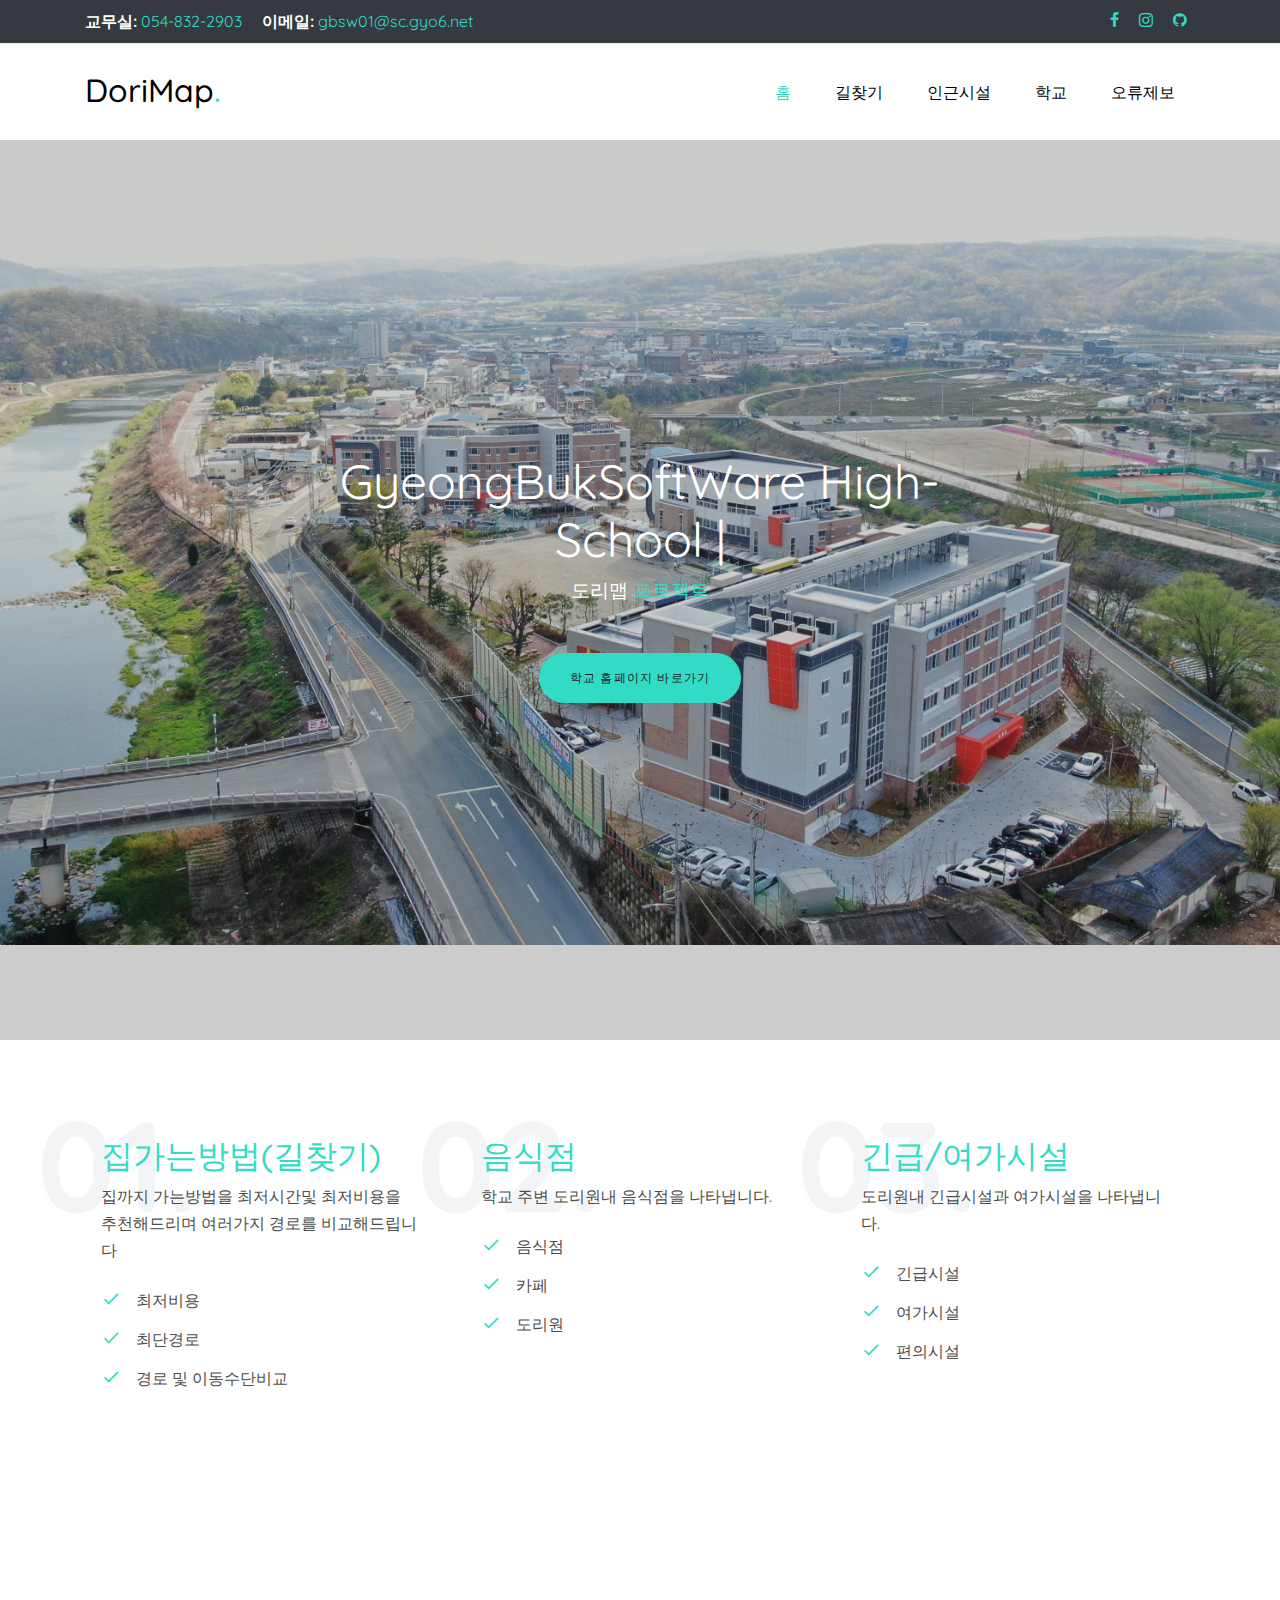
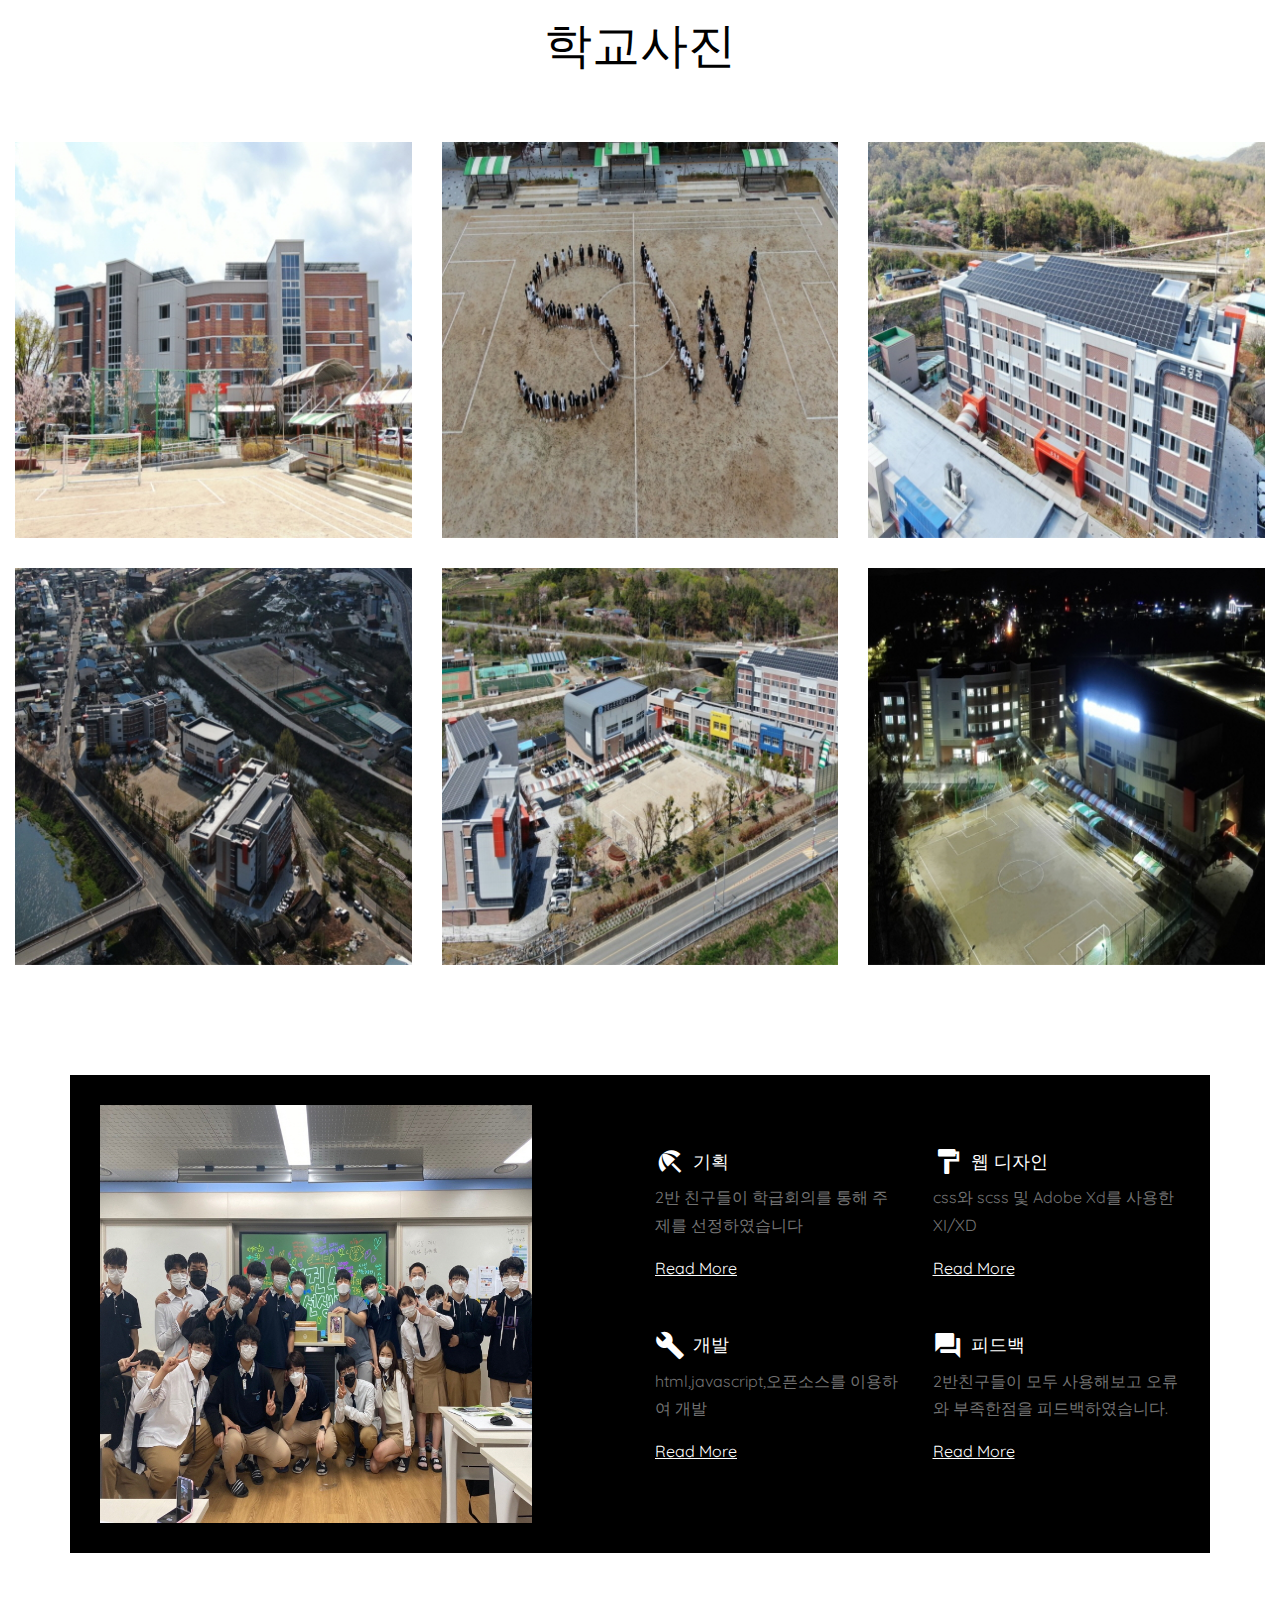
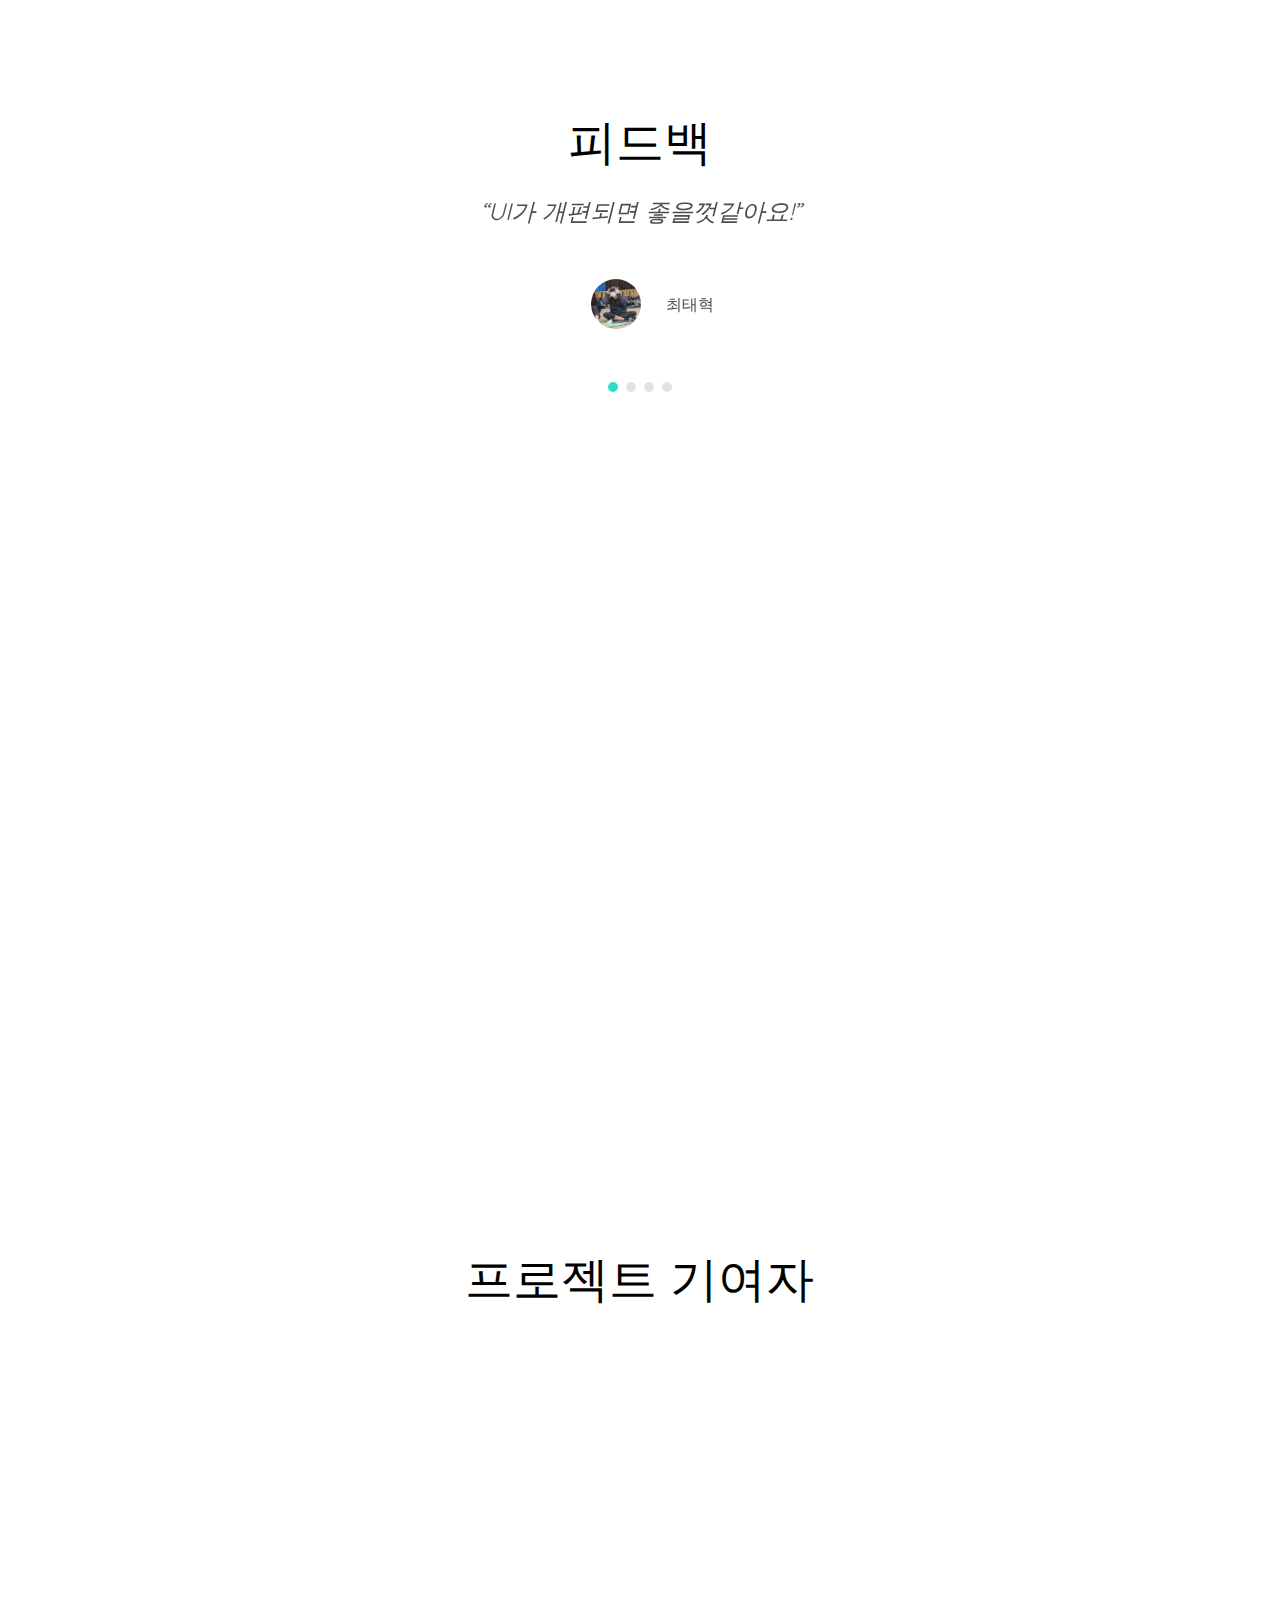
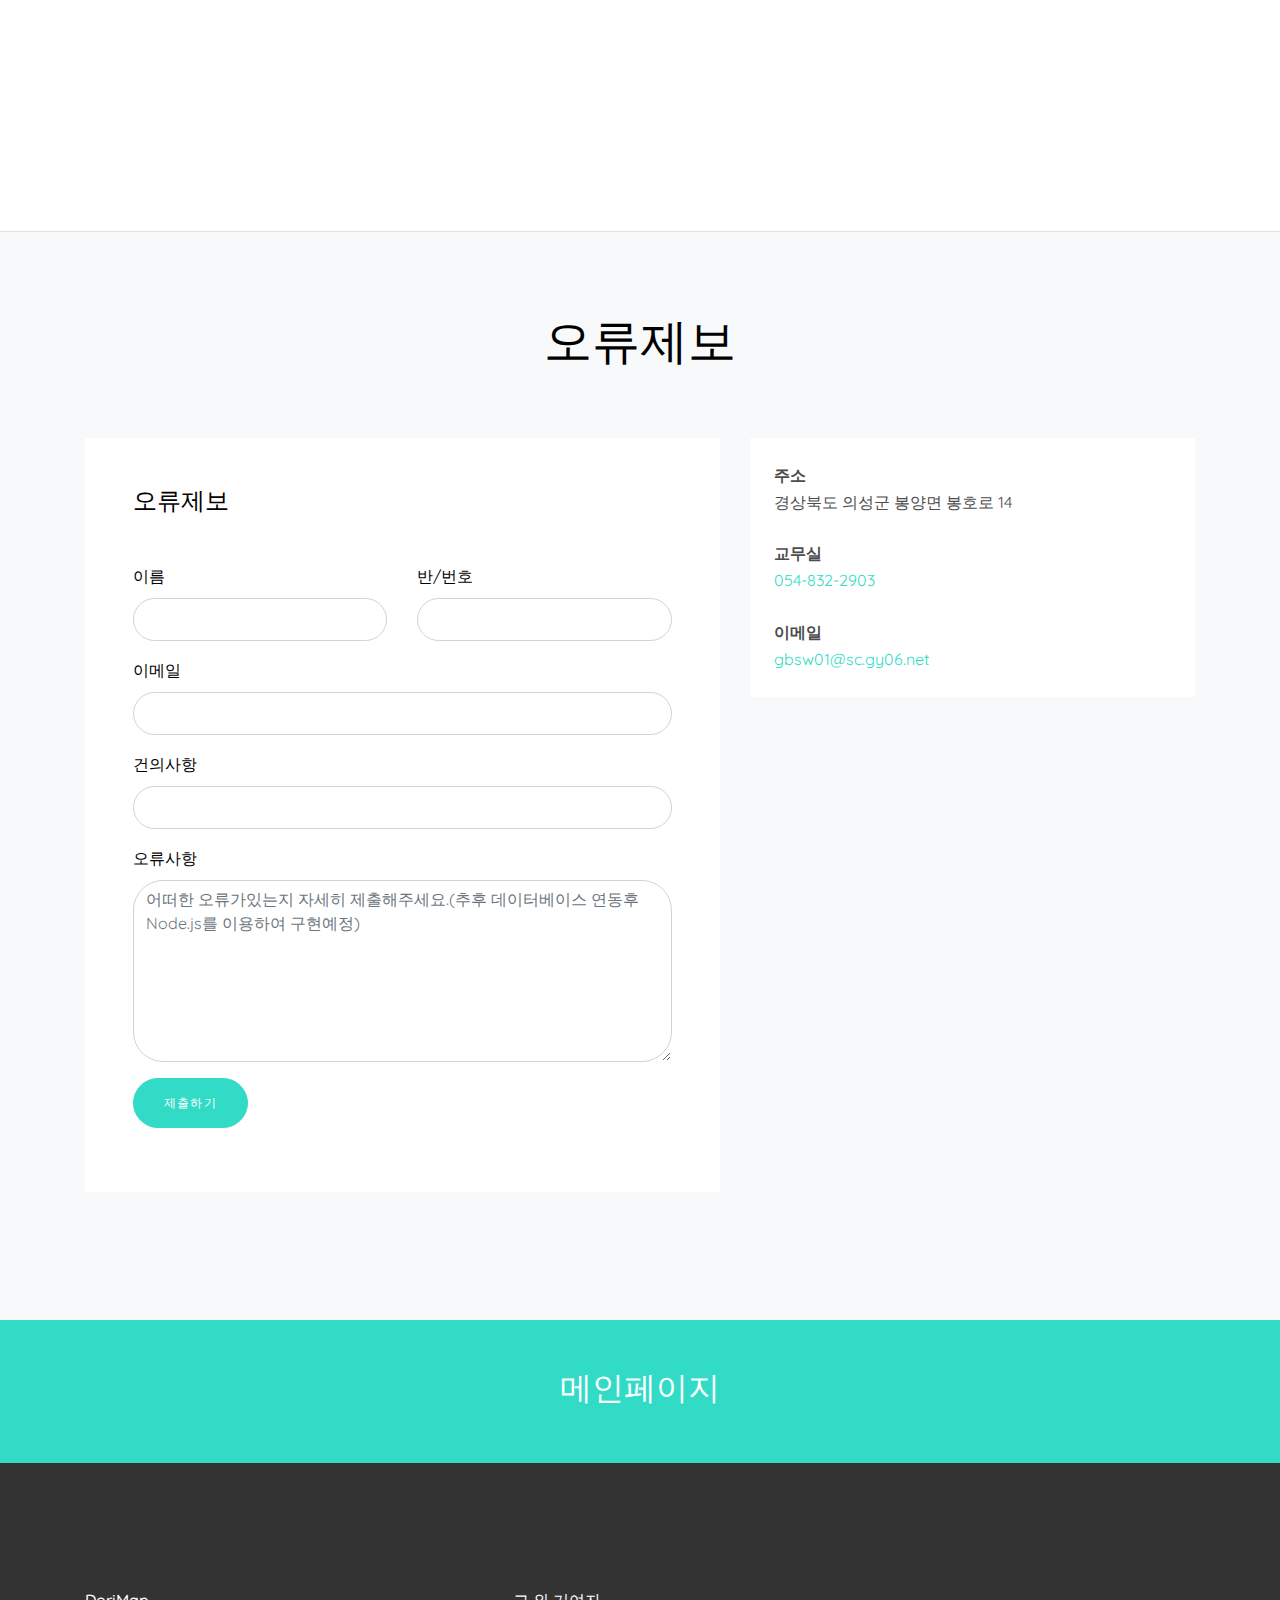
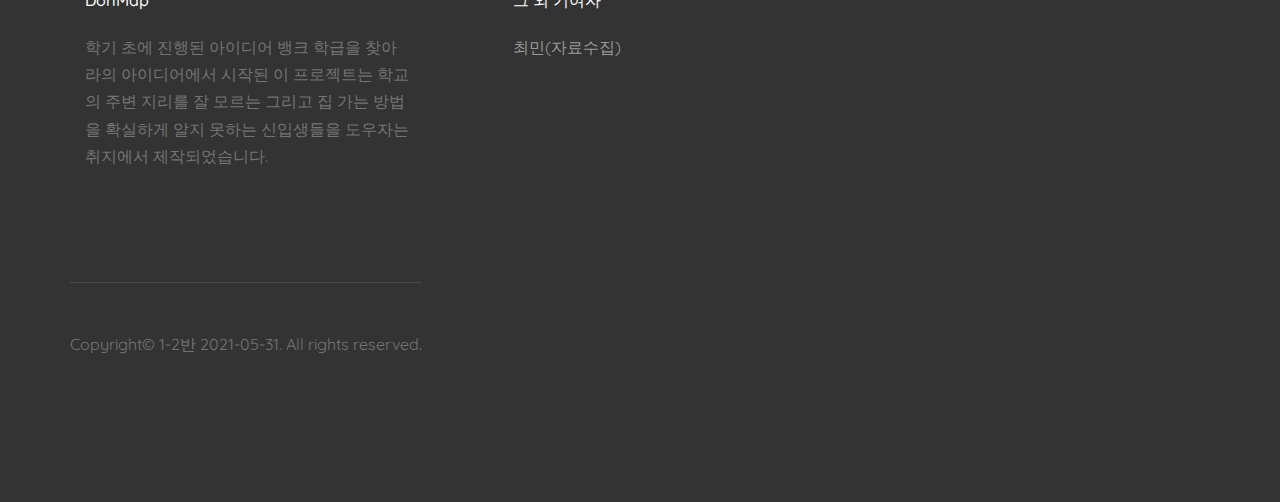
<file: index.html>
<!DOCTYPE html>
<html lang="en">

<head>
  <title>DoriMap</title>
  <meta charset="utf-8">
  <meta name="viewport" content="width=device-width, initial-scale=1, shrink-to-fit=no">

  <link href="https://fonts.googleapis.com/css?family=Quicksand:300,400,500,700,900" rel="stylesheet">
  <link rel="stylesheet" href="fonts/icomoon/style.css">

  <link rel="stylesheet" href="css/bootstrap.min.css">
  <link rel="stylesheet" href="css/jquery-ui.css">
  <link rel="stylesheet" href="css/owl.carousel.min.css">
  <link rel="stylesheet" href="css/owl.theme.default.min.css">
  <link rel="stylesheet" href="css/owl.theme.default.min.css">

  <link rel="stylesheet" href="css/jquery.fancybox.min.css">

  <link rel="stylesheet" href="css/bootstrap-datepicker.css">

  <link rel="stylesheet" href="fonts/flaticon/font/flaticon.css">

  <link rel="stylesheet" href="css/aos.css">

  <link rel="stylesheet" href="css/style.css">

</head>

<body data-spy="scroll" data-target=".site-navbar-target" data-offset="300">

  <div class="site-wrap">

    <div class="site-mobile-menu site-navbar-target">
      <div class="site-mobile-menu-header">
        <div class="site-mobile-menu-close mt-3">
          <span class="icon-close2 js-menu-toggle"></span>
        </div>
      </div>
      <div class="site-mobile-menu-body"></div>
    </div>

    <div class="border-bottom top-bar py-2 bg-dark" id="home-section">
      <div class="container">
        <div class="row">
          <div class="col-md-6">
            <p class="mb-0">
              <span class="mr-3"><strong class="text-white">교무실:</strong> <a href="tel://#">054-832-2903</a></span>
              <span><strong class="text-white">이메일:</strong> <a href="#">gbsw01@sc.gyo6.net</a></span>
            </p>
          </div>
          <div class="col-md-6">
            <ul class="social-media">
              <li><a
                  href="https://www.facebook.com/%EA%B2%BD%EB%B6%81%EC%86%8C%ED%94%84%ED%8A%B8%EC%9B%A8%EC%96%B4%EA%B3%A0%EB%93%B1%ED%95%99%EA%B5%90-110719997376205/"
                  class="p-2"><span class="icon-facebook"></span></a></li>
              <li><a href="https://www.instagram.com/gbswhs/" class="p-2"><span class="icon-instagram"></span></a></li>
              <li><a href="https://github.com/GBSWHS" class="p-2"><span class="icon-github"></span></a></li>
            </ul>
          </div>
        </div>
      </div>
    </div>

    <header class="site-navbar py-4 bg-white js-sticky-header site-navbar-target" role="banner">

      <div class="container">
        <div class="row align-items-center">

          <div class="col-11 col-xl-2">
            <h1 class="mb-0 site-logo"><a href="index.html" class="text-black h2 mb-0">DoriMap<span
                  class="text-primary">.</span> </a></h1>
          </div>
          <div class="col-12 col-md-10 d-none d-xl-block">
            <nav class="site-navigation position-relative text-right" role="navigation">

              <ul class="site-menu main-menu js-clone-nav mr-auto d-none d-lg-block">
                <li><a href="#home-section" class="nav-link">홈</a></li>
                <li><a href="map.html" class="nav-link">길찾기</a></li>
                <li>
                  <a href="..\around_building.html" class="nav-link">인근시설</a>
                </li>
                
                <li><a href="#blog-section" class="nav-link">학교</a></li>
                <li><a href="#contact-section" class="nav-link">오류제보</a></li>
              </ul>
            </nav>
          </div>


          <div class="d-inline-block d-xl-none ml-md-0 mr-auto py-3" style="position: relative; top: 3px;"><a href="#"
              class="site-menu-toggle js-menu-toggle text-black"><span class="icon-menu h3"></span></a></div>

        </div>
      </div>

    </header>



    <div class="site-blocks-cover overlay" style="background-image: url(images/test3.jpeg);" data-aos="fade"
      data-stellar-background-ratio="0.5">
      <div class="container">
        <div class="row align-items-center justify-content-center text-center">

          <div class="col-md-12" data-aos="fade-up" data-aos-delay="400">

            <div class="row justify-content-center mb-4">
              <div class="col-md-8 text-center">
                <h1>GyeongBukSoftWare High-School <span class="typed-words"></span></h1>
                <p class="lead mb-5">도리맵 <a href="#" target="_blank">프로젝트</a></p>
                <div><a href="http://school.gyo6.net/gbsw" class="btn btn-primary btn-md">학교 홈페이지 바로가기</a></div>
              </div>
            </div>

          </div>
        </div>
      </div>
    </div>




    <section class="site-section">
      <div class="container">
        <div class="row">
          <div class="col-md-6 col-lg-4">
            <div class="p-3 box-with-humber">
              <div class="number-behind">01.</div>
              <h2 class="text-primary">집가는방법(길찾기)</h2>
              <p class="mb-4">집까지 가는방법을
                최저시간및 최저비용을 추천해드리며
                여러가지 경로를 비교해드립니다</p>
              <ul class="list-unstyled ul-check primary">
                <li>최저비용</li>
                <li>최단경로</li>
                <li>경로 및 이동수단비교</li>
              </ul>
            </div>
          </div>

          <div class="col-md-6 col-lg-4">
            <div class="p-3 box-with-humber">
              <div class="number-behind">02.</div>
              <h2 class="text-primary">음식점</h2>
              <p class="mb-4">학교 주변 도리원내 음식점을 나타냅니다.</p>
              <ul class="list-unstyled ul-check primary">
                <li>음식점</li>
                <li>카페</li>
                <li>도리원</li>
              </ul>
            </div>
          </div>

          <div class="col-md-6 col-lg-4">
            <div class="p-3 box-with-humber">
              <div class="number-behind">03.</div>
              <h2 class="text-primary">긴급/여가시설</h2>
              <p class="mb-4">도리원내 긴급시설과 여가시설을 나타냅니다.</p>
              <ul class="list-unstyled ul-check primary">
                <li>긴급시설</li>
                <li>여가시설</li>
                <li>편의시설</li>
              </ul>
            </div>
          </div>
        </div>
      </div>
    </section>

    <section class="site-section" id="work-section">
      <div class="container">
        <div class="row mb-5 justify-content-center">
          <div class="col-md-8 text-center">
            <h2 class="text-black h1 site-section-heading text-center">학교사진</h2>

          </div>
        </div>
      </div>
      <div class="container-fluid">
        <div class="row">
          <div class="col-md-6 col-lg-4">
            <a href="images/img_1.jpeg" class="media-1" data-fancybox="gallery">
              <img src="images/img_1.jpeg" alt="Image" class="img-fluid">
              <div class="media-1-content">
                <h2>기숙사</h2>
                <span class="category">정심관</span>
              </div>
            </a>
          </div>
          <div class="col-md-6 col-lg-4">
            <a href="images/img_2.jpg" class="media-1" data-fancybox="gallery">
              <img src="images/img_2.jpg" alt="Image" class="img-fluid">
              <div class="media-1-content">
                <h2>학교전교생</h2>
                <span class="category">단체사진</span>
              </div>
            </a>
          </div>
          <div class="col-md-6 col-lg-4">
            <a href="images/img_3.jpeg" class="media-1" data-fancybox="gallery">
              <img src="images/img_3.jpeg" alt="Image" class="img-fluid">
              <div class="media-1-content">
                <h2>코딩관</h2>
                <span class="category">전경</span>
              </div>
            </a>
          </div>

          <div class="col-md-6 col-lg-4">
            <a href="images/img_4.jpeg" class="media-1" data-fancybox="gallery">
              <img src="images/img_4.jpeg" alt="Image" class="img-fluid">
              <div class="media-1-content">
                <h2>학교 전체</h2>
                <span class="category">항공사진</span>
              </div>
            </a>
          </div>
          <div class="col-md-6 col-lg-4">
            <a href="images/img_5.jpeg" class="media-1" data-fancybox="gallery">
              <img src="images/img_5.jpeg" alt="Image" class="img-fluid">
              <div class="media-1-content">
                <h2>학교 전체</h2>
                <span class="category">항공 사진</span>
              </div>
            </a>
          </div>
          <div class="col-md-6 col-lg-4">
            <a href="images/img_6.jpg" class="media-1" data-fancybox="gallery" width="5000" height="5000" />
            <img src="images/img_6.jpg" alt="Image" class="img-fluid" width="5000" height="5000" />
            <div class="media-1-content">
              <h2>학교 전경</h2>
              <span class="category">야간사진</span>
            </div>
            </a>
          </div>


        </div>
      </div>
    </section>

    <section class="section ft-feature-1">
      <div class="container">
        <div class="row align-items-stretch">
          <div class="col-12 bg-black w-100 ft-feature-1-content">
            <div class="row align-items-center">
              <div class="col-lg-5">

                <img src="images/about_1.jpg" alt="Image" class="img-fluid mb-4 mb-lg-0">

              </div>
              <div class="col-lg-3 ml-auto">
                <div class="mb-5">
                  <h3 class="d-flex align-items-center"><span class="icon icon-beach_access mr-2"></span><span>기획</span>
                  </h3>
                  <p>2반 친구들이 학급회의를 통해 주제를 선정하였습니다</p>
                  <p><a href="#">Read More</a></p>
                </div>

                <div>
                  <h3 class="d-flex align-items-center"><span class="icon icon-build mr-2"></span><span>개발</span></h3>
                  <p>html,javascript,오픈소스를 이용하여 개발</p>
                  <p><a href="#">Read More</a></p>
                </div>

              </div>
              <div class="col-lg-3">
                <div class="mb-5">
                  <h3 class="d-flex align-items-center"><span class="icon icon-format_paint mr-2"></span><span>웹
                      디자인</span></h3>
                  <p>css와 scss 및 Adobe Xd를 사용한 XI/XD</p>
                  <p><a href="#">Read More</a></p>
                </div>

                <div>
                  <h3 class="d-flex align-items-center"><span
                      class="icon icon-question_answer mr-2"></span><span>피드백</span></h3>
                  <p>2반친구들이 모두 사용해보고 오류와 부족한점을 피드백하였습니다.</p>
                  <p><a href="#">Read More</a></p>
                </div>
              </div>
            </div>
          </div>
        </div>
      </div>
    </section>


    <section class="site-section testimonial-wrap">
      <div class="container">
        <div class="row justify-content-center">
          <div class="col-md-8 text-center">
            <h2 class="text-black h1 site-section-heading text-center">피드백</h2>
          </div>
        </div>
      </div>
      <div class="slide-one-item home-slider owl-carousel">
        <div>
          <div class="testimonial">

            <blockquote class="mb-5">
              <p>&ldquo;UI가 개편되면 좋을껏같아요!&rdquo;</p>
            </blockquote>

            <figure class="mb-4 d-flex align-items-center justify-content-center">
              <div><img src="images/tktk.jpg" alt="Image" class="w-50 img-fluid mb-3"></div>
              <p>최태혁</p>
            </figure>
          </div>
        </div>
        <div>
          <div class="testimonial">

            <blockquote class="mb-5">
              <p>&ldquo;앱으로 출시되면 좋을껏같아요!.&rdquo;</p>
            </blockquote>
            <figure class="mb-4 d-flex align-items-center justify-content-center">
              <div><img src="images/pmh.jpg" alt="Image" class="w-50 img-fluid mb-3"></div>
              <p>박민혁</p>
            </figure>

          </div>
        </div>

        <div>
          <div class="testimonial">

            <blockquote class="mb-5">
              <p>&ldquo;오류제보하는곳을 만들어주세요!&rdquo;</p>
            </blockquote>
            <figure class="mb-4 d-flex align-items-center justify-content-center">
              <div><img src="images/jam.jpg" alt="Image" class="w-50 img-fluid mb-3"></div>
              <p>김창환</p>
            </figure>


          </div>
        </div>

        <div>
          <div class="testimonial">

            <blockquote class="mb-5">
              <p>&ldquo;건의사항란을 만들어주세요!&rdquo;</p>
            </blockquote>
            <figure class="mb-4 d-flex align-items-center justify-content-center">
              <div><img src="images/person_5.jpg" alt="Image" class="w-50 img-fluid mb-3"></div>
              <p>박대형</p>
            </figure>

          </div>
        </div>

      </div>
    </section>



    <div class="site-section" id="about-section">
      <div class="container">
        <div class="row mb-5">

          <div class="col-md-5 ml-auto mb-5 order-md-2" data-aos="fade">
            <img src="images/about_1.jpg" alt="Image" class="img-fluid rounded">
          </div>
          <div class="col-md-6 order-md-1" data-aos="fade">

            <div class="row">

              <div class="col-12">
                <div class="text-left pb-1">
                  <h2 class="text-black h1 site-section-heading">최종 결과</h2>
                </div>
              </div>
              <div class="col-12 mb-4">
                <p class="lead">저희는 피드백을 통해 추후 도리맵을 앱(안드로이드,ios)로 출시및 커뮤니티형식으로 대화시스템도 도입하기로했습니다</p>
              </div>
              <div class="col-md-12 mb-md-5 mb-0 col-lg-6">
                <div class="unit-4">
                  <div class="unit-4-icon mr-4 mb-3"><span class="text-secondary icon-phonelink"></span></div>
                  <div>
                    <h3>Web &amp; Android,ios</h3>
                    <p>Android Studio와 Swift,Xcode를 이용해 앱버전으로 추후 출시될 예정입니다.</p>
                    <p class="mb-0"><a href="#">도리맵</a></p>
                  </div>
                </div>
              </div>
              <div class="col-md-12 mb-md-5 mb-0 col-lg-6">
                <div class="unit-4">
                  <div class="unit-4-icon mr-4 mb-3"><span class="text-secondary icon-extension"></span></div>
                  <div>
                    <h3>Community</h3>
                    <p>대화식으로 질문대답이 가능하게 구현될 예정입니다.</p>
                    <p class="mb-0"><a href="#">도리맵</a></p>
                  </div>
                </div>
              </div>
            </div>
          </div>

        </div>
      </div>
    </div>


    <div class="site-section border-bottom" id="team-section">
      <div class="container">
        <div class="row justify-content-center mb-5">
          <div class="col-md-7 text-center">
            <h2 class="text-black h1 site-section-heading">프로젝트 기여자</h2>
          </div>
        </div>
        <div class="row">
          <div class="col-md-6 col-lg-4 mb-5 mb-lg-0" data-aos="fade" data-aos-delay="200">
            <div class="person text-center">
              <img src="images/person_2.jpg" alt="Image" class="img-fluid rounded-circle w-50 mb-5">
              <h3>변예준</h3>
              <p class="position text-muted">1-2반Sw개발과</p>
              <p class="mb-4">메인페이지 전체 디자인담당(CSS,UI/UX)</p>
              <ul class="ul-social-circle">
                <li><a href="https://github.com/yejun178"><span class="icon-github"></an></a></li>
                <li><a href="https://www.instagram.com/invites/contact/?i=55kxf2dk7r39&utm_content=35hm95y  "><span
                      class="icon-instagram"></span></a></li>
              </ul>
            </div>
          </div>
          <div class="col-md-6 col-lg-4 mb-5 mb-lg-0" data-aos="fade" data-aos-delay="200">
            <div class="person text-center">
              <img src="images/person_3.jpg" alt="Image" class="img-fluid rounded-circle w-50 mb-5">
              <h3>최홍찬</h3>
              <p class="position text-muted">1-2반Sw개발과</p>
              <p class="mb-4">서브페이지및 디자인, 프로젝트 보고서 작성</p>
              <ul class="ul-social-circle">
                <li><a href="https://github.com/Sichu0725"><span class="icon-github"></an></a></li>
              </ul>
            </div>
          </div>
          <div class="col-md-6 col-lg-4 mb-5 mb-lg-0" data-aos="fade" data-aos-delay="300">
            <div class="person text-center">
              <img src="images/person_4.jpg" alt="Image" class="img-fluid rounded-circle w-50 mb-5">
              <h3>임동주</h3>
              <p class="position text-muted">1-2반Sw개발과</p>
              <p class="mb-4">길찾기 서비스 및 API담당</p>
              <ul class="ul-social-circle">
                <li><a href="https://github.com/l050101"><span class="icon-github"></an></a></li>
                <li><a href="#"><span class="icon-instagram"></span></a></li>
              </ul>
            </div>
          </div>
        </div>
      </div>
    </div>






    <section class="site-section bg-light" id="contact-section">
      <div class="container">
        <div class="row mb-5">
          <div class="col-12 text-center">
            <h2 class="text-black h1 site-section-heading">오류제보</h2>
          </div>
        </div>
        <div class="row">
          <div class="col-md-7 mb-5">



            <form action="#" class="p-5 bg-white">

              <h2 class="h4 text-black mb-5">오류제보</h2>

              <div class="row form-group">
                <div class="col-md-6 mb-3 mb-md-0">
                  <label class="text-black" for="fname">이름</label>
                  <input type="text" id="fname" class="form-control">
                </div>
                <div class="col-md-6">
                  <label class="text-black" for="lname">반/번호</label>
                  <input type="text" id="lname" class="form-control">
                </div>
              </div>

              <div class="row form-group">

                <div class="col-md-12">
                  <label class="text-black" for="email">이메일</label>
                  <input type="email" id="email" class="form-control">
                </div>
              </div>

              <div class="row form-group">

                <div class="col-md-12">
                  <label class="text-black" for="subject">건의사항</label>
                  <input type="subject" id="subject" class="form-control">
                </div>
              </div>

              <div class="row form-group">
                <div class="col-md-12">
                  <label class="text-black" for="message">오류사항</label>
                  <textarea name="message" id="message" cols="30" rows="7" class="form-control"
                    placeholder="어떠한 오류가있는지 자세히 제출해주세요.(추후 데이터베이스 연동후 Node.js를 이용하여 구현예정)"></textarea>
                </div>
              </div>

              <div class="row form-group">
                <div class="col-md-12">
                  <input type="submit" value="제출하기" class="btn btn-primary btn-md text-white">
                </div>
              </div>


            </form>
          </div>
          <div class="col-md-5">

            <div class="p-4 mb-3 bg-white">
              <p class="mb-0 font-weight-bold">주소</p>
              <p class="mb-4">경상북도 의성군 봉양면 봉호로 14</p>

              <p class="mb-0 font-weight-bold">교무실</p>
              <p class="mb-4"><a href="#">054-832-2903</a></p>

              <p class="mb-0 font-weight-bold">이메일</p>
              <p class="mb-0"><a href="#">gbsw01@sc.gy06.net</a></p>

            </div>

          </div>
        </div>
      </div>
    </section>

    <a href="#" class="bg-primary py-5 d-block">
      <div class="container">
        <div class="row justify-content-center">
          <div class="col-md10">
            <h2 class="text-white">메인페이지</h2>
          </div>
        </div>
      </div>
    </a>

    <footer class="site-footer">
      <div class="container">
        <div class="row">
          <div class="col-md-9">
            <div class="row">
              <div class="col-md-5">
                <h2 class="footer-heading mb-4">DoriMap</h2>
                <p>학기 초에 진행된 아이디어 뱅크 학급을 찾아라의 아이디어에서 시작된 이 프로젝트는 학교의 주변 지리를 잘 모르는 그리고 집 가는 방법을 확실하게 알지 못하는 신입생들을 도우자는
                  취지에서 제작되었습니다.</p>
              </div>
              <div class="col-md-3 ml-auto">
                <h2 class="footer-heading mb-4">그 외 기여자</h2>
                <ul class="list-unstyled">
                  <li><a href="#">최민(자료수집)</a></li>
         
                </ul>
              </div>
           
          <div class="col-md-3">
          
              </div>
            </form>
          </div>
        </div>
        <div class="row pt-5 mt-5 text-center">
          <div class="col-md-12">
            <div class="border-top pt-5">
              <p>
                <!-- Link back to Colorlib can't be removed. Template is licensed under CC BY 3.0. -->
                Copyright&copy; 1-2반 2021-05-31. All rights reserved.
                <!-- Link back to Colorlib can't be removed. Template is licensed under CC BY 3.0. -->
              </p>
            </div>
          </div>

        </div>
      </div>
    </footer>

  </div> <!-- .site-wrap -->

  <script src="js/jquery-3.3.1.min.js"></script>
  <script src="js/jquery-migrate-3.0.1.min.js"></script>
  <script src="js/jquery-ui.js"></script>
  <script src="js/popper.min.js"></script>
  <script src="js/bootstrap.min.js"></script>
  <script src="js/owl.carousel.min.js"></script>
  <script src="js/jquery.stellar.min.js"></script>
  <script src="js/jquery.countdown.min.js"></script>
  <script src="js/bootstrap-datepicker.min.js"></script>
  <script src="js/jquery.easing.1.3.js"></script>
  <script src="js/aos.js"></script>
  <script src="js/jquery.fancybox.min.js"></script>
  <script src="js/jquery.sticky.js"></script>

  <script src="js/typed.js"></script>
  <script>
    var typed = new Typed('.typed-words', {
      strings: ["Student", "Community", "Web Service"],
      typeSpeed: 80,
      backSpeed: 80,
      backDelay: 4000,
      startDelay: 1000,
      loop: true,
      showCursor: true
    });
  </script>

  <script src="js/main.js"></script>



</body>

</html>
</file>
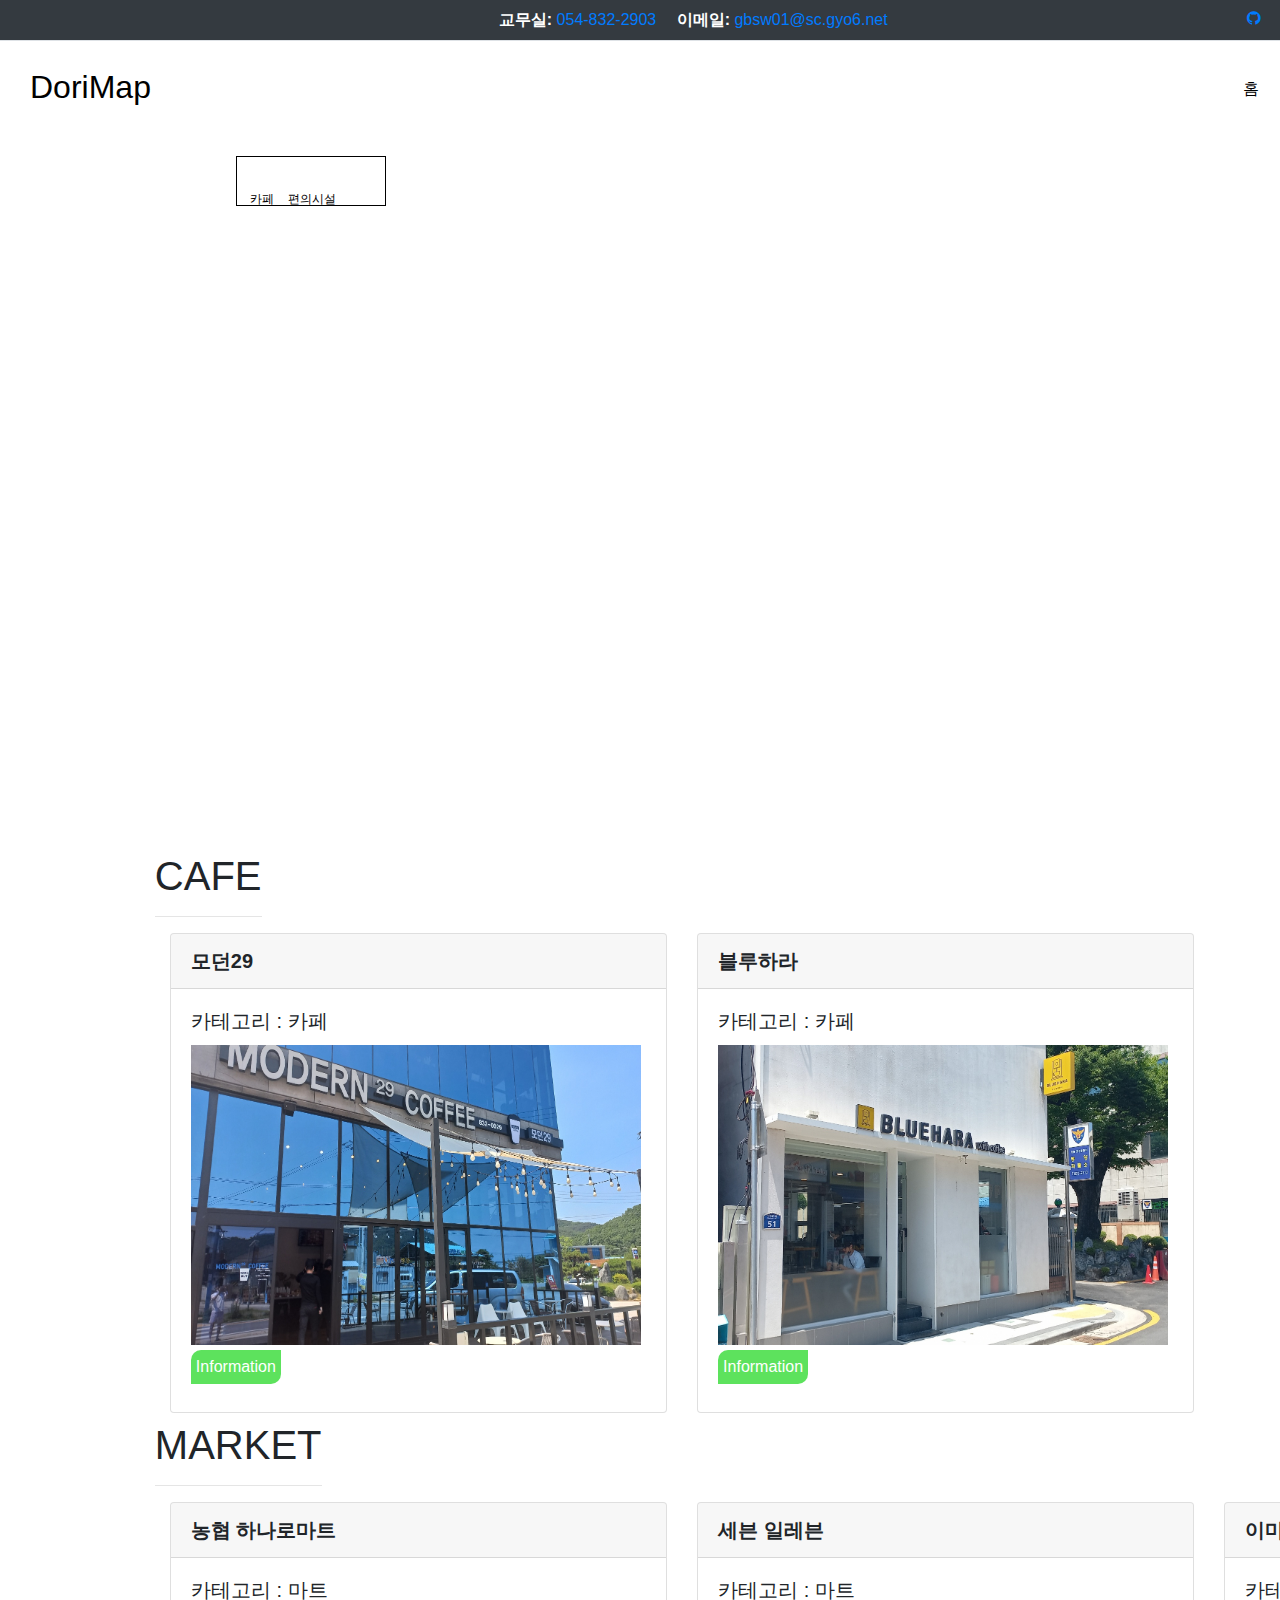
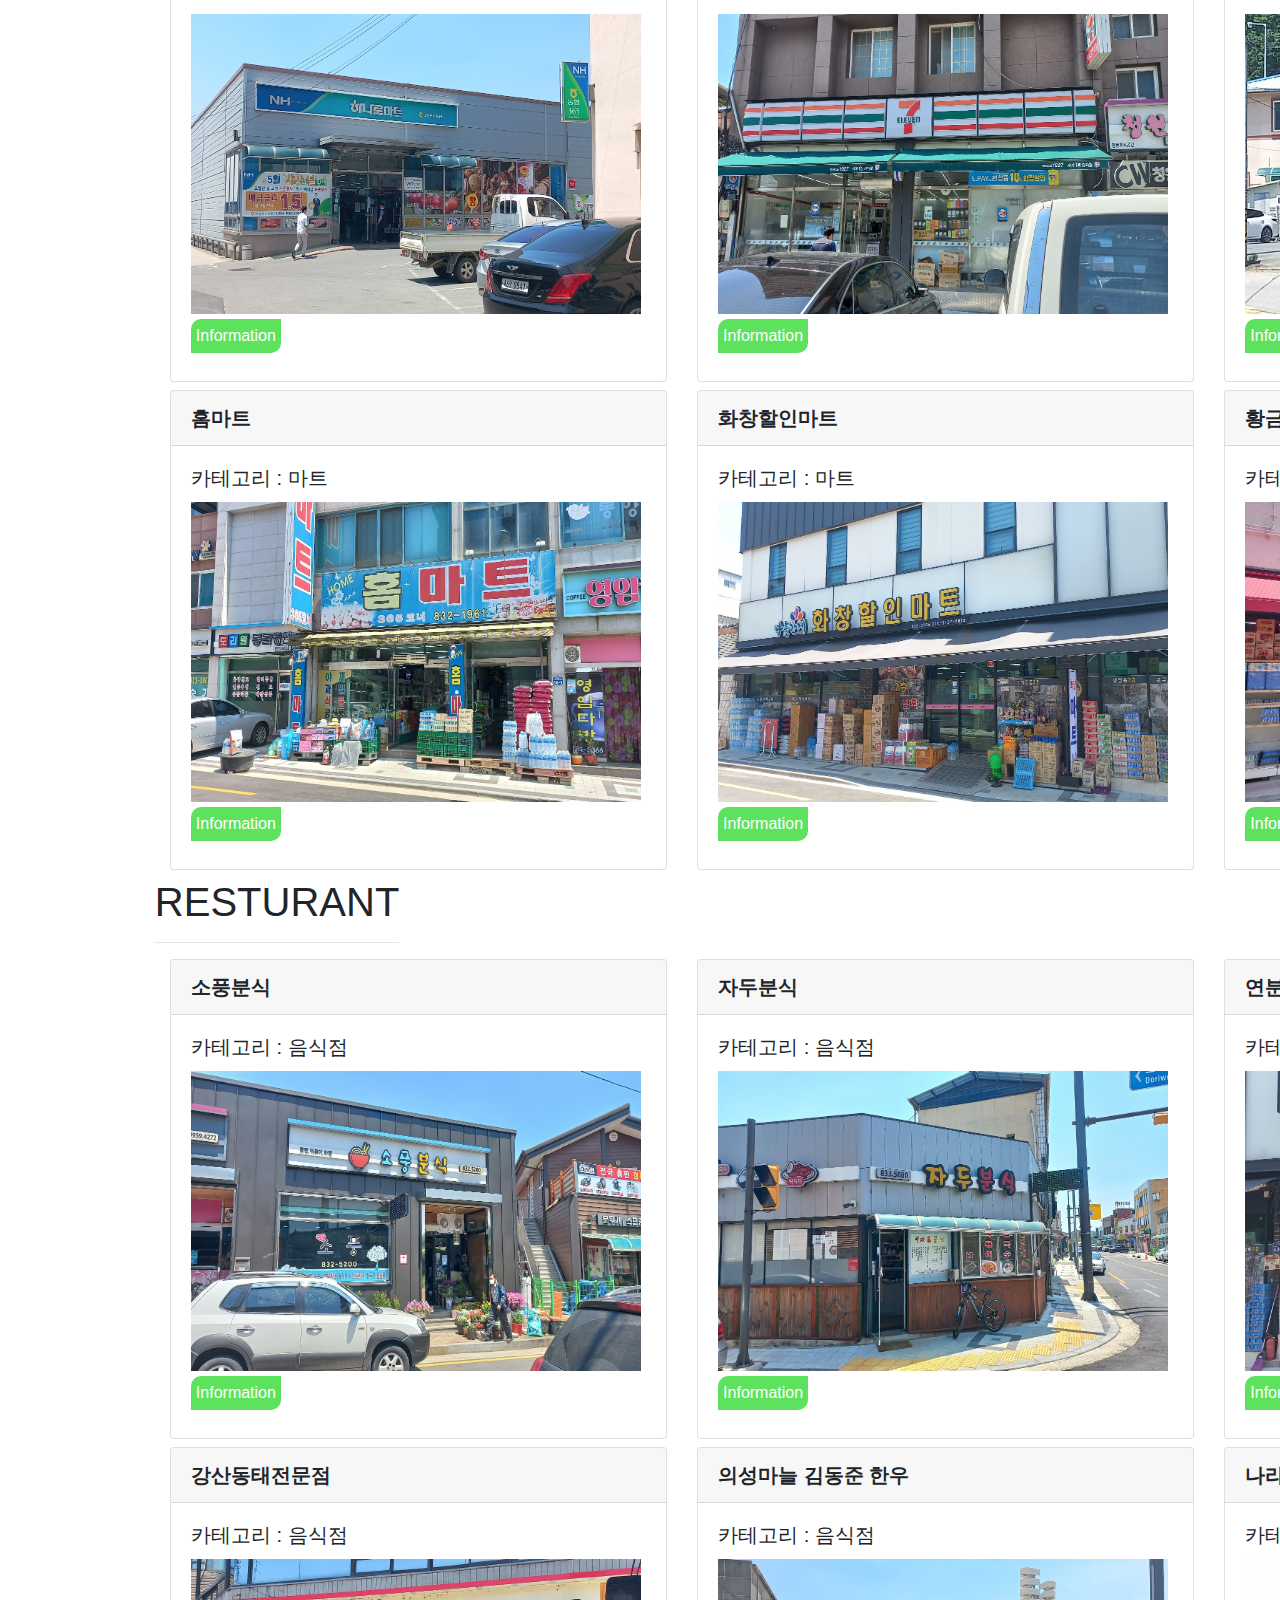
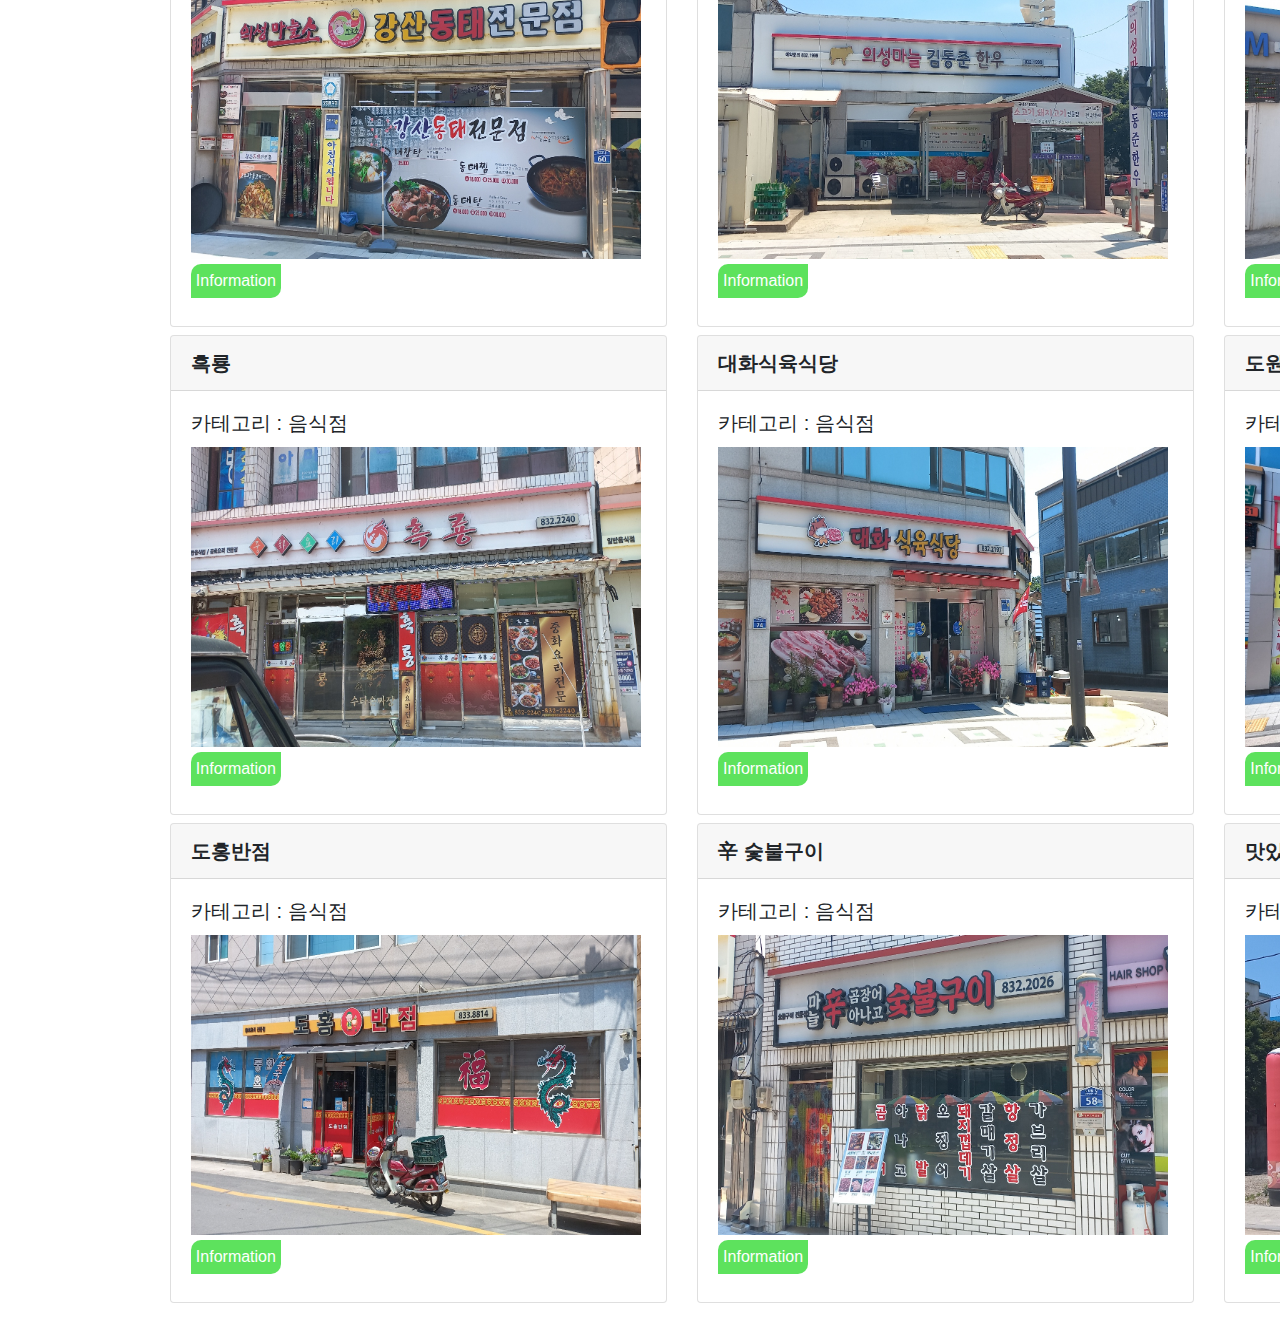
<file: around_building.html>
<!DOCTYPE html>
<html lang="ko">
<head>
    <meta charset="UTF-8">
    <meta http-equiv="X-UA-Compatible" content="IE=edge">
    <meta name="viewport" content="width=device-width, initial-scale=1.0">
    <title>DORIMAP</title>
    
    <link href="https://fonts.googleapis.com/css?family=Quicksand:300,400,500,700,900" rel="stylesheet">
    <link rel="stylesheet" href="./fonts/icomoon/style.css">

    <link rel="stylesheet" href="./css/bootstrap.min.css">
    <link rel="stylesheet" href="./css/jquery-ui.css">
    <link rel="stylesheet" href="./css/owl.carousel.min.css">
    <link rel="stylesheet" href="./css/owl.theme.default.min.css">
    <link rel="stylesheet" href="./css/owl.theme.default.min.css">

    <link rel="stylesheet" href="./css/jquery.fancybox.min.css">

    <link rel="stylesheet" href="./css/bootstrap-datepicker.css">

    <link rel="stylesheet" href="./fonts/flaticon/font/flaticon.css">

    <link rel="stylesheet" href="./css/aos.css">

    <link rel="stylesheet" href="./css/style.css">

    <link rel="stylesheet" href="https://stackpath.bootstrapcdn.com/bootstrap/4.1.3/css/bootstrap.min.css">
    <link rel="stylesheet" href="around.css">
    <link rel="preconnect" href="https://fonts.gstatic.com">
    <link href="https://fonts.googleapis.com/css2?family=Noto+Sans+KR:wght@700&display=swap" rel="stylesheet">

    <style>    
    .col-4 > p { margin:20px 0px; }
      #mapwrap{position:relative;overflow:hidden;}
      .category, .category *{margin:0;padding:0;color:#000;}   
      .category {position:absolute;overflow:hidden;top:10px;left:10px;width:150px;height:50px;z-index:10;border:1px solid black;font-family:'Malgun Gothic','맑은 고딕',sans-serif;font-size:12px;text-align:center;background-color:#fff;}
      .category .menu_selected {background:#FF5F4A;color:#fff;border-left:1px solid #915B2F;border-right:1px solid #915B2F;margin:0 -1px;} 
      .category li{list-style:none;float:left;width:50px;height:45px;padding-top:5px;cursor:pointer;} 
      .category .ico_comm {display:block;margin:0 auto 2px;width:22px;height:26px;background:url('https://cdn.discordapp.com/attachments/844736720288874518/845546469943017492/category1.png') no-repeat;} 
      .category .ico_coffee {background-position:-10px 0;}  
      .category .ico_store {background-position:-10px -36px;}   
      .category .ico_carpark {background-position:-10px -72px;} 
      </style>

</head>
<body>
    <div id="hedaer" data-spy="scroll" data-target=".site-navbar-target" data-offset="300" style="width: 1900px;">
  
        <div class="site-wrap" style="margin: left 0px;">

          <div class="site-mobile-menu site-navbar-target">
            <div class="site-mobile-menu-header">
              <div class="site-mobile-menu-close mt-3">
                <span class="icon-close2 js-menu-toggle"></span>
              </div>
            </div>
            <div class="site-mobile-menu-body"></div>
          </div>

          <div class="border-bottom top-bar py-2 bg-dark" id="home-section">
            <div class="container">
              <div class="row" style="width: 1400px;">
                <div class="col-md-6">
                  <p class="mb-0">
                    <span class="mr-3"><strong class="text-white">교무실:</strong> <a href="tel://#">054-832-2903</a></span>
                    <span><strong class="text-white">이메일:</strong> <a href="#">gbsw01@sc.gyo6.net</a></span>
                  </p>
                </div>
                <div id="soclai-media">
                  <div class="col-md-6">
                    <ul class="social-media" style="float: left;" style="width: 400px;">
                      <li><a href="https://github.com/GBSWHS" class="p-2"><span class="icon-github"></span></a></li>
                    </ul>
                  </div>
                </div>
              </div>
            </div> 
          </div>
      
          <header class="site-navbar py-4 bg-white js-sticky-header site-navbar-target" role="banner">
      
            <div class="container" style="margin-left: 0px;">
              <div class="row align-items-center" style="margin-left: 0px;">
                
                <div class="col-11 col-xl-2">
                  <h1 class="mb-0 site-logo"><a href="./index.html" class="text-black h2 mb-0">DoriMap<span class="text-primary"></span> </a></h1>
                </div>
                <div class="col-12 col-md-10 d-none d-xl-block">
                  <nav class="site-navigation position-relative text-right" role="navigation">
      
                    <ul class="site-menu main-menu js-clone-nav mr-auto d-none d-lg-block">
                      <li><a href="./index.html" class="nav-link">홈</a></li>
                      <li><a href="./map.html" class="nav-link">길찾기</a></li>
                      <li>
                        <a href="#move_section" class="nav-link">인근시설</a>
                      </li>
                      <li><a href="#blog-section" class="nav-link">학교</a></li>
                      <li><a href="./index.html" class="nav-link">오류제보</a></li>
                    </ul>
                  </nav>
                </div> 
</div>
  <div id="mapwrap" style="width: 1500px;"> 
    <!-- 지도가 표시될 div -->
    <div id="map" style="width:1700px;height:650px;"></div>
    <!-- 지도 위에 표시될 마커 카테고리 -->
    <div class="category">
      <ul>
        <li id="coffeeMenu" onclick="changeMarker('coffee')">
          <span class="ico_comm ico_coffee"></span>
          카페
        </li>
        <li id="storeMenu" onclick="changeMarker('store')">
          <span class="ico_comm ico_store"></span>
          편의시설
        </li>
        <li id="carparkMenu" onclick="changeMarker('carpark')">
          <span class="ico_comm ico_carpark"></span>
          식당
        </li>
      </ul>
    </div>
  </div>
  
  <script type="text/javascript" src="https://dapi.kakao.com/v2/maps/sdk.js?appkey=e77f2daf4503f825c5f8fcbc756d2145"></script>
  <script>
  var mapContainer = document.getElementById('map'), // 지도를 표시할 div  
    mapOption = { 
      center: new kakao.maps.LatLng(36.30291 , 128.58501), // 지도의 중심좌표 
      level: 4 // 지도의 확대 레벨 
    }; 
  
  var map = new kakao.maps.Map(mapContainer, mapOption); // 지도를 생성합니다
  //ㅡㅡㅡㅡㅡㅡㅡㅡㅡㅡㅡㅡㅡㅡㅡㅡㅡㅡㅡㅡㅡㅡㅡㅡㅡㅡㅡㅡㅡㅡㅡㅡㅡㅡㅡㅡㅡㅡㅡㅡㅡㅡㅡㅡㅡㅡㅡㅡㅡㅡㅡㅡㅡㅡㅡㅡㅡㅡㅡㅡㅡㅡㅡㅡㅡㅡㅡㅡㅡㅡㅡㅡㅡㅡㅡㅡㅡㅡㅡㅡㅡㅡㅡㅡㅡㅡㅡㅡㅡㅡㅡㅡㅡㅡㅡㅡㅡㅡㅡ
  //new kakao.maps.LatLng(37.49996818951873, 127.02943721562295) 형식으로 작성
  // 커피숍 마커가 표시될 좌표 배열입니다
  var coffeePositions = [ 
      new kakao.maps.LatLng(36.29884, 128.57959),//블루하라
      new kakao.maps.LatLng(36.30041, 128.57680)//모던               
  ];
  
  // 편의점 마커가 표시될 좌표 배열입니다
  var storePositions = [
  new kakao.maps.LatLng(36.29806, 128.57837),// 세븐
      new kakao.maps.LatLng(36.29948, 128.57967), //하나로
      new kakao.maps.LatLng(36.29777, 128.57921), // 버스터미널
      new kakao.maps.LatLng(36.29940 , 128.58069)// 화창 할인마트
    
  ];
  
  // 음식점 마커가 표시될 좌표 배열입니다
  var carparkPositions = [
  new kakao.maps.LatLng(36.29786, 128.57825),// 흑룡
      new kakao.maps.LatLng(36.29898, 128.57928),// 도홍반점
      new kakao.maps.LatLng(36.29818, 128.57844),// 단골국밥
      new kakao.maps.LatLng(36.29859 , 128.57985)//소풍분식                     
  ];    
  //ㅡㅡㅡㅡㅡㅡㅡㅡㅡㅡㅡㅡㅡㅡㅡㅡㅡㅡㅡㅡㅡㅡㅡㅡㅡㅡㅡㅡㅡㅡㅡㅡㅡㅡㅡㅡㅡㅡㅡㅡㅡㅡㅡㅡㅡㅡㅡㅡㅡㅡㅡㅡㅡㅡㅡㅡㅡㅡㅡㅡㅡㅡㅡㅡㅡㅡㅡㅡㅡㅡㅡㅡㅡㅡㅡㅡㅡㅡㅡㅡㅡㅡㅡㅡㅡㅡㅡㅡㅡㅡㅡㅡㅡㅡㅡㅡㅡㅡㅡ
  var markerImageSrc = 'https://cdn.discordapp.com/attachments/844736720288874518/845546469943017492/category1.png';  // 마커이미지의 주소입니다. 스프라이트 이미지 입니다
    coffeeMarkers = [], // 커피숍 마커 객체를 가지고 있을 배열입니다
    storeMarkers = [], // 편의점 마커 객체를 가지고 있을 배열입니다
    carparkMarkers = []; // 주차장 마커 객체를 가지고 있을 배열입니다
  
    
  createCoffeeMarkers(); // 커피숍 마커를 생성하고 커피숍 마커 배열에 추가합니다
  createStoreMarkers(); // 편의점 마커를 생성하고 편의점 마커 배열에 추가합니다
  createCarparkMarkers(); // 주차장 마커를 생성하고 주차장 마커 배열에 추가합니다
  
  changeMarker('coffee'); // 지도에 커피숍 마커가 보이도록 설정합니다    
  
  
  // 마커이미지의 주소와, 크기, 옵션으로 마커 이미지를 생성하여 리턴하는 함수입니다
  function createMarkerImage(src, size, options) {
    var markerImage = new kakao.maps.MarkerImage(src, size, options);
    return markerImage;            
  }
  
  // 좌표와 마커이미지를 받아 마커를 생성하여 리턴하는 함수입니다
  function createMarker(position, image) {
    var marker = new kakao.maps.Marker({
      position: position,
      image: image
    });
    
    return marker;  
  }   
     
  // 커피숍 마커를 생성하고 커피숍 마커 배열에 추가하는 함수입니다
  function createCoffeeMarkers() {
    
    for (var i = 0; i < coffeePositions.length; i++) {  
      
      var imageSize = new kakao.maps.Size(22, 26),
        imageOptions = {  
          spriteOrigin: new kakao.maps.Point(10, 0),    
          spriteSize: new kakao.maps.Size(36, 98)  
        };     
      
      // 마커이미지와 마커를 생성합니다
      var markerImage = createMarkerImage(markerImageSrc, imageSize, imageOptions),    
        marker = createMarker(coffeePositions[i], markerImage);  
      
      // 생성된 마커를 커피숍 마커 배열에 추가합니다
      coffeeMarkers.push(marker);
    }     
  }
  
  // 커피숍 마커들의 지도 표시 여부를 설정하는 함수입니다
  function setCoffeeMarkers(map) {        
    for (var i = 0; i < coffeeMarkers.length; i++) {  
      coffeeMarkers[i].setMap(map);
    }        
  }
  
  // 편의점 마커를 생성하고 편의점 마커 배열에 추가하는 함수입니다
  function createStoreMarkers() {
    for (var i = 0; i < storePositions.length; i++) {
      
      var imageSize = new kakao.maps.Size(22, 26),
        imageOptions = {   
          spriteOrigin: new kakao.maps.Point(10, 36),    
          spriteSize: new kakao.maps.Size(36, 98)  
        };       
     
      // 마커이미지와 마커를 생성합니다
      var markerImage = createMarkerImage(markerImageSrc, imageSize, imageOptions),    
        marker = createMarker(storePositions[i], markerImage);  
  
      // 생성된 마커를 편의점 마커 배열에 추가합니다
      storeMarkers.push(marker);    
    }        
  }
  
  // 편의점 마커들의 지도 표시 여부를 설정하는 함수입니다
  function setStoreMarkers(map) {        
    for (var i = 0; i < storeMarkers.length; i++) {  
      storeMarkers[i].setMap(map);
    }        
  }
  
  // 주차장 마커를 생성하고 주차장 마커 배열에 추가하는 함수입니다
  function createCarparkMarkers() {
    for (var i = 0; i < carparkPositions.length; i++) {
      
      var imageSize = new kakao.maps.Size(22, 26),
        imageOptions = {   
          spriteOrigin: new kakao.maps.Point(10, 72),    
          spriteSize: new kakao.maps.Size(36, 98)  
        };       
     
      // 마커이미지와 마커를 생성합니다
      var markerImage = createMarkerImage(markerImageSrc, imageSize, imageOptions),    
        marker = createMarker(carparkPositions[i], markerImage);  
  
      // 생성된 마커를 주차장 마커 배열에 추가합니다
      carparkMarkers.push(marker);        
    }                
  }
  
  // 주차장 마커들의 지도 표시 여부를 설정하는 함수입니다
  function setCarparkMarkers(map) {        
    for (var i = 0; i < carparkMarkers.length; i++) {  
      carparkMarkers[i].setMap(map);
    }        
  }
  
  // 카테고리를 클릭했을 때 type에 따라 카테고리의 스타일과 지도에 표시되는 마커를 변경합니다
  function changeMarker(type){
    
    var coffeeMenu = document.getElementById('coffeeMenu');
    var storeMenu = document.getElementById('storeMenu');
    var carparkMenu = document.getElementById('carparkMenu');
    
    // 커피숍 카테고리가 클릭됐을 때
    if (type === 'coffee') {
    
      // 커피숍 카테고리를 선택된 스타일로 변경하고
      coffeeMenu.className = 'menu_selected';
      
      // 편의점과 주차장 카테고리는 선택되지 않은 스타일로 바꿉니다
      storeMenu.className = '';
      carparkMenu.className = '';
      
      // 커피숍 마커들만 지도에 표시하도록 설정합니다
      setCoffeeMarkers(map);
      setStoreMarkers(null);
      setCarparkMarkers(null);
      
    } else if (type === 'store') { // 편의점 카테고리가 클릭됐을 때
    
      // 편의점 카테고리를 선택된 스타일로 변경하고
      coffeeMenu.className = '';
      storeMenu.className = 'menu_selected';
      carparkMenu.className = '';
      
      // 편의점 마커들만 지도에 표시하도록 설정합니다
      setCoffeeMarkers(null);
      setStoreMarkers(map);
      setCarparkMarkers(null);
      
    } else if (type === 'carpark') { // 주차장 카테고리가 클릭됐을 때
     
      // 주차장 카테고리를 선택된 스타일로 변경하고
      coffeeMenu.className = '';
      storeMenu.className = '';
      carparkMenu.className = 'menu_selected';
      
      // 주차장 마커들만 지도에 표시하도록 설정합니다
      setCoffeeMarkers(null);
      setStoreMarkers(null);
      setCarparkMarkers(map);  
    }    
  } 
  </script>
<div id="move_section">

    <div class="row">
      <div class="tag_building">
        <h1>CAFE</h1><hr>
      </div>
      <!--modern29-->
      <div class="col-4">
            
        <div class="card">
        <div class="card-header">
            모던29
        </div>
        <div class="card-body">
            <h5 class="card-title">카테고리 : 카페</h5>
            <img src="around_building_pictures/모던 카페 (2).jpg" alt="asfa" width="450px" height="300px"><br/>
            <!-- 첫 번째 Modal을 여는 클래스 -->
            <h1 class="btn">Information</h1>
        
            <!-- 첫 번째 Modal -->
            <div class="modal">
          
              <!-- 첫 번째 Modal의 내용 -->
              <div class="modal-content">
                <span class="close">&times;</span>                         
                <h2>자두분식</h2>
                <div class="modal_img">
                  <img src="./images\_1_v.png" alt="" width="50px">
                </div>
              </div>
            </div>
        </div>
      </div>
      </div>
      <!--블루하라-->
      <div class="col-4">
            
        <div class="card">
        <div class="card-header">
            블루하라
        </div>
        <div class="card-body">
            <h5 class="card-title">카테고리 : 카페</h5>
            <img src="around_building_pictures/블루하라.jpg" alt="asfa" width="450px" height="300px"><br/>
            <!-- 첫 번째 Modal을 여는 클래스 -->
            <h1 class="btn">Information</h1>
        
            <!-- 첫 번째 Modal -->
            <div class="modal">
          
              <!-- 첫 번째 Modal의 내용 -->
              <div class="modal-content">
                <span class="close">&times;</span>                         
                <h2>블루하라</h2>
                <div class="modal-contents-contents">
                  <img src="building-marker/블루하라좌표.PNG" alt="" width="350px">
                  <table style="display: inline;">
                    <tr>
                      <th>메뉴</th>
                      <th>가격</th>
                    </tr>
                    <tr>
                      <td>아메리카노</td>
                      <td>3500원</td>
                    </tr>
                    <tr>
                      <td>에스프레소</td>
                      <td>3000원</td>
                    </tr>
                    <tr>
                      <td>초코라떼</td>
                      <td>4500원</td>
                    </tr>
                    <tr>
                      <td>민트초코칩 프라푸치노</td>
                      <td>5000원</td>
                    </tr>
                    <tr>
                      <td>쿠키앤크림 프라푸치노</td>
                      <td>5000원</td>
                    </tr>
                    <tr>
                      <td colspan="2">샷 추가시 500원 추가 (게시안된 메뉴가 있음)</td>
                    </tr>
                  </table>
                </div>
              </div>
            </div>
        </div>
      </div>
      </div>
      <div class="tag_building">
        <h1>MARKET</h1> <hr>
      </div>
      <!--농협 하나로마트-->
      <div class="col-4">

        <div class="card">
          <div class="card-header">
              농협 하나로마트
          </div>
          <div class="card-body">
              <h5 class="card-title">카테고리 : 마트</h5>
              <img src="around_building_pictures/농협하나로마트.jpg" alt="asfa" width="450px" height="300px"><br/>
              <!-- 첫 번째 Modal을 여는 클래스 -->
              <h1 class="btn">Information</h1>
          
              <!-- 첫 번째 Modal -->
              <div class="modal">
            
                <!-- 첫 번째 Modal의 내용 -->
                <div class="modal-content">
                  <span class="close">&times;</span>                         
                  <h2>농협 하나로마트</h2>
                  <div class="modal_img">
                    <img src="building-marker/하나로마트좌표.PNG" alt="" width="900px">
                  </div>
                </div>
              </div>
          </div>
        </div>
        </div>
        <div class="col-4">

          <div class="card">
            <div class="card-header">
                세븐 일레븐
            </div>
            <div class="card-body">
                <h5 class="card-title">카테고리 : 마트</h5>
                <img src="around_building_pictures/세븐일레븐.jpg" alt="asfa" width="450px" height="300px"><br/>
                <!-- 첫 번째 Modal을 여는 클래스 -->
                <h1 class="btn">Information</h1>
            
                <!-- 첫 번째 Modal -->
                <div class="modal">
              
                  <!-- 첫 번째 Modal의 내용 -->
                  <div class="modal-content">
                    <span class="close">&times;</span>                         
                    <h2>소풍 분식</h2>
                    <div class="modal_img">
                      <img src="./images\_1_v.png" alt="" width="50px">
                    </div>
                  </div>
                </div>
            </div>
          </div>
          </div>
          <div class="col-4">

            <div class="card">
              <div class="card-header">
                  이마트24
              </div>
              <div class="card-body">
                  <h5 class="card-title">카테고리 : 마트</h5>
                  <img src="around_building_pictures/이마트24.jpg" alt="asfa" width="450px" height="300px"><br/>
                  <!-- 첫 번째 Modal을 여는 클래스 -->
                  <h1 class="btn">Information</h1>
              
                  <!-- 첫 번째 Modal -->
                  <div class="modal">
                
                    <!-- 첫 번째 Modal의 내용 -->
                    <div class="modal-content">
                      <span class="close">&times;</span>                         
                      <h2>소풍 분식</h2>
                      <div class="modal_img">
                        <img src="./images\_1_v.png" alt="" width="50px">
                      </div>
                    </div>
                  </div>
              </div>
            </div>
            </div>
            <div class="col-4">

              <div class="card">
                <div class="card-header">
                    홈마트
                </div>
                <div class="card-body">
                    <h5 class="card-title">카테고리 : 마트</h5>
                    <img src="around_building_pictures/홈마트.jpg" alt="asfa" width="450px" height="300px"><br/>
                    <!-- 첫 번째 Modal을 여는 클래스 -->
                    <h1 class="btn">Information</h1>
                
                    <!-- 첫 번째 Modal -->
                    <div class="modal">
                  
                      <!-- 첫 번째 Modal의 내용 -->
                      <div class="modal-content">
                        <span class="close">&times;</span>                         
                        <h2>소풍 분식</h2>
                        <div class="modal_img">
                          <img src="./images\_1_v.png" alt="" width="50px">
                        </div>
                      </div>
                    </div>
                </div>
              </div>
              </div>
              <div class="col-4">

                <div class="card">
                  <div class="card-header">
                      화창할인마트
                  </div>
                  <div class="card-body">
                      <h5 class="card-title">카테고리 : 마트</h5>
                      <img src="around_building_pictures/화창할인마트.jpg" alt="asfa" width="450px" height="300px"><br/>
                      <!-- 첫 번째 Modal을 여는 클래스 -->
                      <h1 class="btn">Information</h1>
                  
                      <!-- 첫 번째 Modal -->
                      <div class="modal">
                    
                        <!-- 첫 번째 Modal의 내용 -->
                        <div class="modal-content">
                          <span class="close">&times;</span>                         
                          <h2>소풍 분식</h2>
                          <div class="modal_img">
                            <img src="./images\_1_v.png" alt="" width="50px">
                          </div>
                        </div>
                      </div>
                  </div>
                </div>
                </div>
                <div class="col-4">

                  <div class="card">
                    <div class="card-header">
                        황금할인마트
                    </div>
                    <div class="card-body">
                        <h5 class="card-title">카테고리 : 마트</h5>
                        <img src="around_building_pictures/황금할인마트.jpg" alt="asfa" width="450px" height="300px"><br/>
                        <!-- 첫 번째 Modal을 여는 클래스 -->
                        <h1 class="btn">Information</h1>
                    
                        <!-- 첫 번째 Modal -->
                        <div class="modal">
                      
                          <!-- 첫 번째 Modal의 내용 -->
                          <div class="modal-content">
                            <span class="close">&times;</span>                         
                            <h2>소풍 분식</h2>
                            <div class="modal_img">
                              <img src="./images\_1_v.png" alt="" width="50px">
                            </div>
                          </div>
                        </div>
                    </div>
                  </div>
                  </div>
      <div class="tag_building">
        <h1>RESTURANT</h1> <hr>
      </div>
      <!--소풍분식-->
      <div class="col-4">

      <div class="card">
        <div class="card-header">
            소풍분식
        </div>
        <div class="card-body">
            <h5 class="card-title">카테고리 : 음식점</h5>
            <img src="around_building_pictures/소풍분식.jpg" alt="asfa" width="450px" height="300px"><br/>
            <!-- 첫 번째 Modal을 여는 클래스 -->
            <h1 class="btn">Information</h1>
        
            <!-- 첫 번째 Modal -->
            <div class="modal">
          
              <!-- 첫 번째 Modal의 내용 -->
              <div class="modal-content">
                <span class="close">&times;</span>                         
                <h2>소풍 분식</h2>
                <div class="modal_img">
                  <img src="./images\_1_v.png" alt="" width="50px">
                </div>
              </div>
            </div>
        </div>
      </div>
      </div>
      <!--자두분식-->
      <div class="col-4">
            
        <div class="card">
        <div class="card-header">
            자두분식
        </div>
        <div class="card-body">
            <h5 class="card-title">카테고리 : 음식점</h5>
            <img src="around_building_pictures/자두분식.jpg" alt="asfa" width="450px" height="300px"><br/>
            <!-- 첫 번째 Modal을 여는 클래스 -->
            <h1 class="btn">Information</h1>
        
            <!-- 첫 번째 Modal -->
            <div class="modal">
          
              <!-- 첫 번째 Modal의 내용 -->
              <div class="modal-content">
                <span class="close">&times;</span>                         
                <h2>자두분식</h2>
                <div class="modal_img">
                  <img src="./images\_1_v.png" alt="" width="50px">
                </div>
              </div>
            </div>
        </div>
      </div>
      </div>
      <!--연분식-->
      <div class="col-4">
            
        <div class="card">
        <div class="card-header">
            연분식
        </div>
        <div class="card-body">
            <h5 class="card-title">카테고리 : 음식점</h5>
            <img src="around_building_pictures/연분식.jpg" alt="asfa" width="450px" height="300px"><br/>
            <!-- 첫 번째 Modal을 여는 클래스 -->
            <h1 class="btn">Information</h1>
        
            <!-- 첫 번째 Modal -->
            <div class="modal">
          
              <!-- 첫 번째 Modal의 내용 -->
              <div class="modal-content">
                <span class="close">&times;</span>                         
                <h2>연분식</h2>
                <div class="modal_img">
                  <img src="./images\_1_v.png" alt="" width="50px">
                </div>
              </div>
            </div>
        </div>
      </div>
      </div>
        
    
    <div class="col-4">

      <div class="card">
        <div class="card-header">
            강산동태전문점
        </div>
        <div class="card-body">
            <h5 class="card-title">카테고리 : 음식점</h5>
            <img src="around_building_pictures/강산동태전문점.jpg" alt="asfa" width="450px" height="300px"><br/>
            <!-- 첫 번째 Modal을 여는 클래스 -->
            <h1 class="btn">Information</h1>
        
            <!-- 첫 번째 Modal -->
            <div class="modal">
          
              <!-- 첫 번째 Modal의 내용 -->
              <div class="modal-content">
                <span class="close">&times;</span>                         
                <h2>소풍 분식</h2>
                <div class="modal_img">
                  <img src="./images\_1_v.png" alt="" width="50px">
                </div>
              </div>
            </div>
        </div>
      </div>
      </div>
      <div class="col-4">

        <div class="card">
          <div class="card-header">
              의성마늘 김동준 한우
          </div>
          <div class="card-body">
              <h5 class="card-title">카테고리 : 음식점</h5>
              <img src="around_building_pictures/김동준_한우.jpg" alt="asfa" width="450px" height="300px"><br/>
              <!-- 첫 번째 Modal을 여는 클래스 -->
              <h1 class="btn">Information</h1>
          
              <!-- 첫 번째 Modal -->
              <div class="modal">
            
                <!-- 첫 번째 Modal의 내용 -->
                <div class="modal-content">
                  <span class="close">&times;</span>                         
                  <h2>소풍 분식</h2>
                  <div class="modal_img">
                    <img src="./images\_1_v.png" alt="" width="50px">
                  </div>
                </div>
              </div>
          </div>
        </div>
        </div>
        <div class="col-4">

          <div class="card">
            <div class="card-header">
                나라치킨호프
            </div>
            <div class="card-body">
                <h5 class="card-title">카테고리 : 음식점</h5>
                <img src="around_building_pictures/나리치킨호프.jpg" alt="asfa" width="450px" height="300px"><br/>
                <!-- 첫 번째 Modal을 여는 클래스 -->
                <h1 class="btn">Information</h1>
            
                <!-- 첫 번째 Modal -->
                <div class="modal">
              
                  <!-- 첫 번째 Modal의 내용 -->
                  <div class="modal-content">
                    <span class="close">&times;</span>                         
                    <h2>소풍 분식</h2>
                    <div class="modal_img">
                      <img src="./images\_1_v.png" alt="" width="50px">
                    </div>
                  </div>
                </div>
            </div>
          </div>
          </div>
          <div class="col-4">

            <div class="card">
              <div class="card-header">
                  흑룡
              </div>
              <div class="card-body">
                  <h5 class="card-title">카테고리 : 음식점</h5>
                  <img src="around_building_pictures/흑룡반점.jpg" alt="asfa" width="450px" height="300px"><br/>
                  <!-- 첫 번째 Modal을 여는 클래스 -->
                  <h1 class="btn">Information</h1>
              
                  <!-- 첫 번째 Modal -->
                  <div class="modal">
                
                    <!-- 첫 번째 Modal의 내용 -->
                    <div class="modal-content">
                      <span class="close">&times;</span>                         
                      <h2>소풍 분식</h2>
                      <div class="modal_img">
                        <img src="./images\_1_v.png" alt="" width="50px">
                      </div>
                    </div>
                  </div>
              </div>
            </div>
            </div><div class="col-4">

            <div class="card">
                <div class="card-header">
                    대화식육식당
                </div>
                <div class="card-body">
                    <h5 class="card-title">카테고리 : 음식점</h5>
                    <img src="around_building_pictures/대화식육식당.jpg" alt="asfa" width="450px" height="300px"><br/>
                    <!-- 첫 번째 Modal을 여는 클래스 -->
                    <h1 class="btn">Information</h1>
                
                    <!-- 첫 번째 Modal -->
                    <div class="modal">
                  
                      <!-- 첫 번째 Modal의 내용 -->
                      <div class="modal-content">
                        <span class="close">&times;</span>                         
                        <h2>소풍 분식</h2>
                        <div class="modal_img">
                          <img src="./images\_1_v.png" alt="" width="50px">
                        </div>
                      </div>
                    </div>
                </div>
              </div>
              </div>
              <div class="col-4">

                <div class="card">
                  <div class="card-header">
                      도원불고기식당
                  </div>
                  <div class="card-body">
                      <h5 class="card-title">카테고리 : 음식점</h5>
                      <img src="around_building_pictures/도원불고기식당.jpg" alt="asfa" width="450px" height="300px"><br/>
                      <!-- 첫 번째 Modal을 여는 클래스 -->
                      <h1 class="btn">Information</h1>
                  
                      <!-- 첫 번째 Modal -->
                      <div class="modal">
                    
                        <!-- 첫 번째 Modal의 내용 -->
                        <div class="modal-content">
                          <span class="close">&times;</span>                         
                          <h2>소풍 분식</h2>
                          <div class="modal_img">
                            <img src="./images\_1_v.png" alt="" width="50px">
                          </div>
                        </div>
                      </div>
                  </div>
                </div>
                </div>
                <div class="col-4">

                  <div class="card">
                    <div class="card-header">
                        도홍반점
                    </div>
                    <div class="card-body">
                        <h5 class="card-title">카테고리 : 음식점</h5>
                        <img src="around_building_pictures/도홍반점.jpg" alt="asfa" width="450px" height="300px"><br/>
                        <!-- 첫 번째 Modal을 여는 클래스 -->
                        <h1 class="btn">Information</h1>
                    
                        <!-- 첫 번째 Modal -->
                        <div class="modal">
                      
                          <!-- 첫 번째 Modal의 내용 -->
                          <div class="modal-content">
                            <span class="close">&times;</span>                         
                            <h2>소풍 분식</h2>
                            <div class="modal_img">
                              <img src="./images\_1_v.png" alt="" width="50px">
                            </div>
                          </div>
                        </div>
                    </div>
                  </div>
                  </div>
                  <div class="col-4">

                    <div class="card">
                      <div class="card-header">
                          辛 숯불구이
                      </div>
                      <div class="card-body">
                          <h5 class="card-title">카테고리 : 음식점</h5>
                          <img src="around_building_pictures/마늘곰장어숯불구이.jpg" alt="asfa" width="450px" height="300px"><br/>
                          <!-- 첫 번째 Modal을 여는 클래스 -->
                          <h1 class="btn">Information</h1>
                      
                          <!-- 첫 번째 Modal -->
                          <div class="modal">
                        
                            <!-- 첫 번째 Modal의 내용 -->
                            <div class="modal-content">
                              <span class="close">&times;</span>                         
                              <h2>소풍 분식</h2>
                              <div class="modal_img">
                                <img src="./images\_1_v.png" alt="" width="50px">
                              </div>
                            </div>
                          </div>
                      </div>
                    </div>
                    </div>
                    <div class="col-4">

                      <div class="card">
                        <div class="card-header">
                            맛있는한끼
                        </div>
                        <div class="card-body">
                            <h5 class="card-title">카테고리 : 음식점</h5>
                            <img src="around_building_pictures/맛있는한끼.jpg" alt="asfa" width="450px" height="300px"><br/>
                            <!-- 첫 번째 Modal을 여는 클래스 -->
                            <h1 class="btn">Information</h1>
                        
                            <!-- 첫 번째 Modal -->
                            <div class="modal">
                          
                              <!-- 첫 번째 Modal의 내용 -->
                              <div class="modal-content">
                                <span class="close">&times;</span>                         
                                <h2>소풍 분식</h2>
                                <div class="modal_img">
                                  <img src="./images\_1_v.png" alt="" width="50px">
                                </div>
                              </div>
                            </div>
                        </div>
                      </div>
                      </div>
</div>
</div>
      <script src="modal.js"></script>
</body>
</html>
</file>
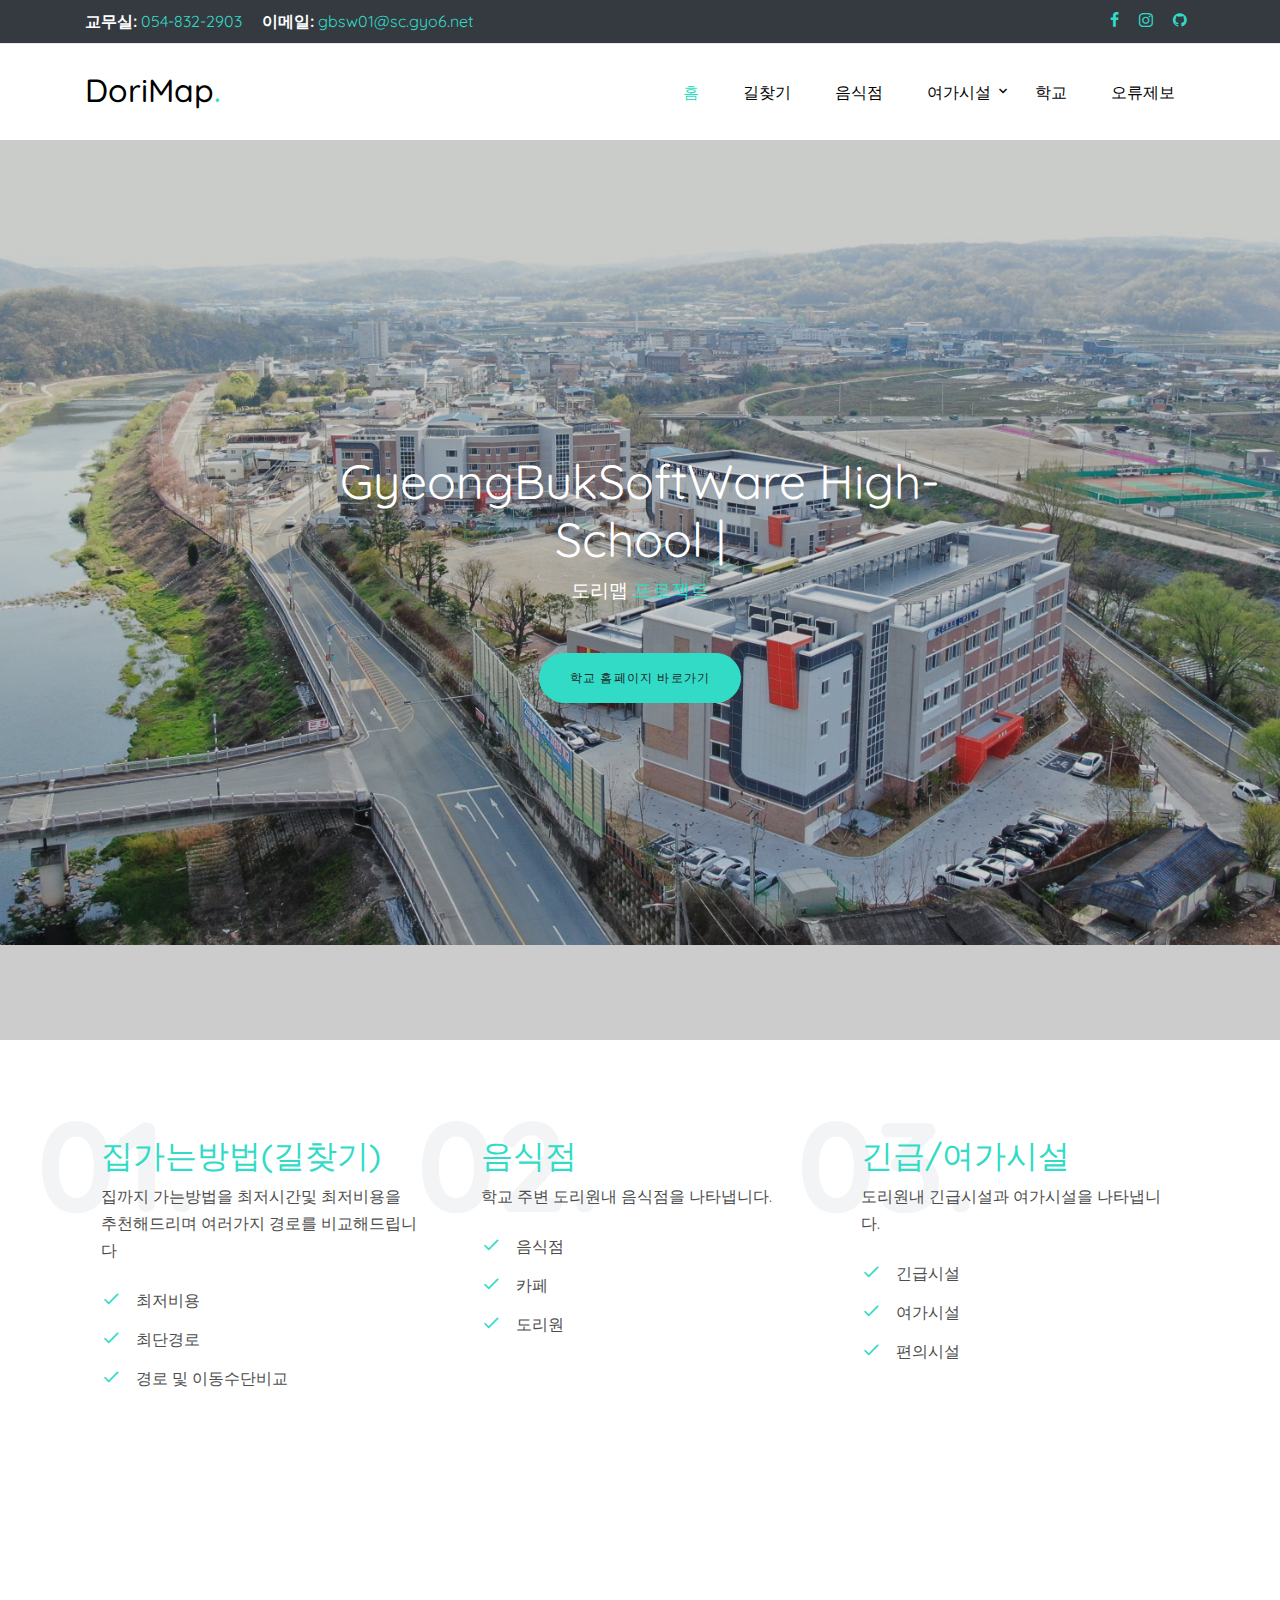
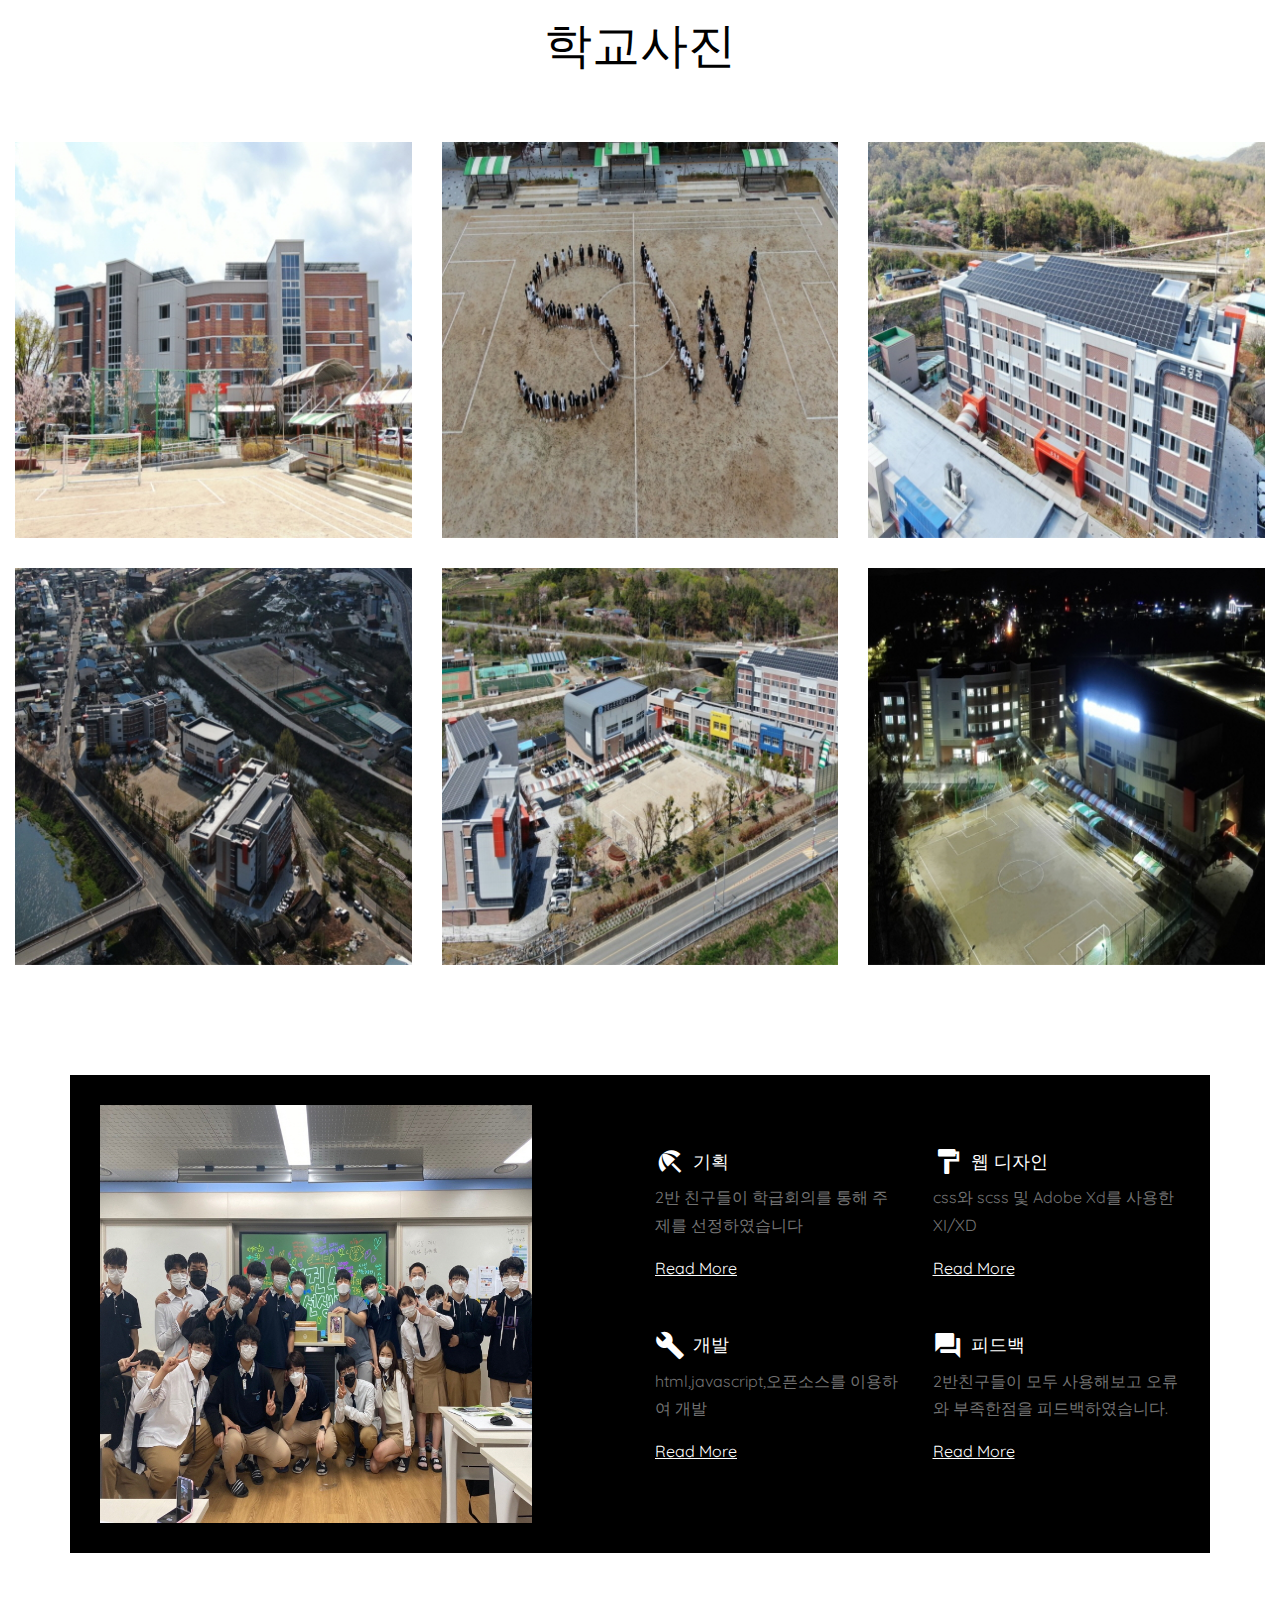
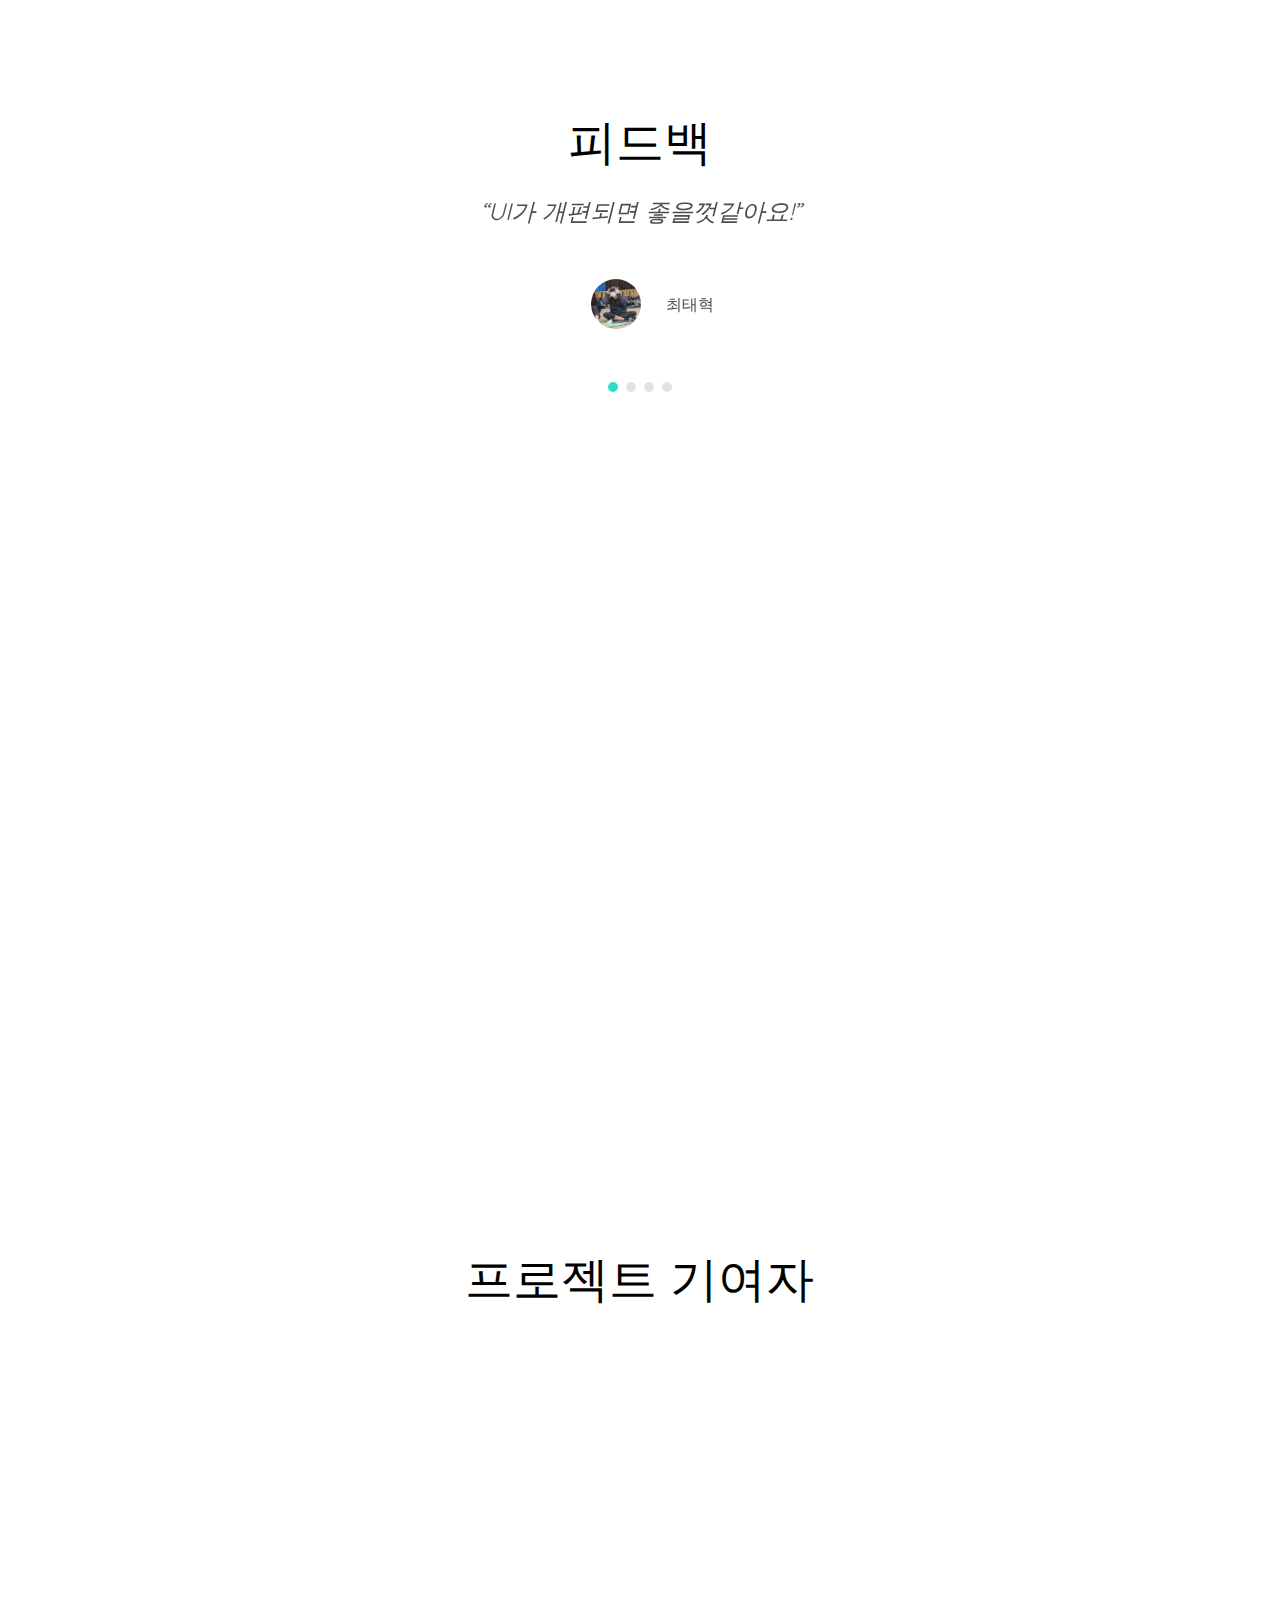
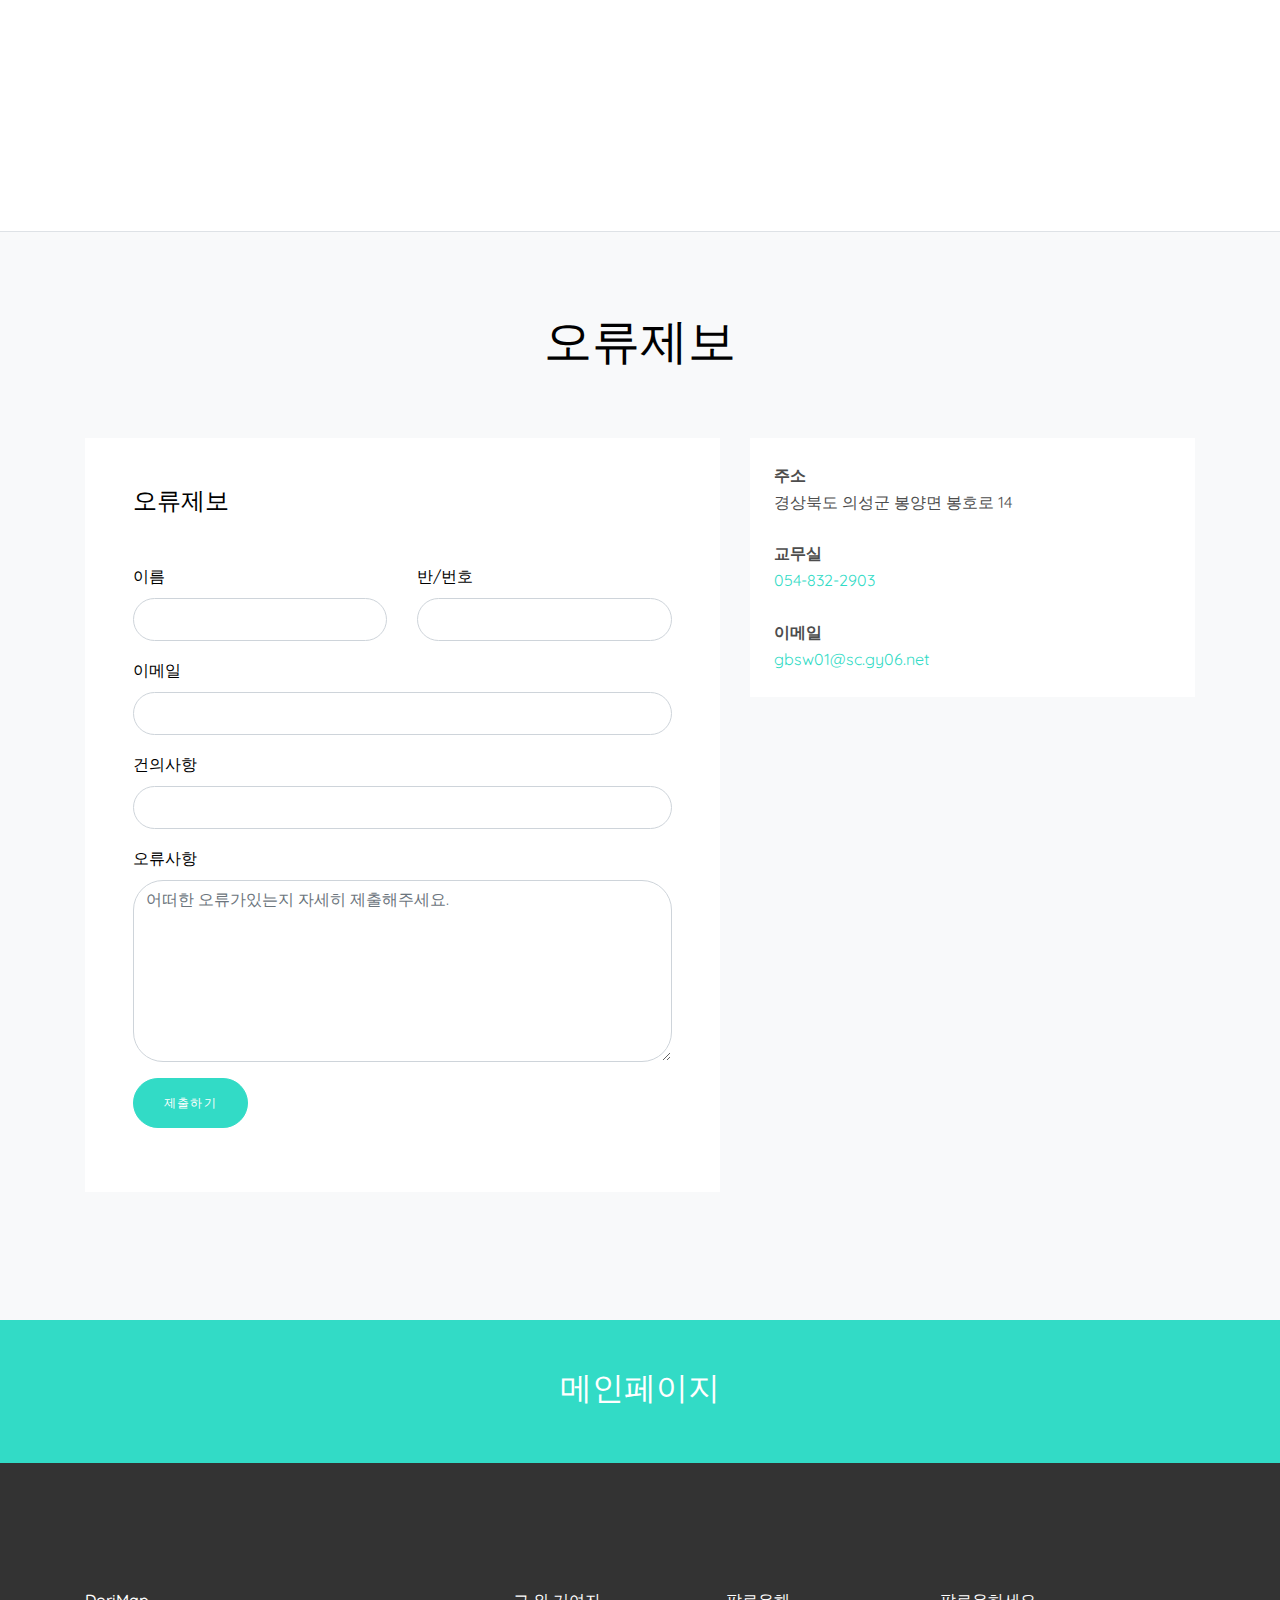
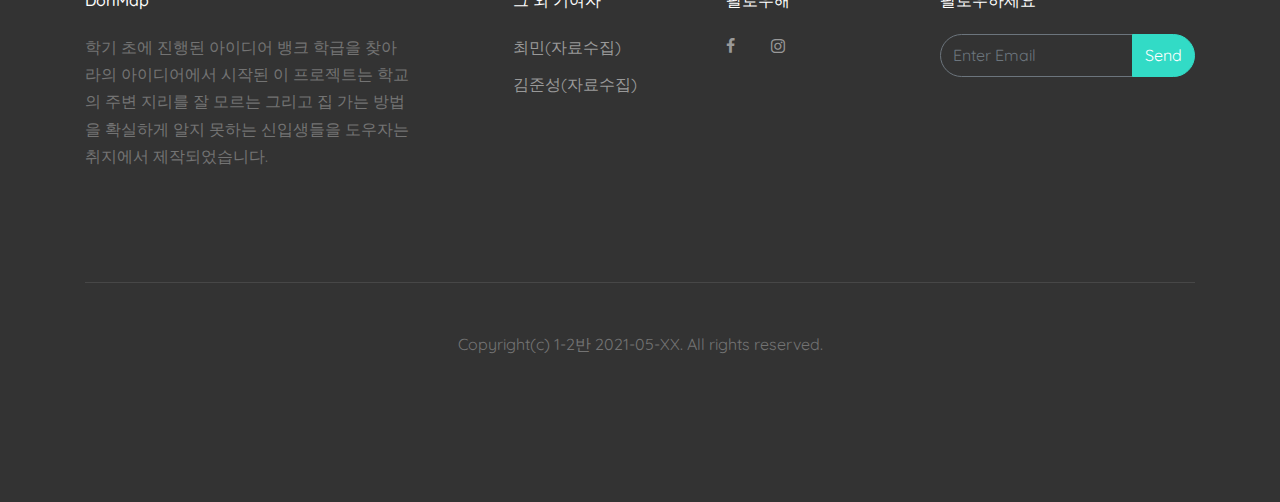
<file: index copy.html>
<!DOCTYPE html>
<html lang="en">
  <head>
    <title>DoriMap</title>
    <meta charset="utf-8">
    <meta name="viewport" content="width=device-width, initial-scale=1, shrink-to-fit=no">

    <link href="https://fonts.googleapis.com/css?family=Quicksand:300,400,500,700,900" rel="stylesheet">
    <link rel="stylesheet" href="fonts/icomoon/style.css">

    <link rel="stylesheet" href="css/bootstrap.min.css">
    <link rel="stylesheet" href="css/jquery-ui.css">
    <link rel="stylesheet" href="css/owl.carousel.min.css">
    <link rel="stylesheet" href="css/owl.theme.default.min.css">
    <link rel="stylesheet" href="css/owl.theme.default.min.css">

    <link rel="stylesheet" href="css/jquery.fancybox.min.css">

    <link rel="stylesheet" href="css/bootstrap-datepicker.css">

    <link rel="stylesheet" href="fonts/flaticon/font/flaticon.css">

    <link rel="stylesheet" href="css/aos.css">

    <link rel="stylesheet" href="css/style.css">
    
  </head>
  <body data-spy="scroll" data-target=".site-navbar-target" data-offset="300">
  
  <div class="site-wrap">

    <div class="site-mobile-menu site-navbar-target">
      <div class="site-mobile-menu-header">
        <div class="site-mobile-menu-close mt-3">
          <span class="icon-close2 js-menu-toggle"></span>
        </div>
      </div>
      <div class="site-mobile-menu-body"></div>
    </div>
   
    <div class="border-bottom top-bar py-2 bg-dark" id="home-section">
      <div class="container">
        <div class="row">
          <div class="col-md-6">
            <p class="mb-0">
              <span class="mr-3"><strong class="text-white">교무실:</strong> <a href="tel://#">054-832-2903</a></span>
              <span><strong class="text-white">이메일:</strong> <a href="#">gbsw01@sc.gyo6.net</a></span>
            </p>
          </div>
          <div class="col-md-6">
            <ul class="social-media">
              <li><a href="https://www.facebook.com/%EA%B2%BD%EB%B6%81%EC%86%8C%ED%94%84%ED%8A%B8%EC%9B%A8%EC%96%B4%EA%B3%A0%EB%93%B1%ED%95%99%EA%B5%90-110719997376205/" class="p-2"><span class="icon-facebook"></span></a></li>
              <li><a href="https://www.instagram.com/gbswhs/" class="p-2"><span class="icon-instagram"></span></a></li>
              <li><a href="https://github.com/GBSWHS" class="p-2"><span class="icon-github"></span></a></li>
            </ul>
          </div>
        </div>
      </div> 
    </div>

    <header class="site-navbar py-4 bg-white js-sticky-header site-navbar-target" role="banner">

      <div class="container">
        <div class="row align-items-center">
          
          <div class="col-11 col-xl-2">
            <h1 class="mb-0 site-logo"><a href="index.html" class="text-black h2 mb-0">DoriMap<span class="text-primary">.</span> </a></h1>
          </div>
          <div class="col-12 col-md-10 d-none d-xl-block">
            <nav class="site-navigation position-relative text-right" role="navigation">

              <ul class="site-menu main-menu js-clone-nav mr-auto d-none d-lg-block">
                <li><a href="#home-section" class="nav-link">홈</a></li>
                <li><a href="map.html" class="nav-link">길찾기</a></li>
                <li>
                  <a href="#services-section" class="nav-link">음식점</a>
                </li>
                <li class="has-children">
                  <a href="#about-section" class="nav-link">여가시설</a>
                  <ul class="dropdown">
                    <li><a href="#about-section">편의/긴급시설</a></li>
                    <li><a href="#team-section">기여자</a></li>
                  </ul>
                </li>
                <li><a href="#blog-section" class="nav-link">학교</a></li>
                <li><a href="#contact-section" class="nav-link">오류제보</a></li>
              </ul>
            </nav>
          </div>


          <div class="d-inline-block d-xl-none ml-md-0 mr-auto py-3" style="position: relative; top: 3px;"><a href="#" class="site-menu-toggle js-menu-toggle text-black"><span class="icon-menu h3"></span></a></div>

        </div>
      </div>
      
    </header>

  

    <div class="site-blocks-cover overlay" style="background-image: url(images/test3.jpeg);" data-aos="fade" data-stellar-background-ratio="0.5">
      <div class="container">
        <div class="row align-items-center justify-content-center text-center">

          <div class="col-md-12" data-aos="fade-up" data-aos-delay="400">
                        
            <div class="row justify-content-center mb-4">
              <div class="col-md-8 text-center">
                <h1>GyeongBukSoftWare High-School <span class="typed-words"></span></h1>
                <p class="lead mb-5">도리맵 <a href="#" target="_blank">프로젝트</a></p>
                <div><a href="http://school.gyo6.net/gbsw" class="btn btn-primary btn-md">학교 홈페이지 바로가기</a></div>
              </div>
            </div>

          </div>
        </div>
      </div>
    </div>  


    

    <section class="site-section">
      <div class="container">
        <div class="row">
          <div class="col-md-6 col-lg-4">
            <div class="p-3 box-with-humber">
              <div class="number-behind">01.</div>
              <h2 class="text-primary">집가는방법(길찾기)</h2>
              <p class="mb-4">집까지 가는방법을
최저시간및 최저비용을 추천해드리며
여러가지 경로를 비교해드립니다</p>
              <ul class="list-unstyled ul-check primary">
                <li>최저비용</li>
                <li>최단경로</li>
                <li>경로 및 이동수단비교</li>
              </ul>
            </div>
          </div>

          <div class="col-md-6 col-lg-4">
            <div class="p-3 box-with-humber">
              <div class="number-behind">02.</div>
              <h2 class="text-primary">음식점</h2>
              <p class="mb-4">학교 주변 도리원내 음식점을 나타냅니다.</p>
              <ul class="list-unstyled ul-check primary">
                <li>음식점</li>
                <li>카페</li>
                <li>도리원</li>
              </ul>
            </div>
          </div>

          <div class="col-md-6 col-lg-4">
            <div class="p-3 box-with-humber">
              <div class="number-behind">03.</div>
              <h2 class="text-primary">긴급/여가시설</h2>
              <p class="mb-4">도리원내 긴급시설과 여가시설을 나타냅니다.</p>
              <ul class="list-unstyled ul-check primary">
                <li>긴급시설</li>
                <li>여가시설</li>
                <li>편의시설</li>
              </ul>
            </div>
          </div>
        </div>
      </div>
    </section>

    <section class="site-section" id="work-section">
      <div class="container">
        <div class="row mb-5 justify-content-center">
          <div class="col-md-8 text-center">
            <h2 class="text-black h1 site-section-heading text-center">학교사진</h2>
    
          </div>
        </div>
      </div>
      <div class="container-fluid">
        <div class="row">
          <div class="col-md-6 col-lg-4">
            <a href="images/img_1.jpeg" class="media-1" data-fancybox="gallery">
              <img src="images/img_1.jpeg" alt="Image" class="img-fluid">
              <div class="media-1-content">
                <h2>기숙사</h2>
                <span class="category">정심관</span>
              </div>
            </a>
          </div>
          <div class="col-md-6 col-lg-4">
            <a href="images/img_2.jpg" class="media-1" data-fancybox="gallery">
              <img src="images/img_2.jpg" alt="Image" class="img-fluid">
              <div class="media-1-content">
                <h2>학교전교생</h2>
                <span class="category">단체사진</span>
              </div>
            </a>
          </div>
          <div class="col-md-6 col-lg-4">
            <a href="images/img_3.jpeg" class="media-1" data-fancybox="gallery">
              <img src="images/img_3.jpeg" alt="Image" class="img-fluid">
              <div class="media-1-content">
                <h2>코딩관</h2>
                <span class="category">전경</span>
              </div>
            </a>
          </div>

          <div class="col-md-6 col-lg-4">
            <a href="images/img_4.jpeg" class="media-1" data-fancybox="gallery">
              <img src="images/img_4.jpeg" alt="Image" class="img-fluid">
              <div class="media-1-content">
                <h2>학교 전체</h2>
                <span class="category">항공사진</span>
              </div>
            </a>
          </div>
          <div class="col-md-6 col-lg-4">
            <a href="images/img_5.jpeg" class="media-1" data-fancybox="gallery">
              <img src="images/img_5.jpeg" alt="Image" class="img-fluid">
              <div class="media-1-content">
                <h2>학교 전체</h2>
                <span class="category">항공 사진</span>
              </div>
            </a>
          </div>
          <div class="col-md-6 col-lg-4">
            <a href="images/img_6.jpg" class="media-1" data-fancybox="gallery" width="5000" height="5000" />
              <img src="images/img_6.jpg" alt="Image" class="img-fluid" width="5000" height="5000" />
              <div class="media-1-content">
                <h2>학교 전경</h2>
                <span class="category">야간사진</span>
              </div>
            </a>
          </div>

         
        </div>
      </div>
    </section>

    <section class="section ft-feature-1">
      <div class="container">
        <div class="row align-items-stretch">
          <div class="col-12 bg-black w-100 ft-feature-1-content">
            <div class="row align-items-center">
              <div class="col-lg-5">
                
                  <img src="images/about_1.jpg" alt="Image" class="img-fluid mb-4 mb-lg-0">
                
              </div>
              <div class="col-lg-3 ml-auto">
                <div class="mb-5">
                  <h3 class="d-flex align-items-center"><span class="icon icon-beach_access mr-2"></span><span>기획</span></h3>
                  <p>2반 친구들이 학급회의를 통해 주제를 선정하였습니다</p>
                  <p><a href="#">Read More</a></p>
                </div>

                <div>
                  <h3 class="d-flex align-items-center"><span class="icon icon-build mr-2"></span><span>개발</span></h3>
                  <p>html,javascript,오픈소스를 이용하여 개발</p>
                  <p><a href="#">Read More</a></p>
                </div>

              </div>
              <div class="col-lg-3">
                <div class="mb-5">
                  <h3 class="d-flex align-items-center"><span class="icon icon-format_paint mr-2"></span><span>웹 디자인</span></h3>
                  <p>css와 scss 및 Adobe Xd를 사용한 XI/XD</p>
                  <p><a href="#">Read More</a></p>
                </div>

                <div>
                  <h3 class="d-flex align-items-center"><span class="icon icon-question_answer mr-2"></span><span>피드백</span></h3>
                  <p>2반친구들이 모두 사용해보고 오류와 부족한점을 피드백하였습니다.</p>
                  <p><a href="#">Read More</a></p>
                </div>
              </div>
            </div>
          </div>
        </div>
      </div>
    </section>


    <section class="site-section testimonial-wrap">
      <div class="container">
        <div class="row justify-content-center">
          <div class="col-md-8 text-center">
            <h2 class="text-black h1 site-section-heading text-center">피드백</h2>
          </div>
        </div>
      </div>
      <div class="slide-one-item home-slider owl-carousel">
          <div>
            <div class="testimonial">
              
              <blockquote class="mb-5">
                <p>&ldquo;UI가 개편되면 좋을껏같아요!&rdquo;</p>
              </blockquote>

              <figure class="mb-4 d-flex align-items-center justify-content-center">
                <div><img src="images/tktk.jpg" alt="Image" class="w-50 img-fluid mb-3"></div>
                <p>최태혁</p>
              </figure>
            </div>
          </div>
          <div>
            <div class="testimonial">

              <blockquote class="mb-5">
                <p>&ldquo;앱으로 출시되면 좋을껏같아요!.&rdquo;</p>
              </blockquote>
              <figure class="mb-4 d-flex align-items-center justify-content-center">
                <div><img src="images/pmh.jpg" alt="Image" class="w-50 img-fluid mb-3"></div>
                <p>박민혁</p>
              </figure>
              
            </div>
          </div>

          <div>
            <div class="testimonial">

              <blockquote class="mb-5">
                <p>&ldquo;오류제보하는곳을 만들어주세요!&rdquo;</p>
              </blockquote>
              <figure class="mb-4 d-flex align-items-center justify-content-center">
                <div><img src="images/jam.jpg" alt="Image" class="w-50 img-fluid mb-3"></div>
                <p>김창환</p>
              </figure>

              
            </div>
          </div>

          <div>
            <div class="testimonial">

              <blockquote class="mb-5">
                <p>&ldquo;건의사항란을 만들어주세요!&rdquo;</p>
              </blockquote>
              <figure class="mb-4 d-flex align-items-center justify-content-center">
                <div><img src="images/person_5.jpg" alt="Image" class="w-50 img-fluid mb-3"></div>
                <p>박대형</p>
              </figure>

            </div>
          </div>

        </div>
    </section>

    

    <div class="site-section" id="about-section">
      <div class="container">
        <div class="row mb-5">
          
          <div class="col-md-5 ml-auto mb-5 order-md-2" data-aos="fade">
            <img src="images/about_1.jpg" alt="Image" class="img-fluid rounded">
          </div>
          <div class="col-md-6 order-md-1" data-aos="fade">

            <div class="row">

              <div class="col-12">
                <div class="text-left pb-1">
                  <h2 class="text-black h1 site-section-heading">최종 결과</h2>
                </div>
              </div>
              <div class="col-12 mb-4">
                <p class="lead">저희는 피드백을 통해 추후 도리맵을 앱(안드로이드,ios)로 출시및 커뮤니티형식으로 대화시스템도 도입하기로했습니다</p>
              </div>
              <div class="col-md-12 mb-md-5 mb-0 col-lg-6">
                <div class="unit-4">
                  <div class="unit-4-icon mr-4 mb-3"><span class="text-secondary icon-phonelink"></span></div>
                  <div>
                    <h3>Web &amp; Android,ios</h3>
                    <p>Android Studio와 Swift,Xcode를 이용해 앱버전으로 추후 출시될 예정입니다.</p>
                    <p class="mb-0"><a href="#">도리맵</a></p>
                  </div>
                </div>
              </div>
              <div class="col-md-12 mb-md-5 mb-0 col-lg-6">
                <div class="unit-4">
                  <div class="unit-4-icon mr-4 mb-3"><span class="text-secondary icon-extension"></span></div>
                  <div>
                    <h3>Community</h3>
                    <p>대화식으로 질문대답이 가능하게 구현될 예정입니다.</p>
                    <p class="mb-0"><a href="#">도리맵</a></p>
                  </div>
                </div>
              </div>
            </div>
          </div>
          
        </div>
      </div>
    </div>
  
    
    <div class="site-section border-bottom" id="team-section">
      <div class="container">
        <div class="row justify-content-center mb-5">
          <div class="col-md-7 text-center">
            <h2 class="text-black h1 site-section-heading">프로젝트 기여자</h2>
          </div>
        </div>
        <div class="row">
          <div class="col-md-6 col-lg-4 mb-5 mb-lg-0" data-aos="fade" data-aos-delay="200">
            <div class="person text-center">
              <img src="images/person_2.jpg" alt="Image" class="img-fluid rounded-circle w-50 mb-5">
              <h3>변예준</h3>
              <p class="position text-muted">1-2반Sw개발과</p>
              <p class="mb-4">메인페이지 전체 디자인담당(CSS,UI/UX)</p>
              <ul class="ul-social-circle">
                <li><a href="https://github.com/yejun178"><span class="icon-github"></an></a></li>
                <li><a href="https://www.instagram.com/invites/contact/?i=55kxf2dk7r39&utm_content=35hm95y  "><span class="icon-instagram"></span></a></li>
              </ul>
            </div>
          </div>
          <div class="col-md-6 col-lg-4 mb-5 mb-lg-0" data-aos="fade" data-aos-delay="200">
            <div class="person text-center">
              <img src="images/person_3.jpg" alt="Image" class="img-fluid rounded-circle w-50 mb-5">
              <h3>최홍찬</h3>
              <p class="position text-muted">1-2반Sw개발과</p>
              <p class="mb-4">서브페이지및 디자인, 프로젝트 보고서 작성</p>
              <ul class="ul-social-circle">
                <li><a href="https://github.com/Sichu0725"><span class="icon-github"></an></a></li>
              </ul>
            </div>
          </div>
          <div class="col-md-6 col-lg-4 mb-5 mb-lg-0" data-aos="fade" data-aos-delay="300">
            <div class="person text-center">
              <img src="images/person_4.jpg" alt="Image" class="img-fluid rounded-circle w-50 mb-5">
              <h3>임동주</h3>
              <p class="position text-muted">1-2반Sw개발과</p>
              <p class="mb-4">길찾기 서비스 및 API담당</p>
              <ul class="ul-social-circle">
                <li><a href="https://github.com/l050101"><span class="icon-github"></an></a></li>
                <li><a href="#"><span class="icon-instagram"></span></a></li>
              </ul>
            </div>
          </div>
        </div>
      </div>
    </div>

   

   


    <section class="site-section bg-light" id="contact-section">
      <div class="container">
        <div class="row mb-5">
          <div class="col-12 text-center">
            <h2 class="text-black h1 site-section-heading">오류제보</h2>
          </div>
        </div>
        <div class="row">
          <div class="col-md-7 mb-5">

            

            <form action="#" class="p-5 bg-white">
              
              <h2 class="h4 text-black mb-5">오류제보</h2> 

              <div class="row form-group">
                <div class="col-md-6 mb-3 mb-md-0">
                  <label class="text-black" for="fname">이름</label>
                  <input type="text" id="fname" class="form-control">
                </div>
                <div class="col-md-6">
                  <label class="text-black" for="lname">반/번호</label>
                  <input type="text" id="lname" class="form-control">
                </div>
              </div>

              <div class="row form-group">
                
                <div class="col-md-12">
                  <label class="text-black" for="email">이메일</label> 
                  <input type="email" id="email" class="form-control">
                </div>
              </div>

              <div class="row form-group">
                
                <div class="col-md-12">
                  <label class="text-black" for="subject">건의사항</label> 
                  <input type="subject" id="subject" class="form-control">
                </div>
              </div>

              <div class="row form-group">
                <div class="col-md-12">
                  <label class="text-black" for="message">오류사항</label> 
                  <textarea name="message" id="message" cols="30" rows="7" class="form-control" placeholder="어떠한 오류가있는지 자세히 제출해주세요."></textarea>
                </div>
              </div>

              <div class="row form-group">
                <div class="col-md-12">
                  <input type="submit" value="제출하기" class="btn btn-primary btn-md text-white">
                </div>
              </div>

  
            </form>
          </div>
          <div class="col-md-5">
            
            <div class="p-4 mb-3 bg-white">
              <p class="mb-0 font-weight-bold">주소</p>
              <p class="mb-4">경상북도 의성군 봉양면 봉호로 14</p>

              <p class="mb-0 font-weight-bold">교무실</p>
              <p class="mb-4"><a href="#">054-832-2903</a></p>

              <p class="mb-0 font-weight-bold">이메일</p>
              <p class="mb-0"><a href="#">gbsw01@sc.gy06.net</a></p>

            </div>
            
          </div>
        </div>
      </div>
    </section>

    <a href="#" class="bg-primary py-5 d-block">
      <div class="container">
        <div class="row justify-content-center">
          <div class="col-md10"><h2 class="text-white">메인페이지</h2></div>
        </div>
      </div>  
    </a>
    
    <footer class="site-footer">
      <div class="container">
        <div class="row">
          <div class="col-md-9">
            <div class="row">
              <div class="col-md-5">
                <h2 class="footer-heading mb-4">DoriMap</h2>
                <p>학기 초에 진행된 아이디어 뱅크 학급을 찾아라의 아이디어에서 시작된 이 프로젝트는 학교의 주변 지리를 잘 모르는 그리고 집 가는 방법을 확실하게 알지 못하는 신입생들을 도우자는 취지에서 제작되었습니다.</p>
              </div>
              <div class="col-md-3 ml-auto">
                <h2 class="footer-heading mb-4">그 외 기여자</h2>
                <ul class="list-unstyled">
                  <li><a href="#">최민(자료수집)</a></li>
                  <li><a href="#">김준성(자료수집)</a></li>
                </ul>
              </div>
              <div class="col-md-3">
                <h2 class="footer-heading mb-4">팔로우해</h2>
                <a href="#" class="pl-0 pr-3"><span class="icon-facebook"></span></a>
                <a href="#" class="pl-3 pr-3"><span class="icon-instagram"></span></a>
              </div>
            </div>
          </div>
          <div class="col-md-3">
            <h2 class="footer-heading mb-4">팔로우하세요</h2>
            <form action="#" method="post">
              <div class="input-group mb-3">
                <input type="text" class="form-control border-secondary text-white bg-transparent" placeholder="Enter Email" aria-label="y_j_8923" aria-describedby="button-addon2">
                <div class="input-group-append">
                  <button class="btn btn-primary text-white" type="button" id="button-addon2">Send</button>
                </div>
              </div>
            </form>
          </div>
        </div>
        <div class="row pt-5 mt-5 text-center">
          <div class="col-md-12">
            <div class="border-top pt-5">
            <p>
            <!-- Link back to Colorlib can't be removed. Template is licensed under CC BY 3.0. -->
            Copyright(c) 1-2반 2021-05-XX. All rights reserved.
            <!-- Link back to Colorlib can't be removed. Template is licensed under CC BY 3.0. -->
            </p>
            </div>
          </div>
          
        </div>
      </div>
    </footer>

  </div> <!-- .site-wrap -->

  <script src="js/jquery-3.3.1.min.js"></script>
  <script src="js/jquery-migrate-3.0.1.min.js"></script>
  <script src="js/jquery-ui.js"></script>
  <script src="js/popper.min.js"></script>
  <script src="js/bootstrap.min.js"></script>
  <script src="js/owl.carousel.min.js"></script>
  <script src="js/jquery.stellar.min.js"></script>
  <script src="js/jquery.countdown.min.js"></script>
  <script src="js/bootstrap-datepicker.min.js"></script>
  <script src="js/jquery.easing.1.3.js"></script>
  <script src="js/aos.js"></script>
  <script src="js/jquery.fancybox.min.js"></script>
  <script src="js/jquery.sticky.js"></script>

  <script src="js/typed.js"></script>
            <script>
            var typed = new Typed('.typed-words', {
            strings: ["Student","Community","Web Service"],
            typeSpeed: 80,
            backSpeed: 80,
            backDelay: 4000,
            startDelay: 1000,
            loop: true,
            showCursor: true
            });
            </script>

  <script src="js/main.js"></script>
  


  </body>
</html>
</file>
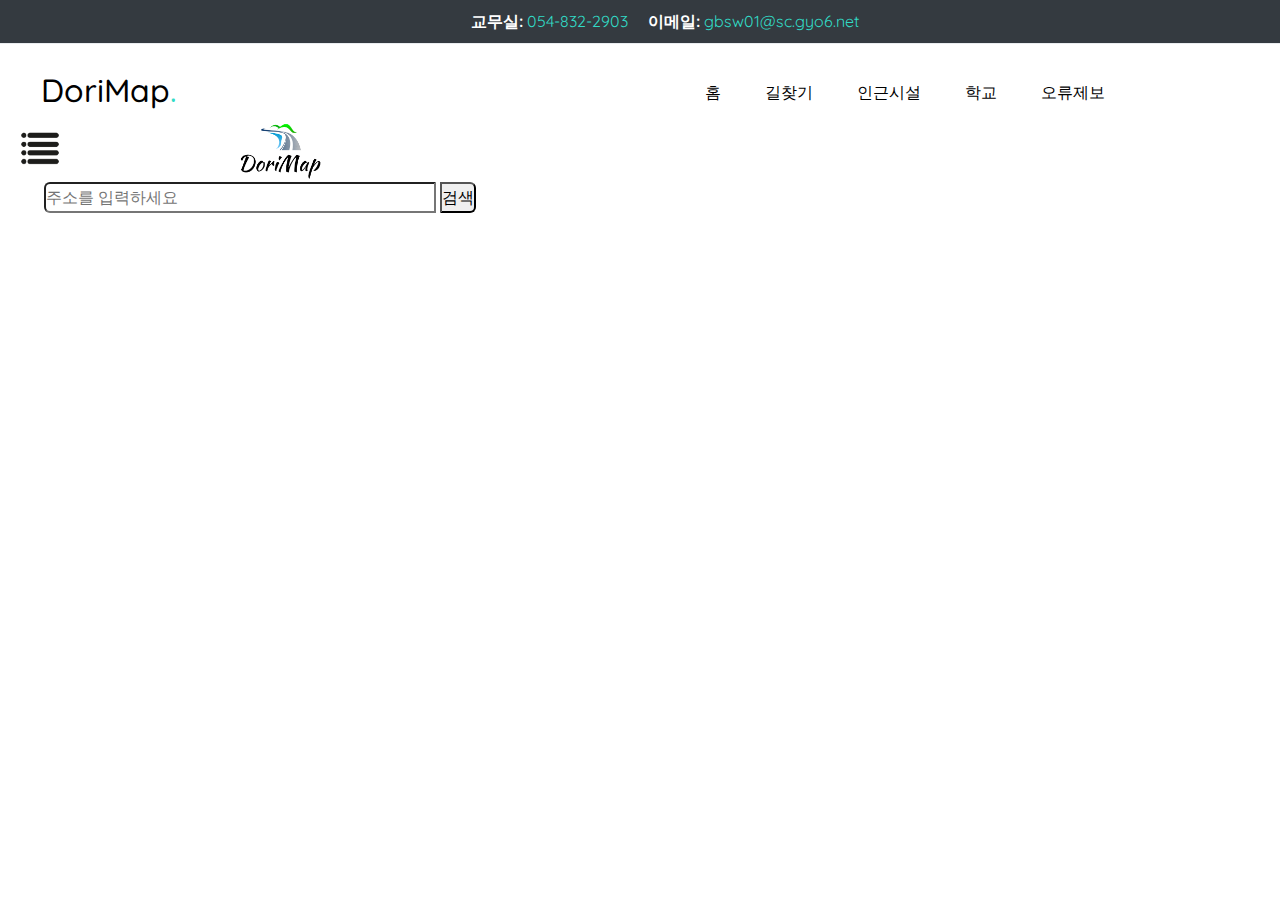
<file: last_map.html>
<!DOCTYPE html>
<html lang="ko">
<head>
	<meta charset="UTF-8">
	<meta http-equiv="X-UA-Compatible" content="IE=edge">
	<meta name="viewport" content="width=device-width, initial-scale=1.0">
	<title>sljslkjaajkds</title>

	<link href="https://fonts.googleapis.com/css?family=Quicksand:300,400,500,700,900" rel="stylesheet">
    <link rel="stylesheet" href="create-master\fonts/icomoon/style.css">

    <link rel="stylesheet" href="create-master\css/bootstrap.min.css">
    <link rel="stylesheet" href="create-master\css/jquery-ui.css">
    <link rel="stylesheet" href="create-master\css/owl.carousel.min.css">
    <link rel="stylesheet" href="create-master\css/owl.theme.default.min.css">
    <link rel="stylesheet" href="create-master\css/owl.theme.default.min.css">

    <link rel="stylesheet" href="create-master\css/jquery.fancybox.min.css">

    <link rel="stylesheet" href="create-master\css/bootstrap-datepicker.css">

    <link rel="stylesheet" href="create-master\fonts/flaticon/font/flaticon.css">

    <link rel="stylesheet" href="create-master\css/aos.css">

    <link rel="stylesheet" href="create-master\css/style.css">
	<link rel="stylesheet" href="map.css">
    
</head>
<body>
	<div id="container">
		<div id="hedaer" data-spy="scroll" data-target=".site-navbar-target" data-offset="300" style="width: 1900px;">
  
				<div class="site-wrap" style="margin: left 0px;">

				  <div class="site-mobile-menu site-navbar-target">
					<div class="site-mobile-menu-header">
					  <div class="site-mobile-menu-close mt-3">
						<span class="icon-close2 js-menu-toggle"></span>
					  </div>
					</div>
					<div class="site-mobile-menu-body"></div>
				  </div>
				 
				  <div class="border-bottom top-bar py-2 bg-dark" id="home-section">
					<div class="container">
					  <div class="row">
						<div class="col-md-6">
						  <p class="mb-0">
							<span class="mr-3"><strong class="text-white">교무실:</strong> <a href="tel://#">054-832-2903</a></span>
							<span><strong class="text-white">이메일:</strong> <a href="#">gbsw01@sc.gyo6.net</a></span>
						  </p>
						</div>
						<div class="col-md-6">
						  <ul class="social-media">
							<li><a href="https://www.facebook.com/%EA%B2%BD%EB%B6%81%EC%86%8C%ED%94%84%ED%8A%B8%EC%9B%A8%EC%96%B4%EA%B3%A0%EB%93%B1%ED%95%99%EA%B5%90-110719997376205/" class="p-2"><span class="icon-facebook"></span></a></li>
							<li><a href="https://www.instagram.com/gbswhs/" class="p-2"><span class="icon-instagram"></span></a></li>
							<li><a href="https://github.com/GBSWHS" class="p-2"><span class="icon-github"></span></a></li>
						  </ul>
						</div>
					  </div>
					</div> 
				  </div>
			  
				  <header class="site-navbar py-4 bg-white js-sticky-header site-navbar-target" role="banner">
			  
					<div class="container" style="margin-left: 0px;">
					  <div class="row align-items-center" style="margin-left: 0px;">
						
						<div class="col-11 col-xl-2">
						  <h1 class="mb-0 site-logo"><a href="index.html" class="text-black h2 mb-0">DoriMap<span class="text-primary">.</span> </a></h1>
						</div>
						<div class="col-12 col-md-10 d-none d-xl-block">
						  <nav class="site-navigation position-relative text-right" role="navigation">
			  
							<ul class="site-menu main-menu js-clone-nav mr-auto d-none d-lg-block">
							  <li><a href="#home-section" class="nav-link">홈</a></li>
							  <li><a href="map.html" class="nav-link">길찾기</a></li>
							  <li>
								<a href="#services-section" class="nav-link">인근시설</a>
							  </li>
							  <li><a href="#blog-section" class="nav-link">학교</a></li>
							  <li><a href="#contact-section" class="nav-link">오류제보</a></li>
							</ul>
						  </nav>
						</div> 
		</div>
		<div id="left-side">
			<div class="dorimap_logo">
				<img src="시추먹이(개껌,사료등)\시추먹이\hambuger_icon(2).png" width="40px" alt="ㄴㅁㄹㅇ" id=hambuger_icon>
				<img src="시추먹이(개껌,사료등)\시추먹이\다른이름-removebg-preview.png" alt="도리맵 로고" width="100px" id="dorimap_logo">
			</div>
			<div class="serch">
				<form onsubmit="return false">
					<input id = "serch" type="text" placeholder="주소를 입력하세요">
					<input onclick="window.location.replace('/')" id = "gaza" type="submit" value="검색">
				</form>
			</div>
		</div>
		<div id="section">
			<div id="map" style="width:1400px;height:800px;"></div>
			
	<script src="https://dapi.kakao.com/v2/maps/sdk.js?appkey=e77f2daf4503f825c5f8fcbc756d2145"></script>
	<script>
		var mapContainer = document.getElementById('map'), // 지도를 표시할 div 
		    mapOption = {
		        center: new kakao.maps.LatLng(36.2994, 128.58501), // 지도의 중심좌표
		        level: 4, // 지도의 확대 레벨
		        mapTypeId : kakao.maps.MapTypeId.ROADMAP // 지도종류
		    }; 

		// 지도를 생성한다 
		var map = new kakao.maps.Map(mapContainer, mapOption); 

	</script>
		</div>
		<div id="footer">
			<p style="margin-top: 15px;"> Copyright&copy; 1-2반 2021-05-XX. All rights reserved.</p>
		</div>
		
	</div>
</body>
</html>
</file>
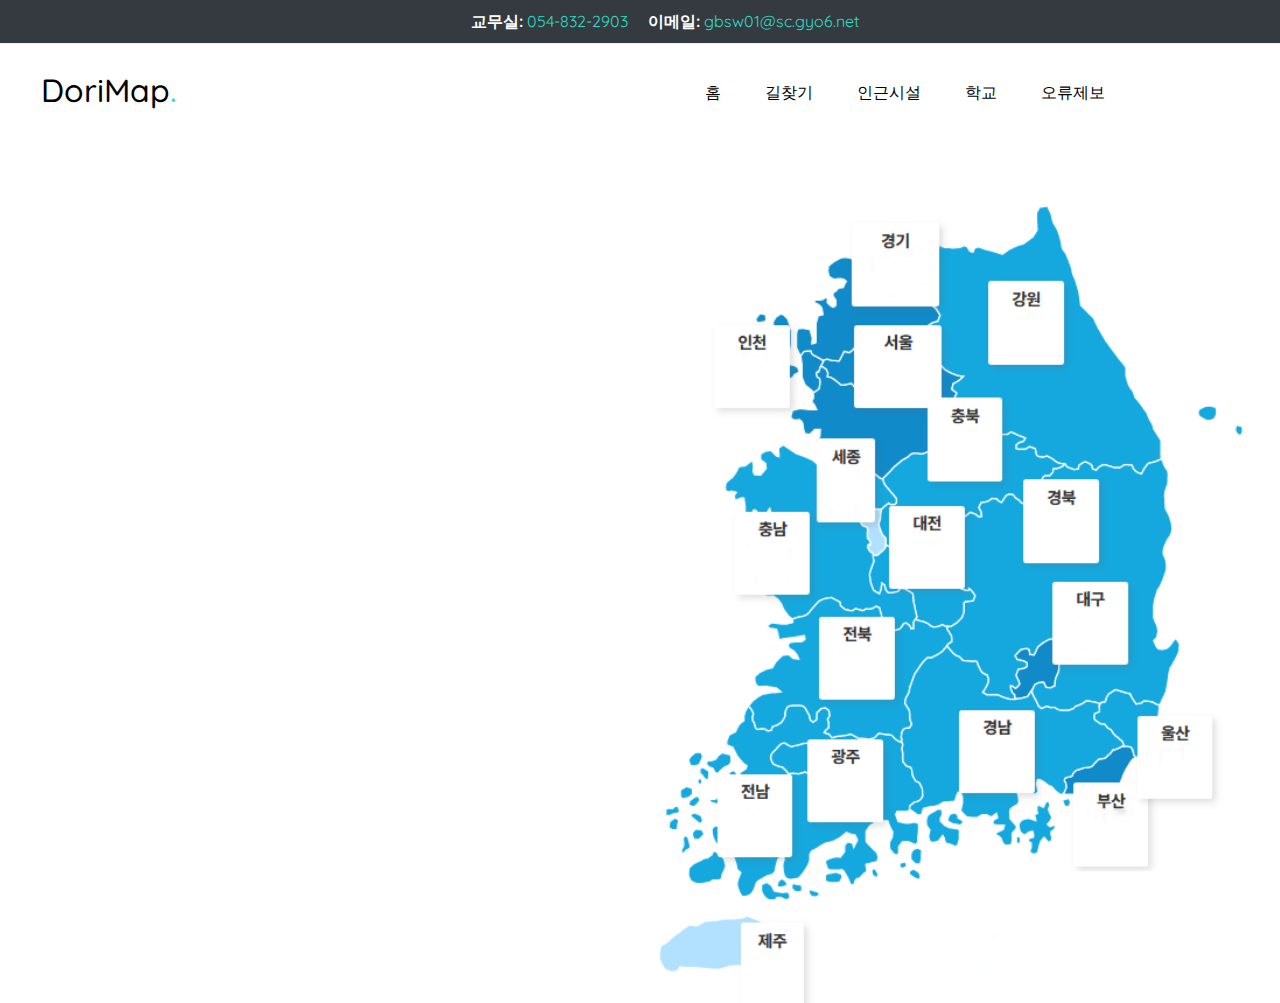
<file: map.html>
<!DOCTYPE html>
<html lang="ko">
<head>
	<meta charset="UTF-8">
	<meta http-equiv="X-UA-Compatible" content="IE=edge">
	<meta name="viewport" content="width=device-width, initial-scale=1.0">
	<title>sljslkjaajkds</title>

	<link href="https://fonts.googleapis.com/css?family=Quicksand:300,400,500,700,900" rel="stylesheet">
    <link rel="stylesheet" href="fonts/icomoon/style.css">

    <link rel="stylesheet" href="css/bootstrap.min.css">
    <link rel="stylesheet" href="css/jquery-ui.css">
    <link rel="stylesheet" href="css/owl.carousel.min.css">
    <link rel="stylesheet" href="css/owl.theme.default.min.css">
    <link rel="stylesheet" href="css/owl.theme.default.min.css">

    <link rel="stylesheet" href="css/jquery.fancybox.min.css">

    <link rel="stylesheet" href="css/bootstrap-datepicker.css">

    <link rel="stylesheet" href="fonts/flaticon/font/flaticon.css">

    <link rel="stylesheet" href="css/aos.css">

    <link rel="stylesheet" href="css/style.css">
	<link rel="stylesheet" href="./map.css">
    
</head>
<body>
	<div id="container">
		<div id="hedaer" data-spy="scroll" data-target=".site-navbar-target" data-offset="300" style="width: 1900px;">
  
				<div class="site-wrap" style="margin: left 0px;">

				  <div class="site-mobile-menu site-navbar-target">
					<div class="site-mobile-menu-header">
					  <div class="site-mobile-menu-close mt-3">
						<span class="icon-close2 js-menu-toggle"></span>
					  </div>
					</div>
					<div class="site-mobile-menu-body"></div>
				  </div>
				 
				  <div class="border-bottom top-bar py-2 bg-dark" id="home-section">
					<div class="container">
					  <div class="row">
						<div class="col-md-6">
						  <p class="mb-0">
							<span class="mr-3"><strong class="text-white">교무실:</strong> <a href="tel://#">054-832-2903</a></span>
							<span><strong class="text-white">이메일:</strong> <a href="#">gbsw01@sc.gyo6.net</a></span>
						  </p>
						</div>
						<div class="col-md-6">
						  <ul class="social-media">
							<li><a href="https://www.facebook.com/%EA%B2%BD%EB%B6%81%EC%86%8C%ED%94%84%ED%8A%B8%EC%9B%A8%EC%96%B4%EA%B3%A0%EB%93%B1%ED%95%99%EA%B5%90-110719997376205/" class="p-2"><span class="icon-facebook"></span></a></li>
							<li><a href="https://www.instagram.com/gbswhs/" class="p-2"><span class="icon-instagram"></span></a></li>
							<li><a href="https://github.com/GBSWHS" class="p-2"><span class="icon-github"></span></a></li>
						  </ul>
						</div>
					  </div>
					</div> 
				  </div>
				  <header class="site-navbar py-4 bg-white js-sticky-header site-navbar-target" role="banner">
			  
					<div class="container" style="margin-left: 0px;">
					  <div class="row align-items-center" style="margin-left: 0px;">
						
						<div class="col-11 col-xl-2">
						  <h1 class="mb-0 site-logo"><a href="index.html" class="text-black h2 mb-0">DoriMap<span class="text-primary">.</span> </a></h1>
						</div>
						<div class="col-12 col-md-10 d-none d-xl-block">
						  <nav class="site-navigation position-relative text-right" role="navigation">
			  
							<ul class="site-menu main-menu js-clone-nav mr-auto d-none d-lg-block">
							  <li><a href="index.html" class="nav-link">홈</a></li>
							  <li><a href="map.html" class="nav-link">길찾기</a></li>
							  <li>
								<a href="./around_building.html" class="nav-link">인근시설</a>
							  </li>
							  <li><a href="#blog-section" class="nav-link">학교</a></li>
							  <li><a href="#contact-section" class="nav-link">오류제보</a></li>
							</ul>
						  </nav>
						</div> 
		</div>


			</div>
			<div class="serch">
				<form onsubmit="return false">
					<input style="border: none; border-radius: 100px; padding: 5px;" id = "serch" type="text">
					<!-- <input onclick="window.location.replace('map2.html')" id = "gaza" type="submit" value="검색"> -->
				</form>
			</div>
		</div>
		<div id="section">
		<div id="minhyeok">
	<img src="./images//map.png">
			</div>
		
			<!-- <script src="https://dapi.kakao.com/v2/maps/sdk.js?appkey=e77f2daf4503f825c5f8fcbc756d2145"></script> -->
	<script>
		var mapContainer = document.getElementById('map'), // 지도를 표시할 div 
		    mapOption = {
		        center: new kakao.maps.LatLng(36.3029, 128.58507), // 지도의 중심좌표
		        level: 3, // 지도의 확대 레벨
		        mapTypeId : kakao.maps.MapTypeId.ROADMAP // 지도종류
		    }; 

		// 지도를 생성한다 
		var map = new kakao.maps.Map(mapContainer, mapOption); 
		// 마커 이미지의 주소
		var markerImageUrl = '/images/symbol-only.png', 
		    markerImageSize = new kakao.maps.Size(50, 50), // 마커 이미지의 크기
		    markerImageOptions = { 
		        offset : new kakao.maps.Point(20, 70)// 마커 좌표에 일치시킬 이미지 안의 좌표
		    };

		// 마커 이미지를 생성한다
		var markerImage = new kakao.maps.MarkerImage(markerImageUrl, markerImageSize, markerImageOptions);

		// 지도에 마커를 생성하고 표시한다
		var marker = new kakao.maps.Marker({
		    position: new kakao.maps.LatLng(36.3029, 128.58507), // 마커의 좌표
		    image : markerImage, // 마커의 이미지
		    map: map // 마커를 표시할 지도 객체
		});

	</script>
		
	
	</div>
</body>
</html>
</file>
<file: fonts/icomoon/style.css>
@font-face {
  font-family: 'icomoon';
  src:  url('fonts/icomoon.eot?10si43');
  src:  url('fonts/icomoon.eot?10si43#iefix') format('embedded-opentype'),
    url('fonts/icomoon.ttf?10si43') format('truetype'),
    url('fonts/icomoon.woff?10si43') format('woff'),
    url('fonts/icomoon.svg?10si43#icomoon') format('svg');
  font-weight: normal;
  font-style: normal;
}

[class^="icon-"], [class*=" icon-"] {
  /* use !important to prevent issues with browser extensions that change fonts */
  font-family: 'icomoon' !important;
  speak: none;
  font-style: normal;
  font-weight: normal;
  font-variant: normal;
  text-transform: none;
  line-height: 1;

  /* Better Font Rendering =========== */
  -webkit-font-smoothing: antialiased;
  -moz-osx-font-smoothing: grayscale;
}

.icon-asterisk:before {
  content: "\f069";
}
.icon-plus:before {
  content: "\f067";
}
.icon-question:before {
  content: "\f128";
}
.icon-minus:before {
  content: "\f068";
}
.icon-glass:before {
  content: "\f000";
}
.icon-music:before {
  content: "\f001";
}
.icon-search:before {
  content: "\f002";
}
.icon-envelope-o:before {
  content: "\f003";
}
.icon-heart:before {
  content: "\f004";
}
.icon-star:before {
  content: "\f005";
}
.icon-star-o:before {
  content: "\f006";
}
.icon-user:before {
  content: "\f007";
}
.icon-film:before {
  content: "\f008";
}
.icon-th-large:before {
  content: "\f009";
}
.icon-th:before {
  content: "\f00a";
}
.icon-th-list:before {
  content: "\f00b";
}
.icon-check:before {
  content: "\f00c";
}
.icon-close:before {
  content: "\f00d";
}
.icon-remove:before {
  content: "\f00d";
}
.icon-times:before {
  content: "\f00d";
}
.icon-search-plus:before {
  content: "\f00e";
}
.icon-search-minus:before {
  content: "\f010";
}
.icon-power-off:before {
  content: "\f011";
}
.icon-signal:before {
  content: "\f012";
}
.icon-cog:before {
  content: "\f013";
}
.icon-gear:before {
  content: "\f013";
}
.icon-trash-o:before {
  content: "\f014";
}
.icon-home:before {
  content: "\f015";
}
.icon-file-o:before {
  content: "\f016";
}
.icon-clock-o:before {
  content: "\f017";
}
.icon-road:before {
  content: "\f018";
}
.icon-download:before {
  content: "\f019";
}
.icon-arrow-circle-o-down:before {
  content: "\f01a";
}
.icon-arrow-circle-o-up:before {
  content: "\f01b";
}
.icon-inbox:before {
  content: "\f01c";
}
.icon-play-circle-o:before {
  content: "\f01d";
}
.icon-repeat:before {
  content: "\f01e";
}
.icon-rotate-right:before {
  content: "\f01e";
}
.icon-refresh:before {
  content: "\f021";
}
.icon-list-alt:before {
  content: "\f022";
}
.icon-lock:before {
  content: "\f023";
}
.icon-flag:before {
  content: "\f024";
}
.icon-headphones:before {
  content: "\f025";
}
.icon-volume-off:before {
  content: "\f026";
}
.icon-volume-down:before {
  content: "\f027";
}
.icon-volume-up:before {
  content: "\f028";
}
.icon-qrcode:before {
  content: "\f029";
}
.icon-barcode:before {
  content: "\f02a";
}
.icon-tag:before {
  content: "\f02b";
}
.icon-tags:before {
  content: "\f02c";
}
.icon-book:before {
  content: "\f02d";
}
.icon-bookmark:before {
  content: "\f02e";
}
.icon-print:before {
  content: "\f02f";
}
.icon-camera:before {
  content: "\f030";
}
.icon-font:before {
  content: "\f031";
}
.icon-bold:before {
  content: "\f032";
}
.icon-italic:before {
  content: "\f033";
}
.icon-text-height:before {
  content: "\f034";
}
.icon-text-width:before {
  content: "\f035";
}
.icon-align-left:before {
  content: "\f036";
}
.icon-align-center:before {
  content: "\f037";
}
.icon-align-right:before {
  content: "\f038";
}
.icon-align-justify:before {
  content: "\f039";
}
.icon-list:before {
  content: "\f03a";
}
.icon-dedent:before {
  content: "\f03b";
}
.icon-outdent:before {
  content: "\f03b";
}
.icon-indent:before {
  content: "\f03c";
}
.icon-video-camera:before {
  content: "\f03d";
}
.icon-image:before {
  content: "\f03e";
}
.icon-photo:before {
  content: "\f03e";
}
.icon-picture-o:before {
  content: "\f03e";
}
.icon-pencil:before {
  content: "\f040";
}
.icon-map-marker:before {
  content: "\f041";
}
.icon-adjust:before {
  content: "\f042";
}
.icon-tint:before {
  content: "\f043";
}
.icon-edit:before {
  content: "\f044";
}
.icon-pencil-square-o:before {
  content: "\f044";
}
.icon-share-square-o:before {
  content: "\f045";
}
.icon-check-square-o:before {
  content: "\f046";
}
.icon-arrows:before {
  content: "\f047";
}
.icon-step-backward:before {
  content: "\f048";
}
.icon-fast-backward:before {
  content: "\f049";
}
.icon-backward:before {
  content: "\f04a";
}
.icon-play:before {
  content: "\f04b";
}
.icon-pause:before {
  content: "\f04c";
}
.icon-stop:before {
  content: "\f04d";
}
.icon-forward:before {
  content: "\f04e";
}
.icon-fast-forward:before {
  content: "\f050";
}
.icon-step-forward:before {
  content: "\f051";
}
.icon-eject:before {
  content: "\f052";
}
.icon-chevron-left:before {
  content: "\f053";
}
.icon-chevron-right:before {
  content: "\f054";
}
.icon-plus-circle:before {
  content: "\f055";
}
.icon-minus-circle:before {
  content: "\f056";
}
.icon-times-circle:before {
  content: "\f057";
}
.icon-check-circle:before {
  content: "\f058";
}
.icon-question-circle:before {
  content: "\f059";
}
.icon-info-circle:before {
  content: "\f05a";
}
.icon-crosshairs:before {
  content: "\f05b";
}
.icon-times-circle-o:before {
  content: "\f05c";
}
.icon-check-circle-o:before {
  content: "\f05d";
}
.icon-ban:before {
  content: "\f05e";
}
.icon-arrow-left:before {
  content: "\f060";
}
.icon-arrow-right:before {
  content: "\f061";
}
.icon-arrow-up:before {
  content: "\f062";
}
.icon-arrow-down:before {
  content: "\f063";
}
.icon-mail-forward:before {
  content: "\f064";
}
.icon-share:before {
  content: "\f064";
}
.icon-expand:before {
  content: "\f065";
}
.icon-compress:before {
  content: "\f066";
}
.icon-exclamation-circle:before {
  content: "\f06a";
}
.icon-gift:before {
  content: "\f06b";
}
.icon-leaf:before {
  content: "\f06c";
}
.icon-fire:before {
  content: "\f06d";
}
.icon-eye:before {
  content: "\f06e";
}
.icon-eye-slash:before {
  content: "\f070";
}
.icon-exclamation-triangle:before {
  content: "\f071";
}
.icon-warning:before {
  content: "\f071";
}
.icon-plane:before {
  content: "\f072";
}
.icon-calendar:before {
  content: "\f073";
}
.icon-random:before {
  content: "\f074";
}
.icon-comment:before {
  content: "\f075";
}
.icon-magnet:before {
  content: "\f076";
}
.icon-chevron-up:before {
  content: "\f077";
}
.icon-chevron-down:before {
  content: "\f078";
}
.icon-retweet:before {
  content: "\f079";
}
.icon-shopping-cart:before {
  content: "\f07a";
}
.icon-folder:before {
  content: "\f07b";
}
.icon-folder-open:before {
  content: "\f07c";
}
.icon-arrows-v:before {
  content: "\f07d";
}
.icon-arrows-h:before {
  content: "\f07e";
}
.icon-bar-chart:before {
  content: "\f080";
}
.icon-bar-chart-o:before {
  content: "\f080";
}
.icon-twitter-square:before {
  content: "\f081";
}
.icon-facebook-square:before {
  content: "\f082";
}
.icon-camera-retro:before {
  content: "\f083";
}
.icon-key:before {
  content: "\f084";
}
.icon-cogs:before {
  content: "\f085";
}
.icon-gears:before {
  content: "\f085";
}
.icon-comments:before {
  content: "\f086";
}
.icon-thumbs-o-up:before {
  content: "\f087";
}
.icon-thumbs-o-down:before {
  content: "\f088";
}
.icon-star-half:before {
  content: "\f089";
}
.icon-heart-o:before {
  content: "\f08a";
}
.icon-sign-out:before {
  content: "\f08b";
}
.icon-linkedin-square:before {
  content: "\f08c";
}
.icon-thumb-tack:before {
  content: "\f08d";
}
.icon-external-link:before {
  content: "\f08e";
}
.icon-sign-in:before {
  content: "\f090";
}
.icon-trophy:before {
  content: "\f091";
}
.icon-github-square:before {
  content: "\f092";
}
.icon-upload:before {
  content: "\f093";
}
.icon-lemon-o:before {
  content: "\f094";
}
.icon-phone:before {
  content: "\f095";
}
.icon-square-o:before {
  content: "\f096";
}
.icon-bookmark-o:before {
  content: "\f097";
}
.icon-phone-square:before {
  content: "\f098";
}
.icon-twitter:before {
  content: "\f099";
}
.icon-facebook:before {
  content: "\f09a";
}
.icon-facebook-f:before {
  content: "\f09a";
}
.icon-github:before {
  content: "\f09b";
}
.icon-unlock:before {
  content: "\f09c";
}
.icon-credit-card:before {
  content: "\f09d";
}
.icon-feed:before {
  content: "\f09e";
}
.icon-rss:before {
  content: "\f09e";
}
.icon-hdd-o:before {
  content: "\f0a0";
}
.icon-bullhorn:before {
  content: "\f0a1";
}
.icon-bell-o:before {
  content: "\f0a2";
}
.icon-certificate:before {
  content: "\f0a3";
}
.icon-hand-o-right:before {
  content: "\f0a4";
}
.icon-hand-o-left:before {
  content: "\f0a5";
}
.icon-hand-o-up:before {
  content: "\f0a6";
}
.icon-hand-o-down:before {
  content: "\f0a7";
}
.icon-arrow-circle-left:before {
  content: "\f0a8";
}
.icon-arrow-circle-right:before {
  content: "\f0a9";
}
.icon-arrow-circle-up:before {
  content: "\f0aa";
}
.icon-arrow-circle-down:before {
  content: "\f0ab";
}
.icon-globe:before {
  content: "\f0ac";
}
.icon-wrench:before {
  content: "\f0ad";
}
.icon-tasks:before {
  content: "\f0ae";
}
.icon-filter:before {
  content: "\f0b0";
}
.icon-briefcase:before {
  content: "\f0b1";
}
.icon-arrows-alt:before {
  content: "\f0b2";
}
.icon-group:before {
  content: "\f0c0";
}
.icon-users:before {
  content: "\f0c0";
}
.icon-chain:before {
  content: "\f0c1";
}
.icon-link:before {
  content: "\f0c1";
}
.icon-cloud:before {
  content: "\f0c2";
}
.icon-flask:before {
  content: "\f0c3";
}
.icon-cut:before {
  content: "\f0c4";
}
.icon-scissors:before {
  content: "\f0c4";
}
.icon-copy:before {
  content: "\f0c5";
}
.icon-files-o:before {
  content: "\f0c5";
}
.icon-paperclip:before {
  content: "\f0c6";
}
.icon-floppy-o:before {
  content: "\f0c7";
}
.icon-save:before {
  content: "\f0c7";
}
.icon-square:before {
  content: "\f0c8";
}
.icon-bars:before {
  content: "\f0c9";
}
.icon-navicon:before {
  content: "\f0c9";
}
.icon-reorder:before {
  content: "\f0c9";
}
.icon-list-ul:before {
  content: "\f0ca";
}
.icon-list-ol:before {
  content: "\f0cb";
}
.icon-strikethrough:before {
  content: "\f0cc";
}
.icon-underline:before {
  content: "\f0cd";
}
.icon-table:before {
  content: "\f0ce";
}
.icon-magic:before {
  content: "\f0d0";
}
.icon-truck:before {
  content: "\f0d1";
}
.icon-pinterest:before {
  content: "\f0d2";
}
.icon-pinterest-square:before {
  content: "\f0d3";
}
.icon-google-plus-square:before {
  content: "\f0d4";
}
.icon-google-plus:before {
  content: "\f0d5";
}
.icon-money:before {
  content: "\f0d6";
}
.icon-caret-down:before {
  content: "\f0d7";
}
.icon-caret-up:before {
  content: "\f0d8";
}
.icon-caret-left:before {
  content: "\f0d9";
}
.icon-caret-right:before {
  content: "\f0da";
}
.icon-columns:before {
  content: "\f0db";
}
.icon-sort:before {
  content: "\f0dc";
}
.icon-unsorted:before {
  content: "\f0dc";
}
.icon-sort-desc:before {
  content: "\f0dd";
}
.icon-sort-down:before {
  content: "\f0dd";
}
.icon-sort-asc:before {
  content: "\f0de";
}
.icon-sort-up:before {
  content: "\f0de";
}
.icon-envelope:before {
  content: "\f0e0";
}
.icon-linkedin:before {
  content: "\f0e1";
}
.icon-rotate-left:before {
  content: "\f0e2";
}
.icon-undo:before {
  content: "\f0e2";
}
.icon-gavel:before {
  content: "\f0e3";
}
.icon-legal:before {
  content: "\f0e3";
}
.icon-dashboard:before {
  content: "\f0e4";
}
.icon-tachometer:before {
  content: "\f0e4";
}
.icon-comment-o:before {
  content: "\f0e5";
}
.icon-comments-o:before {
  content: "\f0e6";
}
.icon-bolt:before {
  content: "\f0e7";
}
.icon-flash:before {
  content: "\f0e7";
}
.icon-sitemap:before {
  content: "\f0e8";
}
.icon-umbrella:before {
  content: "\f0e9";
}
.icon-clipboard:before {
  content: "\f0ea";
}
.icon-paste:before {
  content: "\f0ea";
}
.icon-lightbulb-o:before {
  content: "\f0eb";
}
.icon-exchange:before {
  content: "\f0ec";
}
.icon-cloud-download:before {
  content: "\f0ed";
}
.icon-cloud-upload:before {
  content: "\f0ee";
}
.icon-user-md:before {
  content: "\f0f0";
}
.icon-stethoscope:before {
  content: "\f0f1";
}
.icon-suitcase:before {
  content: "\f0f2";
}
.icon-bell:before {
  content: "\f0f3";
}
.icon-coffee:before {
  content: "\f0f4";
}
.icon-cutlery:before {
  content: "\f0f5";
}
.icon-file-text-o:before {
  content: "\f0f6";
}
.icon-building-o:before {
  content: "\f0f7";
}
.icon-hospital-o:before {
  content: "\f0f8";
}
.icon-ambulance:before {
  content: "\f0f9";
}
.icon-medkit:before {
  content: "\f0fa";
}
.icon-fighter-jet:before {
  content: "\f0fb";
}
.icon-beer:before {
  content: "\f0fc";
}
.icon-h-square:before {
  content: "\f0fd";
}
.icon-plus-square:before {
  content: "\f0fe";
}
.icon-angle-double-left:before {
  content: "\f100";
}
.icon-angle-double-right:before {
  content: "\f101";
}
.icon-angle-double-up:before {
  content: "\f102";
}
.icon-angle-double-down:before {
  content: "\f103";
}
.icon-angle-left:before {
  content: "\f104";
}
.icon-angle-right:before {
  content: "\f105";
}
.icon-angle-up:before {
  content: "\f106";
}
.icon-angle-down:before {
  content: "\f107";
}
.icon-desktop:before {
  content: "\f108";
}
.icon-laptop:before {
  content: "\f109";
}
.icon-tablet:before {
  content: "\f10a";
}
.icon-mobile:before {
  content: "\f10b";
}
.icon-mobile-phone:before {
  content: "\f10b";
}
.icon-circle-o:before {
  content: "\f10c";
}
.icon-quote-left:before {
  content: "\f10d";
}
.icon-quote-right:before {
  content: "\f10e";
}
.icon-spinner:before {
  content: "\f110";
}
.icon-circle:before {
  content: "\f111";
}
.icon-mail-reply:before {
  content: "\f112";
}
.icon-reply:before {
  content: "\f112";
}
.icon-github-alt:before {
  content: "\f113";
}
.icon-folder-o:before {
  content: "\f114";
}
.icon-folder-open-o:before {
  content: "\f115";
}
.icon-smile-o:before {
  content: "\f118";
}
.icon-frown-o:before {
  content: "\f119";
}
.icon-meh-o:before {
  content: "\f11a";
}
.icon-gamepad:before {
  content: "\f11b";
}
.icon-keyboard-o:before {
  content: "\f11c";
}
.icon-flag-o:before {
  content: "\f11d";
}
.icon-flag-checkered:before {
  content: "\f11e";
}
.icon-terminal:before {
  content: "\f120";
}
.icon-code:before {
  content: "\f121";
}
.icon-mail-reply-all:before {
  content: "\f122";
}
.icon-reply-all:before {
  content: "\f122";
}
.icon-star-half-empty:before {
  content: "\f123";
}
.icon-star-half-full:before {
  content: "\f123";
}
.icon-star-half-o:before {
  content: "\f123";
}
.icon-location-arrow:before {
  content: "\f124";
}
.icon-crop:before {
  content: "\f125";
}
.icon-code-fork:before {
  content: "\f126";
}
.icon-chain-broken:before {
  content: "\f127";
}
.icon-unlink:before {
  content: "\f127";
}
.icon-info:before {
  content: "\f129";
}
.icon-exclamation:before {
  content: "\f12a";
}
.icon-superscript:before {
  content: "\f12b";
}
.icon-subscript:before {
  content: "\f12c";
}
.icon-eraser:before {
  content: "\f12d";
}
.icon-puzzle-piece:before {
  content: "\f12e";
}
.icon-microphone:before {
  content: "\f130";
}
.icon-microphone-slash:before {
  content: "\f131";
}
.icon-shield:before {
  content: "\f132";
}
.icon-calendar-o:before {
  content: "\f133";
}
.icon-fire-extinguisher:before {
  content: "\f134";
}
.icon-rocket:before {
  content: "\f135";
}
.icon-maxcdn:before {
  content: "\f136";
}
.icon-chevron-circle-left:before {
  content: "\f137";
}
.icon-chevron-circle-right:before {
  content: "\f138";
}
.icon-chevron-circle-up:before {
  content: "\f139";
}
.icon-chevron-circle-down:before {
  content: "\f13a";
}
.icon-html5:before {
  content: "\f13b";
}
.icon-css3:before {
  content: "\f13c";
}
.icon-anchor:before {
  content: "\f13d";
}
.icon-unlock-alt:before {
  content: "\f13e";
}
.icon-bullseye:before {
  content: "\f140";
}
.icon-ellipsis-h:before {
  content: "\f141";
}
.icon-ellipsis-v:before {
  content: "\f142";
}
.icon-rss-square:before {
  content: "\f143";
}
.icon-play-circle:before {
  content: "\f144";
}
.icon-ticket:before {
  content: "\f145";
}
.icon-minus-square:before {
  content: "\f146";
}
.icon-minus-square-o:before {
  content: "\f147";
}
.icon-level-up:before {
  content: "\f148";
}
.icon-level-down:before {
  content: "\f149";
}
.icon-check-square:before {
  content: "\f14a";
}
.icon-pencil-square:before {
  content: "\f14b";
}
.icon-external-link-square:before {
  content: "\f14c";
}
.icon-share-square:before {
  content: "\f14d";
}
.icon-compass:before {
  content: "\f14e";
}
.icon-caret-square-o-down:before {
  content: "\f150";
}
.icon-toggle-down:before {
  content: "\f150";
}
.icon-caret-square-o-up:before {
  content: "\f151";
}
.icon-toggle-up:before {
  content: "\f151";
}
.icon-caret-square-o-right:before {
  content: "\f152";
}
.icon-toggle-right:before {
  content: "\f152";
}
.icon-eur:before {
  content: "\f153";
}
.icon-euro:before {
  content: "\f153";
}
.icon-gbp:before {
  content: "\f154";
}
.icon-dollar:before {
  content: "\f155";
}
.icon-usd:before {
  content: "\f155";
}
.icon-inr:before {
  content: "\f156";
}
.icon-rupee:before {
  content: "\f156";
}
.icon-cny:before {
  content: "\f157";
}
.icon-jpy:before {
  content: "\f157";
}
.icon-rmb:before {
  content: "\f157";
}
.icon-yen:before {
  content: "\f157";
}
.icon-rouble:before {
  content: "\f158";
}
.icon-rub:before {
  content: "\f158";
}
.icon-ruble:before {
  content: "\f158";
}
.icon-krw:before {
  content: "\f159";
}
.icon-won:before {
  content: "\f159";
}
.icon-bitcoin:before {
  content: "\f15a";
}
.icon-btc:before {
  content: "\f15a";
}
.icon-file:before {
  content: "\f15b";
}
.icon-file-text:before {
  content: "\f15c";
}
.icon-sort-alpha-asc:before {
  content: "\f15d";
}
.icon-sort-alpha-desc:before {
  content: "\f15e";
}
.icon-sort-amount-asc:before {
  content: "\f160";
}
.icon-sort-amount-desc:before {
  content: "\f161";
}
.icon-sort-numeric-asc:before {
  content: "\f162";
}
.icon-sort-numeric-desc:before {
  content: "\f163";
}
.icon-thumbs-up:before {
  content: "\f164";
}
.icon-thumbs-down:before {
  content: "\f165";
}
.icon-youtube-square:before {
  content: "\f166";
}
.icon-youtube:before {
  content: "\f167";
}
.icon-xing:before {
  content: "\f168";
}
.icon-xing-square:before {
  content: "\f169";
}
.icon-youtube-play:before {
  content: "\f16a";
}
.icon-dropbox:before {
  content: "\f16b";
}
.icon-stack-overflow:before {
  content: "\f16c";
}
.icon-instagram:before {
  content: "\f16d";
}
.icon-flickr:before {
  content: "\f16e";
}
.icon-adn:before {
  content: "\f170";
}
.icon-bitbucket:before {
  content: "\f171";
}
.icon-bitbucket-square:before {
  content: "\f172";
}
.icon-tumblr:before {
  content: "\f173";
}
.icon-tumblr-square:before {
  content: "\f174";
}
.icon-long-arrow-down:before {
  content: "\f175";
}
.icon-long-arrow-up:before {
  content: "\f176";
}
.icon-long-arrow-left:before {
  content: "\f177";
}
.icon-long-arrow-right:before {
  content: "\f178";
}
.icon-apple:before {
  content: "\f179";
}
.icon-windows:before {
  content: "\f17a";
}
.icon-android:before {
  content: "\f17b";
}
.icon-linux:before {
  content: "\f17c";
}
.icon-dribbble:before {
  content: "\f17d";
}
.icon-skype:before {
  content: "\f17e";
}
.icon-foursquare:before {
  content: "\f180";
}
.icon-trello:before {
  content: "\f181";
}
.icon-female:before {
  content: "\f182";
}
.icon-male:before {
  content: "\f183";
}
.icon-gittip:before {
  content: "\f184";
}
.icon-gratipay:before {
  content: "\f184";
}
.icon-sun-o:before {
  content: "\f185";
}
.icon-moon-o:before {
  content: "\f186";
}
.icon-archive:before {
  content: "\f187";
}
.icon-bug:before {
  content: "\f188";
}
.icon-vk:before {
  content: "\f189";
}
.icon-weibo:before {
  content: "\f18a";
}
.icon-renren:before {
  content: "\f18b";
}
.icon-pagelines:before {
  content: "\f18c";
}
.icon-stack-exchange:before {
  content: "\f18d";
}
.icon-arrow-circle-o-right:before {
  content: "\f18e";
}
.icon-arrow-circle-o-left:before {
  content: "\f190";
}
.icon-caret-square-o-left:before {
  content: "\f191";
}
.icon-toggle-left:before {
  content: "\f191";
}
.icon-dot-circle-o:before {
  content: "\f192";
}
.icon-wheelchair:before {
  content: "\f193";
}
.icon-vimeo-square:before {
  content: "\f194";
}
.icon-try:before {
  content: "\f195";
}
.icon-turkish-lira:before {
  content: "\f195";
}
.icon-plus-square-o:before {
  content: "\f196";
}
.icon-space-shuttle:before {
  content: "\f197";
}
.icon-slack:before {
  content: "\f198";
}
.icon-envelope-square:before {
  content: "\f199";
}
.icon-wordpress:before {
  content: "\f19a";
}
.icon-openid:before {
  content: "\f19b";
}
.icon-bank:before {
  content: "\f19c";
}
.icon-institution:before {
  content: "\f19c";
}
.icon-university:before {
  content: "\f19c";
}
.icon-graduation-cap:before {
  content: "\f19d";
}
.icon-mortar-board:before {
  content: "\f19d";
}
.icon-yahoo:before {
  content: "\f19e";
}
.icon-google:before {
  content: "\f1a0";
}
.icon-reddit:before {
  content: "\f1a1";
}
.icon-reddit-square:before {
  content: "\f1a2";
}
.icon-stumbleupon-circle:before {
  content: "\f1a3";
}
.icon-stumbleupon:before {
  content: "\f1a4";
}
.icon-delicious:before {
  content: "\f1a5";
}
.icon-digg:before {
  content: "\f1a6";
}
.icon-pied-piper-pp:before {
  content: "\f1a7";
}
.icon-pied-piper-alt:before {
  content: "\f1a8";
}
.icon-drupal:before {
  content: "\f1a9";
}
.icon-joomla:before {
  content: "\f1aa";
}
.icon-language:before {
  content: "\f1ab";
}
.icon-fax:before {
  content: "\f1ac";
}
.icon-building:before {
  content: "\f1ad";
}
.icon-child:before {
  content: "\f1ae";
}
.icon-paw:before {
  content: "\f1b0";
}
.icon-spoon:before {
  content: "\f1b1";
}
.icon-cube:before {
  content: "\f1b2";
}
.icon-cubes:before {
  content: "\f1b3";
}
.icon-behance:before {
  content: "\f1b4";
}
.icon-behance-square:before {
  content: "\f1b5";
}
.icon-steam:before {
  content: "\f1b6";
}
.icon-steam-square:before {
  content: "\f1b7";
}
.icon-recycle:before {
  content: "\f1b8";
}
.icon-automobile:before {
  content: "\f1b9";
}
.icon-car:before {
  content: "\f1b9";
}
.icon-cab:before {
  content: "\f1ba";
}
.icon-taxi:before {
  content: "\f1ba";
}
.icon-tree:before {
  content: "\f1bb";
}
.icon-spotify:before {
  content: "\f1bc";
}
.icon-deviantart:before {
  content: "\f1bd";
}
.icon-soundcloud:before {
  content: "\f1be";
}
.icon-database:before {
  content: "\f1c0";
}
.icon-file-pdf-o:before {
  content: "\f1c1";
}
.icon-file-word-o:before {
  content: "\f1c2";
}
.icon-file-excel-o:before {
  content: "\f1c3";
}
.icon-file-powerpoint-o:before {
  content: "\f1c4";
}
.icon-file-image-o:before {
  content: "\f1c5";
}
.icon-file-photo-o:before {
  content: "\f1c5";
}
.icon-file-picture-o:before {
  content: "\f1c5";
}
.icon-file-archive-o:before {
  content: "\f1c6";
}
.icon-file-zip-o:before {
  content: "\f1c6";
}
.icon-file-audio-o:before {
  content: "\f1c7";
}
.icon-file-sound-o:before {
  content: "\f1c7";
}
.icon-file-movie-o:before {
  content: "\f1c8";
}
.icon-file-video-o:before {
  content: "\f1c8";
}
.icon-file-code-o:before {
  content: "\f1c9";
}
.icon-vine:before {
  content: "\f1ca";
}
.icon-codepen:before {
  content: "\f1cb";
}
.icon-jsfiddle:before {
  content: "\f1cc";
}
.icon-life-bouy:before {
  content: "\f1cd";
}
.icon-life-buoy:before {
  content: "\f1cd";
}
.icon-life-ring:before {
  content: "\f1cd";
}
.icon-life-saver:before {
  content: "\f1cd";
}
.icon-support:before {
  content: "\f1cd";
}
.icon-circle-o-notch:before {
  content: "\f1ce";
}
.icon-ra:before {
  content: "\f1d0";
}
.icon-rebel:before {
  content: "\f1d0";
}
.icon-resistance:before {
  content: "\f1d0";
}
.icon-empire:before {
  content: "\f1d1";
}
.icon-ge:before {
  content: "\f1d1";
}
.icon-git-square:before {
  content: "\f1d2";
}
.icon-git:before {
  content: "\f1d3";
}
.icon-hacker-news:before {
  content: "\f1d4";
}
.icon-y-combinator-square:before {
  content: "\f1d4";
}
.icon-yc-square:before {
  content: "\f1d4";
}
.icon-tencent-weibo:before {
  content: "\f1d5";
}
.icon-qq:before {
  content: "\f1d6";
}
.icon-wechat:before {
  content: "\f1d7";
}
.icon-weixin:before {
  content: "\f1d7";
}
.icon-paper-plane:before {
  content: "\f1d8";
}
.icon-send:before {
  content: "\f1d8";
}
.icon-paper-plane-o:before {
  content: "\f1d9";
}
.icon-send-o:before {
  content: "\f1d9";
}
.icon-history:before {
  content: "\f1da";
}
.icon-circle-thin:before {
  content: "\f1db";
}
.icon-header:before {
  content: "\f1dc";
}
.icon-paragraph:before {
  content: "\f1dd";
}
.icon-sliders:before {
  content: "\f1de";
}
.icon-share-alt:before {
  content: "\f1e0";
}
.icon-share-alt-square:before {
  content: "\f1e1";
}
.icon-bomb:before {
  content: "\f1e2";
}
.icon-futbol-o:before {
  content: "\f1e3";
}
.icon-soccer-ball-o:before {
  content: "\f1e3";
}
.icon-tty:before {
  content: "\f1e4";
}
.icon-binoculars:before {
  content: "\f1e5";
}
.icon-plug:before {
  content: "\f1e6";
}
.icon-slideshare:before {
  content: "\f1e7";
}
.icon-twitch:before {
  content: "\f1e8";
}
.icon-yelp:before {
  content: "\f1e9";
}
.icon-newspaper-o:before {
  content: "\f1ea";
}
.icon-wifi:before {
  content: "\f1eb";
}
.icon-calculator:before {
  content: "\f1ec";
}
.icon-paypal:before {
  content: "\f1ed";
}
.icon-google-wallet:before {
  content: "\f1ee";
}
.icon-cc-visa:before {
  content: "\f1f0";
}
.icon-cc-mastercard:before {
  content: "\f1f1";
}
.icon-cc-discover:before {
  content: "\f1f2";
}
.icon-cc-amex:before {
  content: "\f1f3";
}
.icon-cc-paypal:before {
  content: "\f1f4";
}
.icon-cc-stripe:before {
  content: "\f1f5";
}
.icon-bell-slash:before {
  content: "\f1f6";
}
.icon-bell-slash-o:before {
  content: "\f1f7";
}
.icon-trash:before {
  content: "\f1f8";
}
.icon-copyright:before {
  content: "\f1f9";
}
.icon-at:before {
  content: "\f1fa";
}
.icon-eyedropper:before {
  content: "\f1fb";
}
.icon-paint-brush:before {
  content: "\f1fc";
}
.icon-birthday-cake:before {
  content: "\f1fd";
}
.icon-area-chart:before {
  content: "\f1fe";
}
.icon-pie-chart:before {
  content: "\f200";
}
.icon-line-chart:before {
  content: "\f201";
}
.icon-lastfm:before {
  content: "\f202";
}
.icon-lastfm-square:before {
  content: "\f203";
}
.icon-toggle-off:before {
  content: "\f204";
}
.icon-toggle-on:before {
  content: "\f205";
}
.icon-bicycle:before {
  content: "\f206";
}
.icon-bus:before {
  content: "\f207";
}
.icon-ioxhost:before {
  content: "\f208";
}
.icon-angellist:before {
  content: "\f209";
}
.icon-cc:before {
  content: "\f20a";
}
.icon-ils:before {
  content: "\f20b";
}
.icon-shekel:before {
  content: "\f20b";
}
.icon-sheqel:before {
  content: "\f20b";
}
.icon-meanpath:before {
  content: "\f20c";
}
.icon-buysellads:before {
  content: "\f20d";
}
.icon-connectdevelop:before {
  content: "\f20e";
}
.icon-dashcube:before {
  content: "\f210";
}
.icon-forumbee:before {
  content: "\f211";
}
.icon-leanpub:before {
  content: "\f212";
}
.icon-sellsy:before {
  content: "\f213";
}
.icon-shirtsinbulk:before {
  content: "\f214";
}
.icon-simplybuilt:before {
  content: "\f215";
}
.icon-skyatlas:before {
  content: "\f216";
}
.icon-cart-plus:before {
  content: "\f217";
}
.icon-cart-arrow-down:before {
  content: "\f218";
}
.icon-diamond:before {
  content: "\f219";
}
.icon-ship:before {
  content: "\f21a";
}
.icon-user-secret:before {
  content: "\f21b";
}
.icon-motorcycle:before {
  content: "\f21c";
}
.icon-street-view:before {
  content: "\f21d";
}
.icon-heartbeat:before {
  content: "\f21e";
}
.icon-venus:before {
  content: "\f221";
}
.icon-mars:before {
  content: "\f222";
}
.icon-mercury:before {
  content: "\f223";
}
.icon-intersex:before {
  content: "\f224";
}
.icon-transgender:before {
  content: "\f224";
}
.icon-transgender-alt:before {
  content: "\f225";
}
.icon-venus-double:before {
  content: "\f226";
}
.icon-mars-double:before {
  content: "\f227";
}
.icon-venus-mars:before {
  content: "\f228";
}
.icon-mars-stroke:before {
  content: "\f229";
}
.icon-mars-stroke-v:before {
  content: "\f22a";
}
.icon-mars-stroke-h:before {
  content: "\f22b";
}
.icon-neuter:before {
  content: "\f22c";
}
.icon-genderless:before {
  content: "\f22d";
}
.icon-facebook-official:before {
  content: "\f230";
}
.icon-pinterest-p:before {
  content: "\f231";
}
.icon-whatsapp:before {
  content: "\f232";
}
.icon-server:before {
  content: "\f233";
}
.icon-user-plus:before {
  content: "\f234";
}
.icon-user-times:before {
  content: "\f235";
}
.icon-bed:before {
  content: "\f236";
}
.icon-hotel:before {
  content: "\f236";
}
.icon-viacoin:before {
  content: "\f237";
}
.icon-train:before {
  content: "\f238";
}
.icon-subway:before {
  content: "\f239";
}
.icon-medium:before {
  content: "\f23a";
}
.icon-y-combinator:before {
  content: "\f23b";
}
.icon-yc:before {
  content: "\f23b";
}
.icon-optin-monster:before {
  content: "\f23c";
}
.icon-opencart:before {
  content: "\f23d";
}
.icon-expeditedssl:before {
  content: "\f23e";
}
.icon-battery:before {
  content: "\f240";
}
.icon-battery-4:before {
  content: "\f240";
}
.icon-battery-full:before {
  content: "\f240";
}
.icon-battery-3:before {
  content: "\f241";
}
.icon-battery-three-quarters:before {
  content: "\f241";
}
.icon-battery-2:before {
  content: "\f242";
}
.icon-battery-half:before {
  content: "\f242";
}
.icon-battery-1:before {
  content: "\f243";
}
.icon-battery-quarter:before {
  content: "\f243";
}
.icon-battery-0:before {
  content: "\f244";
}
.icon-battery-empty:before {
  content: "\f244";
}
.icon-mouse-pointer:before {
  content: "\f245";
}
.icon-i-cursor:before {
  content: "\f246";
}
.icon-object-group:before {
  content: "\f247";
}
.icon-object-ungroup:before {
  content: "\f248";
}
.icon-sticky-note:before {
  content: "\f249";
}
.icon-sticky-note-o:before {
  content: "\f24a";
}
.icon-cc-jcb:before {
  content: "\f24b";
}
.icon-cc-diners-club:before {
  content: "\f24c";
}
.icon-clone:before {
  content: "\f24d";
}
.icon-balance-scale:before {
  content: "\f24e";
}
.icon-hourglass-o:before {
  content: "\f250";
}
.icon-hourglass-1:before {
  content: "\f251";
}
.icon-hourglass-start:before {
  content: "\f251";
}
.icon-hourglass-2:before {
  content: "\f252";
}
.icon-hourglass-half:before {
  content: "\f252";
}
.icon-hourglass-3:before {
  content: "\f253";
}
.icon-hourglass-end:before {
  content: "\f253";
}
.icon-hourglass:before {
  content: "\f254";
}
.icon-hand-grab-o:before {
  content: "\f255";
}
.icon-hand-rock-o:before {
  content: "\f255";
}
.icon-hand-paper-o:before {
  content: "\f256";
}
.icon-hand-stop-o:before {
  content: "\f256";
}
.icon-hand-scissors-o:before {
  content: "\f257";
}
.icon-hand-lizard-o:before {
  content: "\f258";
}
.icon-hand-spock-o:before {
  content: "\f259";
}
.icon-hand-pointer-o:before {
  content: "\f25a";
}
.icon-hand-peace-o:before {
  content: "\f25b";
}
.icon-trademark:before {
  content: "\f25c";
}
.icon-registered:before {
  content: "\f25d";
}
.icon-creative-commons:before {
  content: "\f25e";
}
.icon-gg:before {
  content: "\f260";
}
.icon-gg-circle:before {
  content: "\f261";
}
.icon-tripadvisor:before {
  content: "\f262";
}
.icon-odnoklassniki:before {
  content: "\f263";
}
.icon-odnoklassniki-square:before {
  content: "\f264";
}
.icon-get-pocket:before {
  content: "\f265";
}
.icon-wikipedia-w:before {
  content: "\f266";
}
.icon-safari:before {
  content: "\f267";
}
.icon-chrome:before {
  content: "\f268";
}
.icon-firefox:before {
  content: "\f269";
}
.icon-opera:before {
  content: "\f26a";
}
.icon-internet-explorer:before {
  content: "\f26b";
}
.icon-television:before {
  content: "\f26c";
}
.icon-tv:before {
  content: "\f26c";
}
.icon-contao:before {
  content: "\f26d";
}
.icon-500px:before {
  content: "\f26e";
}
.icon-amazon:before {
  content: "\f270";
}
.icon-calendar-plus-o:before {
  content: "\f271";
}
.icon-calendar-minus-o:before {
  content: "\f272";
}
.icon-calendar-times-o:before {
  content: "\f273";
}
.icon-calendar-check-o:before {
  content: "\f274";
}
.icon-industry:before {
  content: "\f275";
}
.icon-map-pin:before {
  content: "\f276";
}
.icon-map-signs:before {
  content: "\f277";
}
.icon-map-o:before {
  content: "\f278";
}
.icon-map:before {
  content: "\f279";
}
.icon-commenting:before {
  content: "\f27a";
}
.icon-commenting-o:before {
  content: "\f27b";
}
.icon-houzz:before {
  content: "\f27c";
}
.icon-vimeo:before {
  content: "\f27d";
}
.icon-black-tie:before {
  content: "\f27e";
}
.icon-fonticons:before {
  content: "\f280";
}
.icon-reddit-alien:before {
  content: "\f281";
}
.icon-edge:before {
  content: "\f282";
}
.icon-credit-card-alt:before {
  content: "\f283";
}
.icon-codiepie:before {
  content: "\f284";
}
.icon-modx:before {
  content: "\f285";
}
.icon-fort-awesome:before {
  content: "\f286";
}
.icon-usb:before {
  content: "\f287";
}
.icon-product-hunt:before {
  content: "\f288";
}
.icon-mixcloud:before {
  content: "\f289";
}
.icon-scribd:before {
  content: "\f28a";
}
.icon-pause-circle:before {
  content: "\f28b";
}
.icon-pause-circle-o:before {
  content: "\f28c";
}
.icon-stop-circle:before {
  content: "\f28d";
}
.icon-stop-circle-o:before {
  content: "\f28e";
}
.icon-shopping-bag:before {
  content: "\f290";
}
.icon-shopping-basket:before {
  content: "\f291";
}
.icon-hashtag:before {
  content: "\f292";
}
.icon-bluetooth:before {
  content: "\f293";
}
.icon-bluetooth-b:before {
  content: "\f294";
}
.icon-percent:before {
  content: "\f295";
}
.icon-gitlab:before {
  content: "\f296";
}
.icon-wpbeginner:before {
  content: "\f297";
}
.icon-wpforms:before {
  content: "\f298";
}
.icon-envira:before {
  content: "\f299";
}
.icon-universal-access:before {
  content: "\f29a";
}
.icon-wheelchair-alt:before {
  content: "\f29b";
}
.icon-question-circle-o:before {
  content: "\f29c";
}
.icon-blind:before {
  content: "\f29d";
}
.icon-audio-description:before {
  content: "\f29e";
}
.icon-volume-control-phone:before {
  content: "\f2a0";
}
.icon-braille:before {
  content: "\f2a1";
}
.icon-assistive-listening-systems:before {
  content: "\f2a2";
}
.icon-american-sign-language-interpreting:before {
  content: "\f2a3";
}
.icon-asl-interpreting:before {
  content: "\f2a3";
}
.icon-deaf:before {
  content: "\f2a4";
}
.icon-deafness:before {
  content: "\f2a4";
}
.icon-hard-of-hearing:before {
  content: "\f2a4";
}
.icon-glide:before {
  content: "\f2a5";
}
.icon-glide-g:before {
  content: "\f2a6";
}
.icon-sign-language:before {
  content: "\f2a7";
}
.icon-signing:before {
  content: "\f2a7";
}
.icon-low-vision:before {
  content: "\f2a8";
}
.icon-viadeo:before {
  content: "\f2a9";
}
.icon-viadeo-square:before {
  content: "\f2aa";
}
.icon-snapchat:before {
  content: "\f2ab";
}
.icon-snapchat-ghost:before {
  content: "\f2ac";
}
.icon-snapchat-square:before {
  content: "\f2ad";
}
.icon-pied-piper:before {
  content: "\f2ae";
}
.icon-first-order:before {
  content: "\f2b0";
}
.icon-yoast:before {
  content: "\f2b1";
}
.icon-themeisle:before {
  content: "\f2b2";
}
.icon-google-plus-circle:before {
  content: "\f2b3";
}
.icon-google-plus-official:before {
  content: "\f2b3";
}
.icon-fa:before {
  content: "\f2b4";
}
.icon-font-awesome:before {
  content: "\f2b4";
}
.icon-handshake-o:before {
  content: "\f2b5";
}
.icon-envelope-open:before {
  content: "\f2b6";
}
.icon-envelope-open-o:before {
  content: "\f2b7";
}
.icon-linode:before {
  content: "\f2b8";
}
.icon-address-book:before {
  content: "\f2b9";
}
.icon-address-book-o:before {
  content: "\f2ba";
}
.icon-address-card:before {
  content: "\f2bb";
}
.icon-vcard:before {
  content: "\f2bb";
}
.icon-address-card-o:before {
  content: "\f2bc";
}
.icon-vcard-o:before {
  content: "\f2bc";
}
.icon-user-circle:before {
  content: "\f2bd";
}
.icon-user-circle-o:before {
  content: "\f2be";
}
.icon-user-o:before {
  content: "\f2c0";
}
.icon-id-badge:before {
  content: "\f2c1";
}
.icon-drivers-license:before {
  content: "\f2c2";
}
.icon-id-card:before {
  content: "\f2c2";
}
.icon-drivers-license-o:before {
  content: "\f2c3";
}
.icon-id-card-o:before {
  content: "\f2c3";
}
.icon-quora:before {
  content: "\f2c4";
}
.icon-free-code-camp:before {
  content: "\f2c5";
}
.icon-telegram:before {
  content: "\f2c6";
}
.icon-thermometer:before {
  content: "\f2c7";
}
.icon-thermometer-4:before {
  content: "\f2c7";
}
.icon-thermometer-full:before {
  content: "\f2c7";
}
.icon-thermometer-3:before {
  content: "\f2c8";
}
.icon-thermometer-three-quarters:before {
  content: "\f2c8";
}
.icon-thermometer-2:before {
  content: "\f2c9";
}
.icon-thermometer-half:before {
  content: "\f2c9";
}
.icon-thermometer-1:before {
  content: "\f2ca";
}
.icon-thermometer-quarter:before {
  content: "\f2ca";
}
.icon-thermometer-0:before {
  content: "\f2cb";
}
.icon-thermometer-empty:before {
  content: "\f2cb";
}
.icon-shower:before {
  content: "\f2cc";
}
.icon-bath:before {
  content: "\f2cd";
}
.icon-bathtub:before {
  content: "\f2cd";
}
.icon-s15:before {
  content: "\f2cd";
}
.icon-podcast:before {
  content: "\f2ce";
}
.icon-window-maximize:before {
  content: "\f2d0";
}
.icon-window-minimize:before {
  content: "\f2d1";
}
.icon-window-restore:before {
  content: "\f2d2";
}
.icon-times-rectangle:before {
  content: "\f2d3";
}
.icon-window-close:before {
  content: "\f2d3";
}
.icon-times-rectangle-o:before {
  content: "\f2d4";
}
.icon-window-close-o:before {
  content: "\f2d4";
}
.icon-bandcamp:before {
  content: "\f2d5";
}
.icon-grav:before {
  content: "\f2d6";
}
.icon-etsy:before {
  content: "\f2d7";
}
.icon-imdb:before {
  content: "\f2d8";
}
.icon-ravelry:before {
  content: "\f2d9";
}
.icon-eercast:before {
  content: "\f2da";
}
.icon-microchip:before {
  content: "\f2db";
}
.icon-snowflake-o:before {
  content: "\f2dc";
}
.icon-superpowers:before {
  content: "\f2dd";
}
.icon-wpexplorer:before {
  content: "\f2de";
}
.icon-meetup:before {
  content: "\f2e0";
}
.icon-3d_rotation:before {
  content: "\e84d";
}
.icon-ac_unit:before {
  content: "\eb3b";
}
.icon-alarm:before {
  content: "\e855";
}
.icon-access_alarms:before {
  content: "\e191";
}
.icon-schedule:before {
  content: "\e8b5";
}
.icon-accessibility:before {
  content: "\e84e";
}
.icon-accessible:before {
  content: "\e914";
}
.icon-account_balance:before {
  content: "\e84f";
}
.icon-account_balance_wallet:before {
  content: "\e850";
}
.icon-account_box:before {
  content: "\e851";
}
.icon-account_circle:before {
  content: "\e853";
}
.icon-adb:before {
  content: "\e60e";
}
.icon-add:before {
  content: "\e145";
}
.icon-add_a_photo:before {
  content: "\e439";
}
.icon-alarm_add:before {
  content: "\e856";
}
.icon-add_alert:before {
  content: "\e003";
}
.icon-add_box:before {
  content: "\e146";
}
.icon-add_circle:before {
  content: "\e147";
}
.icon-control_point:before {
  content: "\e3ba";
}
.icon-add_location:before {
  content: "\e567";
}
.icon-add_shopping_cart:before {
  content: "\e854";
}
.icon-queue:before {
  content: "\e03c";
}
.icon-add_to_queue:before {
  content: "\e05c";
}
.icon-adjust2:before {
  content: "\e39e";
}
.icon-airline_seat_flat:before {
  content: "\e630";
}
.icon-airline_seat_flat_angled:before {
  content: "\e631";
}
.icon-airline_seat_individual_suite:before {
  content: "\e632";
}
.icon-airline_seat_legroom_extra:before {
  content: "\e633";
}
.icon-airline_seat_legroom_normal:before {
  content: "\e634";
}
.icon-airline_seat_legroom_reduced:before {
  content: "\e635";
}
.icon-airline_seat_recline_extra:before {
  content: "\e636";
}
.icon-airline_seat_recline_normal:before {
  content: "\e637";
}
.icon-flight:before {
  content: "\e539";
}
.icon-airplanemode_inactive:before {
  content: "\e194";
}
.icon-airplay:before {
  content: "\e055";
}
.icon-airport_shuttle:before {
  content: "\eb3c";
}
.icon-alarm_off:before {
  content: "\e857";
}
.icon-alarm_on:before {
  content: "\e858";
}
.icon-album:before {
  content: "\e019";
}
.icon-all_inclusive:before {
  content: "\eb3d";
}
.icon-all_out:before {
  content: "\e90b";
}
.icon-android2:before {
  content: "\e859";
}
.icon-announcement:before {
  content: "\e85a";
}
.icon-apps:before {
  content: "\e5c3";
}
.icon-archive2:before {
  content: "\e149";
}
.icon-arrow_back:before {
  content: "\e5c4";
}
.icon-arrow_downward:before {
  content: "\e5db";
}
.icon-arrow_drop_down:before {
  content: "\e5c5";
}
.icon-arrow_drop_down_circle:before {
  content: "\e5c6";
}
.icon-arrow_drop_up:before {
  content: "\e5c7";
}
.icon-arrow_forward:before {
  content: "\e5c8";
}
.icon-arrow_upward:before {
  content: "\e5d8";
}
.icon-art_track:before {
  content: "\e060";
}
.icon-aspect_ratio:before {
  content: "\e85b";
}
.icon-poll:before {
  content: "\e801";
}
.icon-assignment:before {
  content: "\e85d";
}
.icon-assignment_ind:before {
  content: "\e85e";
}
.icon-assignment_late:before {
  content: "\e85f";
}
.icon-assignment_return:before {
  content: "\e860";
}
.icon-assignment_returned:before {
  content: "\e861";
}
.icon-assignment_turned_in:before {
  content: "\e862";
}
.icon-assistant:before {
  content: "\e39f";
}
.icon-flag2:before {
  content: "\e153";
}
.icon-attach_file:before {
  content: "\e226";
}
.icon-attach_money:before {
  content: "\e227";
}
.icon-attachment:before {
  content: "\e2bc";
}
.icon-audiotrack:before {
  content: "\e3a1";
}
.icon-autorenew:before {
  content: "\e863";
}
.icon-av_timer:before {
  content: "\e01b";
}
.icon-backspace:before {
  content: "\e14a";
}
.icon-cloud_upload:before {
  content: "\e2c3";
}
.icon-battery_alert:before {
  content: "\e19c";
}
.icon-battery_charging_full:before {
  content: "\e1a3";
}
.icon-battery_std:before {
  content: "\e1a5";
}
.icon-battery_unknown:before {
  content: "\e1a6";
}
.icon-beach_access:before {
  content: "\eb3e";
}
.icon-beenhere:before {
  content: "\e52d";
}
.icon-block:before {
  content: "\e14b";
}
.icon-bluetooth2:before {
  content: "\e1a7";
}
.icon-bluetooth_searching:before {
  content: "\e1aa";
}
.icon-bluetooth_connected:before {
  content: "\e1a8";
}
.icon-bluetooth_disabled:before {
  content: "\e1a9";
}
.icon-blur_circular:before {
  content: "\e3a2";
}
.icon-blur_linear:before {
  content: "\e3a3";
}
.icon-blur_off:before {
  content: "\e3a4";
}
.icon-blur_on:before {
  content: "\e3a5";
}
.icon-class:before {
  content: "\e86e";
}
.icon-turned_in:before {
  content: "\e8e6";
}
.icon-turned_in_not:before {
  content: "\e8e7";
}
.icon-border_all:before {
  content: "\e228";
}
.icon-border_bottom:before {
  content: "\e229";
}
.icon-border_clear:before {
  content: "\e22a";
}
.icon-border_color:before {
  content: "\e22b";
}
.icon-border_horizontal:before {
  content: "\e22c";
}
.icon-border_inner:before {
  content: "\e22d";
}
.icon-border_left:before {
  content: "\e22e";
}
.icon-border_outer:before {
  content: "\e22f";
}
.icon-border_right:before {
  content: "\e230";
}
.icon-border_style:before {
  content: "\e231";
}
.icon-border_top:before {
  content: "\e232";
}
.icon-border_vertical:before {
  content: "\e233";
}
.icon-branding_watermark:before {
  content: "\e06b";
}
.icon-brightness_1:before {
  content: "\e3a6";
}
.icon-brightness_2:before {
  content: "\e3a7";
}
.icon-brightness_3:before {
  content: "\e3a8";
}
.icon-brightness_4:before {
  content: "\e3a9";
}
.icon-brightness_low:before {
  content: "\e1ad";
}
.icon-brightness_medium:before {
  content: "\e1ae";
}
.icon-brightness_high:before {
  content: "\e1ac";
}
.icon-brightness_auto:before {
  content: "\e1ab";
}
.icon-broken_image:before {
  content: "\e3ad";
}
.icon-brush:before {
  content: "\e3ae";
}
.icon-bubble_chart:before {
  content: "\e6dd";
}
.icon-bug_report:before {
  content: "\e868";
}
.icon-build:before {
  content: "\e869";
}
.icon-burst_mode:before {
  content: "\e43c";
}
.icon-domain:before {
  content: "\e7ee";
}
.icon-business_center:before {
  content: "\eb3f";
}
.icon-cached:before {
  content: "\e86a";
}
.icon-cake:before {
  content: "\e7e9";
}
.icon-phone2:before {
  content: "\e0cd";
}
.icon-call_end:before {
  content: "\e0b1";
}
.icon-call_made:before {
  content: "\e0b2";
}
.icon-merge_type:before {
  content: "\e252";
}
.icon-call_missed:before {
  content: "\e0b4";
}
.icon-call_missed_outgoing:before {
  content: "\e0e4";
}
.icon-call_received:before {
  content: "\e0b5";
}
.icon-call_split:before {
  content: "\e0b6";
}
.icon-call_to_action:before {
  content: "\e06c";
}
.icon-camera2:before {
  content: "\e3af";
}
.icon-photo_camera:before {
  content: "\e412";
}
.icon-camera_enhance:before {
  content: "\e8fc";
}
.icon-camera_front:before {
  content: "\e3b1";
}
.icon-camera_rear:before {
  content: "\e3b2";
}
.icon-camera_roll:before {
  content: "\e3b3";
}
.icon-cancel:before {
  content: "\e5c9";
}
.icon-redeem:before {
  content: "\e8b1";
}
.icon-card_membership:before {
  content: "\e8f7";
}
.icon-card_travel:before {
  content: "\e8f8";
}
.icon-casino:before {
  content: "\eb40";
}
.icon-cast:before {
  content: "\e307";
}
.icon-cast_connected:before {
  content: "\e308";
}
.icon-center_focus_strong:before {
  content: "\e3b4";
}
.icon-center_focus_weak:before {
  content: "\e3b5";
}
.icon-change_history:before {
  content: "\e86b";
}
.icon-chat:before {
  content: "\e0b7";
}
.icon-chat_bubble:before {
  content: "\e0ca";
}
.icon-chat_bubble_outline:before {
  content: "\e0cb";
}
.icon-check2:before {
  content: "\e5ca";
}
.icon-check_box:before {
  content: "\e834";
}
.icon-check_box_outline_blank:before {
  content: "\e835";
}
.icon-check_circle:before {
  content: "\e86c";
}
.icon-navigate_before:before {
  content: "\e408";
}
.icon-navigate_next:before {
  content: "\e409";
}
.icon-child_care:before {
  content: "\eb41";
}
.icon-child_friendly:before {
  content: "\eb42";
}
.icon-chrome_reader_mode:before {
  content: "\e86d";
}
.icon-close2:before {
  content: "\e5cd";
}
.icon-clear_all:before {
  content: "\e0b8";
}
.icon-closed_caption:before {
  content: "\e01c";
}
.icon-wb_cloudy:before {
  content: "\e42d";
}
.icon-cloud_circle:before {
  content: "\e2be";
}
.icon-cloud_done:before {
  content: "\e2bf";
}
.icon-cloud_download:before {
  content: "\e2c0";
}
.icon-cloud_off:before {
  content: "\e2c1";
}
.icon-cloud_queue:before {
  content: "\e2c2";
}
.icon-code2:before {
  content: "\e86f";
}
.icon-photo_library:before {
  content: "\e413";
}
.icon-collections_bookmark:before {
  content: "\e431";
}
.icon-palette:before {
  content: "\e40a";
}
.icon-colorize:before {
  content: "\e3b8";
}
.icon-comment2:before {
  content: "\e0b9";
}
.icon-compare:before {
  content: "\e3b9";
}
.icon-compare_arrows:before {
  content: "\e915";
}
.icon-laptop2:before {
  content: "\e31e";
}
.icon-confirmation_number:before {
  content: "\e638";
}
.icon-contact_mail:before {
  content: "\e0d0";
}
.icon-contact_phone:before {
  content: "\e0cf";
}
.icon-contacts:before {
  content: "\e0ba";
}
.icon-content_copy:before {
  content: "\e14d";
}
.icon-content_cut:before {
  content: "\e14e";
}
.icon-content_paste:before {
  content: "\e14f";
}
.icon-control_point_duplicate:before {
  content: "\e3bb";
}
.icon-copyright2:before {
  content: "\e90c";
}
.icon-mode_edit:before {
  content: "\e254";
}
.icon-create_new_folder:before {
  content: "\e2cc";
}
.icon-payment:before {
  content: "\e8a1";
}
.icon-crop2:before {
  content: "\e3be";
}
.icon-crop_16_9:before {
  content: "\e3bc";
}
.icon-crop_3_2:before {
  content: "\e3bd";
}
.icon-crop_landscape:before {
  content: "\e3c3";
}
.icon-crop_7_5:before {
  content: "\e3c0";
}
.icon-crop_din:before {
  content: "\e3c1";
}
.icon-crop_free:before {
  content: "\e3c2";
}
.icon-crop_original:before {
  content: "\e3c4";
}
.icon-crop_portrait:before {
  content: "\e3c5";
}
.icon-crop_rotate:before {
  content: "\e437";
}
.icon-crop_square:before {
  content: "\e3c6";
}
.icon-dashboard2:before {
  content: "\e871";
}
.icon-data_usage:before {
  content: "\e1af";
}
.icon-date_range:before {
  content: "\e916";
}
.icon-dehaze:before {
  content: "\e3c7";
}
.icon-delete:before {
  content: "\e872";
}
.icon-delete_forever:before {
  content: "\e92b";
}
.icon-delete_sweep:before {
  content: "\e16c";
}
.icon-description:before {
  content: "\e873";
}
.icon-desktop_mac:before {
  content: "\e30b";
}
.icon-desktop_windows:before {
  content: "\e30c";
}
.icon-details:before {
  content: "\e3c8";
}
.icon-developer_board:before {
  content: "\e30d";
}
.icon-developer_mode:before {
  content: "\e1b0";
}
.icon-device_hub:before {
  content: "\e335";
}
.icon-phonelink:before {
  content: "\e326";
}
.icon-devices_other:before {
  content: "\e337";
}
.icon-dialer_sip:before {
  content: "\e0bb";
}
.icon-dialpad:before {
  content: "\e0bc";
}
.icon-directions:before {
  content: "\e52e";
}
.icon-directions_bike:before {
  content: "\e52f";
}
.icon-directions_boat:before {
  content: "\e532";
}
.icon-directions_bus:before {
  content: "\e530";
}
.icon-directions_car:before {
  content: "\e531";
}
.icon-directions_railway:before {
  content: "\e534";
}
.icon-directions_run:before {
  content: "\e566";
}
.icon-directions_transit:before {
  content: "\e535";
}
.icon-directions_walk:before {
  content: "\e536";
}
.icon-disc_full:before {
  content: "\e610";
}
.icon-dns:before {
  content: "\e875";
}
.icon-not_interested:before {
  content: "\e033";
}
.icon-do_not_disturb_alt:before {
  content: "\e611";
}
.icon-do_not_disturb_off:before {
  content: "\e643";
}
.icon-remove_circle:before {
  content: "\e15c";
}
.icon-dock:before {
  content: "\e30e";
}
.icon-done:before {
  content: "\e876";
}
.icon-done_all:before {
  content: "\e877";
}
.icon-donut_large:before {
  content: "\e917";
}
.icon-donut_small:before {
  content: "\e918";
}
.icon-drafts:before {
  content: "\e151";
}
.icon-drag_handle:before {
  content: "\e25d";
}
.icon-time_to_leave:before {
  content: "\e62c";
}
.icon-dvr:before {
  content: "\e1b2";
}
.icon-edit_location:before {
  content: "\e568";
}
.icon-eject2:before {
  content: "\e8fb";
}
.icon-markunread:before {
  content: "\e159";
}
.icon-enhanced_encryption:before {
  content: "\e63f";
}
.icon-equalizer:before {
  content: "\e01d";
}
.icon-error:before {
  content: "\e000";
}
.icon-error_outline:before {
  content: "\e001";
}
.icon-euro_symbol:before {
  content: "\e926";
}
.icon-ev_station:before {
  content: "\e56d";
}
.icon-insert_invitation:before {
  content: "\e24f";
}
.icon-event_available:before {
  content: "\e614";
}
.icon-event_busy:before {
  content: "\e615";
}
.icon-event_note:before {
  content: "\e616";
}
.icon-event_seat:before {
  content: "\e903";
}
.icon-exit_to_app:before {
  content: "\e879";
}
.icon-expand_less:before {
  content: "\e5ce";
}
.icon-expand_more:before {
  content: "\e5cf";
}
.icon-explicit:before {
  content: "\e01e";
}
.icon-explore:before {
  content: "\e87a";
}
.icon-exposure:before {
  content: "\e3ca";
}
.icon-exposure_neg_1:before {
  content: "\e3cb";
}
.icon-exposure_neg_2:before {
  content: "\e3cc";
}
.icon-exposure_plus_1:before {
  content: "\e3cd";
}
.icon-exposure_plus_2:before {
  content: "\e3ce";
}
.icon-exposure_zero:before {
  content: "\e3cf";
}
.icon-extension:before {
  content: "\e87b";
}
.icon-face:before {
  content: "\e87c";
}
.icon-fast_forward:before {
  content: "\e01f";
}
.icon-fast_rewind:before {
  content: "\e020";
}
.icon-favorite:before {
  content: "\e87d";
}
.icon-favorite_border:before {
  content: "\e87e";
}
.icon-featured_play_list:before {
  content: "\e06d";
}
.icon-featured_video:before {
  content: "\e06e";
}
.icon-sms_failed:before {
  content: "\e626";
}
.icon-fiber_dvr:before {
  content: "\e05d";
}
.icon-fiber_manual_record:before {
  content: "\e061";
}
.icon-fiber_new:before {
  content: "\e05e";
}
.icon-fiber_pin:before {
  content: "\e06a";
}
.icon-fiber_smart_record:before {
  content: "\e062";
}
.icon-get_app:before {
  content: "\e884";
}
.icon-file_upload:before {
  content: "\e2c6";
}
.icon-filter2:before {
  content: "\e3d3";
}
.icon-filter_1:before {
  content: "\e3d0";
}
.icon-filter_2:before {
  content: "\e3d1";
}
.icon-filter_3:before {
  content: "\e3d2";
}
.icon-filter_4:before {
  content: "\e3d4";
}
.icon-filter_5:before {
  content: "\e3d5";
}
.icon-filter_6:before {
  content: "\e3d6";
}
.icon-filter_7:before {
  content: "\e3d7";
}
.icon-filter_8:before {
  content: "\e3d8";
}
.icon-filter_9:before {
  content: "\e3d9";
}
.icon-filter_9_plus:before {
  content: "\e3da";
}
.icon-filter_b_and_w:before {
  content: "\e3db";
}
.icon-filter_center_focus:before {
  content: "\e3dc";
}
.icon-filter_drama:before {
  content: "\e3dd";
}
.icon-filter_frames:before {
  content: "\e3de";
}
.icon-terrain:before {
  content: "\e564";
}
.icon-filter_list:before {
  content: "\e152";
}
.icon-filter_none:before {
  content: "\e3e0";
}
.icon-filter_tilt_shift:before {
  content: "\e3e2";
}
.icon-filter_vintage:before {
  content: "\e3e3";
}
.icon-find_in_page:before {
  content: "\e880";
}
.icon-find_replace:before {
  content: "\e881";
}
.icon-fingerprint:before {
  content: "\e90d";
}
.icon-first_page:before {
  content: "\e5dc";
}
.icon-fitness_center:before {
  content: "\eb43";
}
.icon-flare:before {
  content: "\e3e4";
}
.icon-flash_auto:before {
  content: "\e3e5";
}
.icon-flash_off:before {
  content: "\e3e6";
}
.icon-flash_on:before {
  content: "\e3e7";
}
.icon-flight_land:before {
  content: "\e904";
}
.icon-flight_takeoff:before {
  content: "\e905";
}
.icon-flip:before {
  content: "\e3e8";
}
.icon-flip_to_back:before {
  content: "\e882";
}
.icon-flip_to_front:before {
  content: "\e883";
}
.icon-folder2:before {
  content: "\e2c7";
}
.icon-folder_open:before {
  content: "\e2c8";
}
.icon-folder_shared:before {
  content: "\e2c9";
}
.icon-folder_special:before {
  content: "\e617";
}
.icon-font_download:before {
  content: "\e167";
}
.icon-format_align_center:before {
  content: "\e234";
}
.icon-format_align_justify:before {
  content: "\e235";
}
.icon-format_align_left:before {
  content: "\e236";
}
.icon-format_align_right:before {
  content: "\e237";
}
.icon-format_bold:before {
  content: "\e238";
}
.icon-format_clear:before {
  content: "\e239";
}
.icon-format_color_fill:before {
  content: "\e23a";
}
.icon-format_color_reset:before {
  content: "\e23b";
}
.icon-format_color_text:before {
  content: "\e23c";
}
.icon-format_indent_decrease:before {
  content: "\e23d";
}
.icon-format_indent_increase:before {
  content: "\e23e";
}
.icon-format_italic:before {
  content: "\e23f";
}
.icon-format_line_spacing:before {
  content: "\e240";
}
.icon-format_list_bulleted:before {
  content: "\e241";
}
.icon-format_list_numbered:before {
  content: "\e242";
}
.icon-format_paint:before {
  content: "\e243";
}
.icon-format_quote:before {
  content: "\e244";
}
.icon-format_shapes:before {
  content: "\e25e";
}
.icon-format_size:before {
  content: "\e245";
}
.icon-format_strikethrough:before {
  content: "\e246";
}
.icon-format_textdirection_l_to_r:before {
  content: "\e247";
}
.icon-format_textdirection_r_to_l:before {
  content: "\e248";
}
.icon-format_underlined:before {
  content: "\e249";
}
.icon-question_answer:before {
  content: "\e8af";
}
.icon-forward2:before {
  content: "\e154";
}
.icon-forward_10:before {
  content: "\e056";
}
.icon-forward_30:before {
  content: "\e057";
}
.icon-forward_5:before {
  content: "\e058";
}
.icon-free_breakfast:before {
  content: "\eb44";
}
.icon-fullscreen:before {
  content: "\e5d0";
}
.icon-fullscreen_exit:before {
  content: "\e5d1";
}
.icon-functions:before {
  content: "\e24a";
}
.icon-g_translate:before {
  content: "\e927";
}
.icon-games:before {
  content: "\e021";
}
.icon-gavel2:before {
  content: "\e90e";
}
.icon-gesture:before {
  content: "\e155";
}
.icon-gif:before {
  content: "\e908";
}
.icon-goat:before {
  content: "\e900";
}
.icon-golf_course:before {
  content: "\eb45";
}
.icon-my_location:before {
  content: "\e55c";
}
.icon-location_searching:before {
  content: "\e1b7";
}
.icon-location_disabled:before {
  content: "\e1b6";
}
.icon-star2:before {
  content: "\e838";
}
.icon-gradient:before {
  content: "\e3e9";
}
.icon-grain:before {
  content: "\e3ea";
}
.icon-graphic_eq:before {
  content: "\e1b8";
}
.icon-grid_off:before {
  content: "\e3eb";
}
.icon-grid_on:before {
  content: "\e3ec";
}
.icon-people:before {
  content: "\e7fb";
}
.icon-group_add:before {
  content: "\e7f0";
}
.icon-group_work:before {
  content: "\e886";
}
.icon-hd:before {
  content: "\e052";
}
.icon-hdr_off:before {
  content: "\e3ed";
}
.icon-hdr_on:before {
  content: "\e3ee";
}
.icon-hdr_strong:before {
  content: "\e3f1";
}
.icon-hdr_weak:before {
  content: "\e3f2";
}
.icon-headset:before {
  content: "\e310";
}
.icon-headset_mic:before {
  content: "\e311";
}
.icon-healing:before {
  content: "\e3f3";
}
.icon-hearing:before {
  content: "\e023";
}
.icon-help:before {
  content: "\e887";
}
.icon-help_outline:before {
  content: "\e8fd";
}
.icon-high_quality:before {
  content: "\e024";
}
.icon-highlight:before {
  content: "\e25f";
}
.icon-highlight_off:before {
  content: "\e888";
}
.icon-restore:before {
  content: "\e8b3";
}
.icon-home2:before {
  content: "\e88a";
}
.icon-hot_tub:before {
  content: "\eb46";
}
.icon-local_hotel:before {
  content: "\e549";
}
.icon-hourglass_empty:before {
  content: "\e88b";
}
.icon-hourglass_full:before {
  content: "\e88c";
}
.icon-http:before {
  content: "\e902";
}
.icon-lock2:before {
  content: "\e897";
}
.icon-photo2:before {
  content: "\e410";
}
.icon-image_aspect_ratio:before {
  content: "\e3f5";
}
.icon-import_contacts:before {
  content: "\e0e0";
}
.icon-import_export:before {
  content: "\e0c3";
}
.icon-important_devices:before {
  content: "\e912";
}
.icon-inbox2:before {
  content: "\e156";
}
.icon-indeterminate_check_box:before {
  content: "\e909";
}
.icon-info2:before {
  content: "\e88e";
}
.icon-info_outline:before {
  content: "\e88f";
}
.icon-input:before {
  content: "\e890";
}
.icon-insert_comment:before {
  content: "\e24c";
}
.icon-insert_drive_file:before {
  content: "\e24d";
}
.icon-tag_faces:before {
  content: "\e420";
}
.icon-link2:before {
  content: "\e157";
}
.icon-invert_colors:before {
  content: "\e891";
}
.icon-invert_colors_off:before {
  content: "\e0c4";
}
.icon-iso:before {
  content: "\e3f6";
}
.icon-keyboard:before {
  content: "\e312";
}
.icon-keyboard_arrow_down:before {
  content: "\e313";
}
.icon-keyboard_arrow_left:before {
  content: "\e314";
}
.icon-keyboard_arrow_right:before {
  content: "\e315";
}
.icon-keyboard_arrow_up:before {
  content: "\e316";
}
.icon-keyboard_backspace:before {
  content: "\e317";
}
.icon-keyboard_capslock:before {
  content: "\e318";
}
.icon-keyboard_hide:before {
  content: "\e31a";
}
.icon-keyboard_return:before {
  content: "\e31b";
}
.icon-keyboard_tab:before {
  content: "\e31c";
}
.icon-keyboard_voice:before {
  content: "\e31d";
}
.icon-kitchen:before {
  content: "\eb47";
}
.icon-label:before {
  content: "\e892";
}
.icon-label_outline:before {
  content: "\e893";
}
.icon-language2:before {
  content: "\e894";
}
.icon-laptop_chromebook:before {
  content: "\e31f";
}
.icon-laptop_mac:before {
  content: "\e320";
}
.icon-laptop_windows:before {
  content: "\e321";
}
.icon-last_page:before {
  content: "\e5dd";
}
.icon-open_in_new:before {
  content: "\e89e";
}
.icon-layers:before {
  content: "\e53b";
}
.icon-layers_clear:before {
  content: "\e53c";
}
.icon-leak_add:before {
  content: "\e3f8";
}
.icon-leak_remove:before {
  content: "\e3f9";
}
.icon-lens:before {
  content: "\e3fa";
}
.icon-library_books:before {
  content: "\e02f";
}
.icon-library_music:before {
  content: "\e030";
}
.icon-lightbulb_outline:before {
  content: "\e90f";
}
.icon-line_style:before {
  content: "\e919";
}
.icon-line_weight:before {
  content: "\e91a";
}
.icon-linear_scale:before {
  content: "\e260";
}
.icon-linked_camera:before {
  content: "\e438";
}
.icon-list2:before {
  content: "\e896";
}
.icon-live_help:before {
  content: "\e0c6";
}
.icon-live_tv:before {
  content: "\e639";
}
.icon-local_play:before {
  content: "\e553";
}
.icon-local_airport:before {
  content: "\e53d";
}
.icon-local_atm:before {
  content: "\e53e";
}
.icon-local_bar:before {
  content: "\e540";
}
.icon-local_cafe:before {
  content: "\e541";
}
.icon-local_car_wash:before {
  content: "\e542";
}
.icon-local_convenience_store:before {
  content: "\e543";
}
.icon-restaurant_menu:before {
  content: "\e561";
}
.icon-local_drink:before {
  content: "\e544";
}
.icon-local_florist:before {
  content: "\e545";
}
.icon-local_gas_station:before {
  content: "\e546";
}
.icon-shopping_cart:before {
  content: "\e8cc";
}
.icon-local_hospital:before {
  content: "\e548";
}
.icon-local_laundry_service:before {
  content: "\e54a";
}
.icon-local_library:before {
  content: "\e54b";
}
.icon-local_mall:before {
  content: "\e54c";
}
.icon-theaters:before {
  content: "\e8da";
}
.icon-local_offer:before {
  content: "\e54e";
}
.icon-local_parking:before {
  content: "\e54f";
}
.icon-local_pharmacy:before {
  content: "\e550";
}
.icon-local_pizza:before {
  content: "\e552";
}
.icon-print2:before {
  content: "\e8ad";
}
.icon-local_shipping:before {
  content: "\e558";
}
.icon-local_taxi:before {
  content: "\e559";
}
.icon-location_city:before {
  content: "\e7f1";
}
.icon-location_off:before {
  content: "\e0c7";
}
.icon-room:before {
  content: "\e8b4";
}
.icon-lock_open:before {
  content: "\e898";
}
.icon-lock_outline:before {
  content: "\e899";
}
.icon-looks:before {
  content: "\e3fc";
}
.icon-looks_3:before {
  content: "\e3fb";
}
.icon-looks_4:before {
  content: "\e3fd";
}
.icon-looks_5:before {
  content: "\e3fe";
}
.icon-looks_6:before {
  content: "\e3ff";
}
.icon-looks_one:before {
  content: "\e400";
}
.icon-looks_two:before {
  content: "\e401";
}
.icon-sync:before {
  content: "\e627";
}
.icon-loupe:before {
  content: "\e402";
}
.icon-low_priority:before {
  content: "\e16d";
}
.icon-loyalty:before {
  content: "\e89a";
}
.icon-mail_outline:before {
  content: "\e0e1";
}
.icon-map2:before {
  content: "\e55b";
}
.icon-markunread_mailbox:before {
  content: "\e89b";
}
.icon-memory:before {
  content: "\e322";
}
.icon-menu:before {
  content: "\e5d2";
}
.icon-message:before {
  content: "\e0c9";
}
.icon-mic:before {
  content: "\e029";
}
.icon-mic_none:before {
  content: "\e02a";
}
.icon-mic_off:before {
  content: "\e02b";
}
.icon-mms:before {
  content: "\e618";
}
.icon-mode_comment:before {
  content: "\e253";
}
.icon-monetization_on:before {
  content: "\e263";
}
.icon-money_off:before {
  content: "\e25c";
}
.icon-monochrome_photos:before {
  content: "\e403";
}
.icon-mood_bad:before {
  content: "\e7f3";
}
.icon-more:before {
  content: "\e619";
}
.icon-more_horiz:before {
  content: "\e5d3";
}
.icon-more_vert:before {
  content: "\e5d4";
}
.icon-motorcycle2:before {
  content: "\e91b";
}
.icon-mouse:before {
  content: "\e323";
}
.icon-move_to_inbox:before {
  content: "\e168";
}
.icon-movie_creation:before {
  content: "\e404";
}
.icon-movie_filter:before {
  content: "\e43a";
}
.icon-multiline_chart:before {
  content: "\e6df";
}
.icon-music_note:before {
  content: "\e405";
}
.icon-music_video:before {
  content: "\e063";
}
.icon-nature:before {
  content: "\e406";
}
.icon-nature_people:before {
  content: "\e407";
}
.icon-navigation:before {
  content: "\e55d";
}
.icon-near_me:before {
  content: "\e569";
}
.icon-network_cell:before {
  content: "\e1b9";
}
.icon-network_check:before {
  content: "\e640";
}
.icon-network_locked:before {
  content: "\e61a";
}
.icon-network_wifi:before {
  content: "\e1ba";
}
.icon-new_releases:before {
  content: "\e031";
}
.icon-next_week:before {
  content: "\e16a";
}
.icon-nfc:before {
  content: "\e1bb";
}
.icon-no_encryption:before {
  content: "\e641";
}
.icon-signal_cellular_no_sim:before {
  content: "\e1ce";
}
.icon-note:before {
  content: "\e06f";
}
.icon-note_add:before {
  content: "\e89c";
}
.icon-notifications:before {
  content: "\e7f4";
}
.icon-notifications_active:before {
  content: "\e7f7";
}
.icon-notifications_none:before {
  content: "\e7f5";
}
.icon-notifications_off:before {
  content: "\e7f6";
}
.icon-notifications_paused:before {
  content: "\e7f8";
}
.icon-offline_pin:before {
  content: "\e90a";
}
.icon-ondemand_video:before {
  content: "\e63a";
}
.icon-opacity:before {
  content: "\e91c";
}
.icon-open_in_browser:before {
  content: "\e89d";
}
.icon-open_with:before {
  content: "\e89f";
}
.icon-pages:before {
  content: "\e7f9";
}
.icon-pageview:before {
  content: "\e8a0";
}
.icon-pan_tool:before {
  content: "\e925";
}
.icon-panorama:before {
  content: "\e40b";
}
.icon-radio_button_unchecked:before {
  content: "\e836";
}
.icon-panorama_horizontal:before {
  content: "\e40d";
}
.icon-panorama_vertical:before {
  content: "\e40e";
}
.icon-panorama_wide_angle:before {
  content: "\e40f";
}
.icon-party_mode:before {
  content: "\e7fa";
}
.icon-pause2:before {
  content: "\e034";
}
.icon-pause_circle_filled:before {
  content: "\e035";
}
.icon-pause_circle_outline:before {
  content: "\e036";
}
.icon-people_outline:before {
  content: "\e7fc";
}
.icon-perm_camera_mic:before {
  content: "\e8a2";
}
.icon-perm_contact_calendar:before {
  content: "\e8a3";
}
.icon-perm_data_setting:before {
  content: "\e8a4";
}
.icon-perm_device_information:before {
  content: "\e8a5";
}
.icon-person_outline:before {
  content: "\e7ff";
}
.icon-perm_media:before {
  content: "\e8a7";
}
.icon-perm_phone_msg:before {
  content: "\e8a8";
}
.icon-perm_scan_wifi:before {
  content: "\e8a9";
}
.icon-person:before {
  content: "\e7fd";
}
.icon-person_add:before {
  content: "\e7fe";
}
.icon-person_pin:before {
  content: "\e55a";
}
.icon-person_pin_circle:before {
  content: "\e56a";
}
.icon-personal_video:before {
  content: "\e63b";
}
.icon-pets:before {
  content: "\e91d";
}
.icon-phone_android:before {
  content: "\e324";
}
.icon-phone_bluetooth_speaker:before {
  content: "\e61b";
}
.icon-phone_forwarded:before {
  content: "\e61c";
}
.icon-phone_in_talk:before {
  content: "\e61d";
}
.icon-phone_iphone:before {
  content: "\e325";
}
.icon-phone_locked:before {
  content: "\e61e";
}
.icon-phone_missed:before {
  content: "\e61f";
}
.icon-phone_paused:before {
  content: "\e620";
}
.icon-phonelink_erase:before {
  content: "\e0db";
}
.icon-phonelink_lock:before {
  content: "\e0dc";
}
.icon-phonelink_off:before {
  content: "\e327";
}
.icon-phonelink_ring:before {
  content: "\e0dd";
}
.icon-phonelink_setup:before {
  content: "\e0de";
}
.icon-photo_album:before {
  content: "\e411";
}
.icon-photo_filter:before {
  content: "\e43b";
}
.icon-photo_size_select_actual:before {
  content: "\e432";
}
.icon-photo_size_select_large:before {
  content: "\e433";
}
.icon-photo_size_select_small:before {
  content: "\e434";
}
.icon-picture_as_pdf:before {
  content: "\e415";
}
.icon-picture_in_picture:before {
  content: "\e8aa";
}
.icon-picture_in_picture_alt:before {
  content: "\e911";
}
.icon-pie_chart:before {
  content: "\e6c4";
}
.icon-pie_chart_outlined:before {
  content: "\e6c5";
}
.icon-pin_drop:before {
  content: "\e55e";
}
.icon-play_arrow:before {
  content: "\e037";
}
.icon-play_circle_filled:before {
  content: "\e038";
}
.icon-play_circle_outline:before {
  content: "\e039";
}
.icon-play_for_work:before {
  content: "\e906";
}
.icon-playlist_add:before {
  content: "\e03b";
}
.icon-playlist_add_check:before {
  content: "\e065";
}
.icon-playlist_play:before {
  content: "\e05f";
}
.icon-plus_one:before {
  content: "\e800";
}
.icon-polymer:before {
  content: "\e8ab";
}
.icon-pool:before {
  content: "\eb48";
}
.icon-portable_wifi_off:before {
  content: "\e0ce";
}
.icon-portrait:before {
  content: "\e416";
}
.icon-power:before {
  content: "\e63c";
}
.icon-power_input:before {
  content: "\e336";
}
.icon-power_settings_new:before {
  content: "\e8ac";
}
.icon-pregnant_woman:before {
  content: "\e91e";
}
.icon-present_to_all:before {
  content: "\e0df";
}
.icon-priority_high:before {
  content: "\e645";
}
.icon-public:before {
  content: "\e80b";
}
.icon-publish:before {
  content: "\e255";
}
.icon-queue_music:before {
  content: "\e03d";
}
.icon-queue_play_next:before {
  content: "\e066";
}
.icon-radio:before {
  content: "\e03e";
}
.icon-radio_button_checked:before {
  content: "\e837";
}
.icon-rate_review:before {
  content: "\e560";
}
.icon-receipt:before {
  content: "\e8b0";
}
.icon-recent_actors:before {
  content: "\e03f";
}
.icon-record_voice_over:before {
  content: "\e91f";
}
.icon-redo:before {
  content: "\e15a";
}
.icon-refresh2:before {
  content: "\e5d5";
}
.icon-remove2:before {
  content: "\e15b";
}
.icon-remove_circle_outline:before {
  content: "\e15d";
}
.icon-remove_from_queue:before {
  content: "\e067";
}
.icon-visibility:before {
  content: "\e8f4";
}
.icon-remove_shopping_cart:before {
  content: "\e928";
}
.icon-reorder2:before {
  content: "\e8fe";
}
.icon-repeat2:before {
  content: "\e040";
}
.icon-repeat_one:before {
  content: "\e041";
}
.icon-replay:before {
  content: "\e042";
}
.icon-replay_10:before {
  content: "\e059";
}
.icon-replay_30:before {
  content: "\e05a";
}
.icon-replay_5:before {
  content: "\e05b";
}
.icon-reply2:before {
  content: "\e15e";
}
.icon-reply_all:before {
  content: "\e15f";
}
.icon-report:before {
  content: "\e160";
}
.icon-warning2:before {
  content: "\e002";
}
.icon-restaurant:before {
  content: "\e56c";
}
.icon-restore_page:before {
  content: "\e929";
}
.icon-ring_volume:before {
  content: "\e0d1";
}
.icon-room_service:before {
  content: "\eb49";
}
.icon-rotate_90_degrees_ccw:before {
  content: "\e418";
}
.icon-rotate_left:before {
  content: "\e419";
}
.icon-rotate_right:before {
  content: "\e41a";
}
.icon-rounded_corner:before {
  content: "\e920";
}
.icon-router:before {
  content: "\e328";
}
.icon-rowing:before {
  content: "\e921";
}
.icon-rss_feed:before {
  content: "\e0e5";
}
.icon-rv_hookup:before {
  content: "\e642";
}
.icon-satellite:before {
  content: "\e562";
}
.icon-save2:before {
  content: "\e161";
}
.icon-scanner:before {
  content: "\e329";
}
.icon-school:before {
  content: "\e80c";
}
.icon-screen_lock_landscape:before {
  content: "\e1be";
}
.icon-screen_lock_portrait:before {
  content: "\e1bf";
}
.icon-screen_lock_rotation:before {
  content: "\e1c0";
}
.icon-screen_rotation:before {
  content: "\e1c1";
}
.icon-screen_share:before {
  content: "\e0e2";
}
.icon-sd_storage:before {
  content: "\e1c2";
}
.icon-search2:before {
  content: "\e8b6";
}
.icon-security:before {
  content: "\e32a";
}
.icon-select_all:before {
  content: "\e162";
}
.icon-send2:before {
  content: "\e163";
}
.icon-sentiment_dissatisfied:before {
  content: "\e811";
}
.icon-sentiment_neutral:before {
  content: "\e812";
}
.icon-sentiment_satisfied:before {
  content: "\e813";
}
.icon-sentiment_very_dissatisfied:before {
  content: "\e814";
}
.icon-sentiment_very_satisfied:before {
  content: "\e815";
}
.icon-settings:before {
  content: "\e8b8";
}
.icon-settings_applications:before {
  content: "\e8b9";
}
.icon-settings_backup_restore:before {
  content: "\e8ba";
}
.icon-settings_bluetooth:before {
  content: "\e8bb";
}
.icon-settings_brightness:before {
  content: "\e8bd";
}
.icon-settings_cell:before {
  content: "\e8bc";
}
.icon-settings_ethernet:before {
  content: "\e8be";
}
.icon-settings_input_antenna:before {
  content: "\e8bf";
}
.icon-settings_input_composite:before {
  content: "\e8c1";
}
.icon-settings_input_hdmi:before {
  content: "\e8c2";
}
.icon-settings_input_svideo:before {
  content: "\e8c3";
}
.icon-settings_overscan:before {
  content: "\e8c4";
}
.icon-settings_phone:before {
  content: "\e8c5";
}
.icon-settings_power:before {
  content: "\e8c6";
}
.icon-settings_remote:before {
  content: "\e8c7";
}
.icon-settings_system_daydream:before {
  content: "\e1c3";
}
.icon-settings_voice:before {
  content: "\e8c8";
}
.icon-share2:before {
  content: "\e80d";
}
.icon-shop:before {
  content: "\e8c9";
}
.icon-shop_two:before {
  content: "\e8ca";
}
.icon-shopping_basket:before {
  content: "\e8cb";
}
.icon-short_text:before {
  content: "\e261";
}
.icon-show_chart:before {
  content: "\e6e1";
}
.icon-shuffle:before {
  content: "\e043";
}
.icon-signal_cellular_4_bar:before {
  content: "\e1c8";
}
.icon-signal_cellular_connected_no_internet_4_bar:before {
  content: "\e1cd";
}
.icon-signal_cellular_null:before {
  content: "\e1cf";
}
.icon-signal_cellular_off:before {
  content: "\e1d0";
}
.icon-signal_wifi_4_bar:before {
  content: "\e1d8";
}
.icon-signal_wifi_4_bar_lock:before {
  content: "\e1d9";
}
.icon-signal_wifi_off:before {
  content: "\e1da";
}
.icon-sim_card:before {
  content: "\e32b";
}
.icon-sim_card_alert:before {
  content: "\e624";
}
.icon-skip_next:before {
  content: "\e044";
}
.icon-skip_previous:before {
  content: "\e045";
}
.icon-slideshow:before {
  content: "\e41b";
}
.icon-slow_motion_video:before {
  content: "\e068";
}
.icon-stay_primary_portrait:before {
  content: "\e0d6";
}
.icon-smoke_free:before {
  content: "\eb4a";
}
.icon-smoking_rooms:before {
  content: "\eb4b";
}
.icon-textsms:before {
  content: "\e0d8";
}
.icon-snooze:before {
  content: "\e046";
}
.icon-sort2:before {
  content: "\e164";
}
.icon-sort_by_alpha:before {
  content: "\e053";
}
.icon-spa:before {
  content: "\eb4c";
}
.icon-space_bar:before {
  content: "\e256";
}
.icon-speaker:before {
  content: "\e32d";
}
.icon-speaker_group:before {
  content: "\e32e";
}
.icon-speaker_notes:before {
  content: "\e8cd";
}
.icon-speaker_notes_off:before {
  content: "\e92a";
}
.icon-speaker_phone:before {
  content: "\e0d2";
}
.icon-spellcheck:before {
  content: "\e8ce";
}
.icon-star_border:before {
  content: "\e83a";
}
.icon-star_half:before {
  content: "\e839";
}
.icon-stars:before {
  content: "\e8d0";
}
.icon-stay_primary_landscape:before {
  content: "\e0d5";
}
.icon-stop2:before {
  content: "\e047";
}
.icon-stop_screen_share:before {
  content: "\e0e3";
}
.icon-storage:before {
  content: "\e1db";
}
.icon-store_mall_directory:before {
  content: "\e563";
}
.icon-straighten:before {
  content: "\e41c";
}
.icon-streetview:before {
  content: "\e56e";
}
.icon-strikethrough_s:before {
  content: "\e257";
}
.icon-style:before {
  content: "\e41d";
}
.icon-subdirectory_arrow_left:before {
  content: "\e5d9";
}
.icon-subdirectory_arrow_right:before {
  content: "\e5da";
}
.icon-subject:before {
  content: "\e8d2";
}
.icon-subscriptions:before {
  content: "\e064";
}
.icon-subtitles:before {
  content: "\e048";
}
.icon-subway2:before {
  content: "\e56f";
}
.icon-supervisor_account:before {
  content: "\e8d3";
}
.icon-surround_sound:before {
  content: "\e049";
}
.icon-swap_calls:before {
  content: "\e0d7";
}
.icon-swap_horiz:before {
  content: "\e8d4";
}
.icon-swap_vert:before {
  content: "\e8d5";
}
.icon-swap_vertical_circle:before {
  content: "\e8d6";
}
.icon-switch_camera:before {
  content: "\e41e";
}
.icon-switch_video:before {
  content: "\e41f";
}
.icon-sync_disabled:before {
  content: "\e628";
}
.icon-sync_problem:before {
  content: "\e629";
}
.icon-system_update:before {
  content: "\e62a";
}
.icon-system_update_alt:before {
  content: "\e8d7";
}
.icon-tab:before {
  content: "\e8d8";
}
.icon-tab_unselected:before {
  content: "\e8d9";
}
.icon-tablet2:before {
  content: "\e32f";
}
.icon-tablet_android:before {
  content: "\e330";
}
.icon-tablet_mac:before {
  content: "\e331";
}
.icon-tap_and_play:before {
  content: "\e62b";
}
.icon-text_fields:before {
  content: "\e262";
}
.icon-text_format:before {
  content: "\e165";
}
.icon-texture:before {
  content: "\e421";
}
.icon-thumb_down:before {
  content: "\e8db";
}
.icon-thumb_up:before {
  content: "\e8dc";
}
.icon-thumbs_up_down:before {
  content: "\e8dd";
}
.icon-timelapse:before {
  content: "\e422";
}
.icon-timeline:before {
  content: "\e922";
}
.icon-timer:before {
  content: "\e425";
}
.icon-timer_10:before {
  content: "\e423";
}
.icon-timer_3:before {
  content: "\e424";
}
.icon-timer_off:before {
  content: "\e426";
}
.icon-title:before {
  content: "\e264";
}
.icon-toc:before {
  content: "\e8de";
}
.icon-today:before {
  content: "\e8df";
}
.icon-toll:before {
  content: "\e8e0";
}
.icon-tonality:before {
  content: "\e427";
}
.icon-touch_app:before {
  content: "\e913";
}
.icon-toys:before {
  content: "\e332";
}
.icon-track_changes:before {
  content: "\e8e1";
}
.icon-traffic:before {
  content: "\e565";
}
.icon-train2:before {
  content: "\e570";
}
.icon-tram:before {
  content: "\e571";
}
.icon-transfer_within_a_station:before {
  content: "\e572";
}
.icon-transform:before {
  content: "\e428";
}
.icon-translate:before {
  content: "\e8e2";
}
.icon-trending_down:before {
  content: "\e8e3";
}
.icon-trending_flat:before {
  content: "\e8e4";
}
.icon-trending_up:before {
  content: "\e8e5";
}
.icon-tune:before {
  content: "\e429";
}
.icon-tv2:before {
  content: "\e333";
}
.icon-unarchive:before {
  content: "\e169";
}
.icon-undo2:before {
  content: "\e166";
}
.icon-unfold_less:before {
  content: "\e5d6";
}
.icon-unfold_more:before {
  content: "\e5d7";
}
.icon-update:before {
  content: "\e923";
}
.icon-usb2:before {
  content: "\e1e0";
}
.icon-verified_user:before {
  content: "\e8e8";
}
.icon-vertical_align_bottom:before {
  content: "\e258";
}
.icon-vertical_align_center:before {
  content: "\e259";
}
.icon-vertical_align_top:before {
  content: "\e25a";
}
.icon-vibration:before {
  content: "\e62d";
}
.icon-video_call:before {
  content: "\e070";
}
.icon-video_label:before {
  content: "\e071";
}
.icon-video_library:before {
  content: "\e04a";
}
.icon-videocam:before {
  content: "\e04b";
}
.icon-videocam_off:before {
  content: "\e04c";
}
.icon-videogame_asset:before {
  content: "\e338";
}
.icon-view_agenda:before {
  content: "\e8e9";
}
.icon-view_array:before {
  content: "\e8ea";
}
.icon-view_carousel:before {
  content: "\e8eb";
}
.icon-view_column:before {
  content: "\e8ec";
}
.icon-view_comfy:before {
  content: "\e42a";
}
.icon-view_compact:before {
  content: "\e42b";
}
.icon-view_day:before {
  content: "\e8ed";
}
.icon-view_headline:before {
  content: "\e8ee";
}
.icon-view_list:before {
  content: "\e8ef";
}
.icon-view_module:before {
  content: "\e8f0";
}
.icon-view_quilt:before {
  content: "\e8f1";
}
.icon-view_stream:before {
  content: "\e8f2";
}
.icon-view_week:before {
  content: "\e8f3";
}
.icon-vignette:before {
  content: "\e435";
}
.icon-visibility_off:before {
  content: "\e8f5";
}
.icon-voice_chat:before {
  content: "\e62e";
}
.icon-voicemail:before {
  content: "\e0d9";
}
.icon-volume_down:before {
  content: "\e04d";
}
.icon-volume_mute:before {
  content: "\e04e";
}
.icon-volume_off:before {
  content: "\e04f";
}
.icon-volume_up:before {
  content: "\e050";
}
.icon-vpn_key:before {
  content: "\e0da";
}
.icon-vpn_lock:before {
  content: "\e62f";
}
.icon-wallpaper:before {
  content: "\e1bc";
}
.icon-watch:before {
  content: "\e334";
}
.icon-watch_later:before {
  content: "\e924";
}
.icon-wb_auto:before {
  content: "\e42c";
}
.icon-wb_incandescent:before {
  content: "\e42e";
}
.icon-wb_iridescent:before {
  content: "\e436";
}
.icon-wb_sunny:before {
  content: "\e430";
}
.icon-wc:before {
  content: "\e63d";
}
.icon-web:before {
  content: "\e051";
}
.icon-web_asset:before {
  content: "\e069";
}
.icon-weekend:before {
  content: "\e16b";
}
.icon-whatshot:before {
  content: "\e80e";
}
.icon-widgets:before {
  content: "\e1bd";
}
.icon-wifi2:before {
  content: "\e63e";
}
.icon-wifi_lock:before {
  content: "\e1e1";
}
.icon-wifi_tethering:before {
  content: "\e1e2";
}
.icon-work:before {
  content: "\e8f9";
}
.icon-wrap_text:before {
  content: "\e25b";
}
.icon-youtube_searched_for:before {
  content: "\e8fa";
}
.icon-zoom_in:before {
  content: "\e8ff";
}
.icon-zoom_out:before {
  content: "\e901";
}
.icon-zoom_out_map:before {
  content: "\e56b";
}
</file>
<file: fonts/flaticon/font/flaticon.css>
/*
  	Flaticon icon font: Flaticon
  	Creation date: 11/02/2019 11:47
  	*/

@font-face {
  font-family: "Flaticon";
  src: url("./Flaticon.eot");
  src: url("./Flaticon.eot?#iefix") format("embedded-opentype"),
       url("./Flaticon.woff2") format("woff2"),
       url("./Flaticon.woff") format("woff"),
       url("./Flaticon.ttf") format("truetype"),
       url("./Flaticon.svg#Flaticon") format("svg");
  font-weight: normal;
  font-style: normal;
}

@media screen and (-webkit-min-device-pixel-ratio:0) {
  @font-face {
    font-family: "Flaticon";
    src: url("./Flaticon.svg#Flaticon") format("svg");
  }
}

[class^="flaticon-"]:before, [class*=" flaticon-"]:before,
[class^="flaticon-"]:after, [class*=" flaticon-"]:after {   
  font-family: Flaticon;
        font-style: normal;
  font-weight: normal;
  font-variant: normal;
  text-transform: none;
  line-height: 1;

  /* Better Font Rendering =========== */
  -webkit-font-smoothing: antialiased;
  -moz-osx-font-smoothing: grayscale;
}

.flaticon-mexican-taco:before { content: "\f100"; }
.flaticon-house:before { content: "\f101"; }
.flaticon-guitar:before { content: "\f102"; }
.flaticon-gym:before { content: "\f103"; }
.flaticon-shopping-bag:before { content: "\f104"; }
.flaticon-cocktail:before { content: "\f105"; }
</file>
<file: css/style.css>
/* Base */
body {
  line-height: 1.7;
  color: #4d4d4d;
  font-weight: 400;
  font-size: 1rem; }

::-moz-selection {
  background: #000;
  color: #fff; }

::selection {
  background: #000;
  color: #fff; }

a {
  -webkit-transition: .3s all ease;
  -o-transition: .3s all ease;
  transition: .3s all ease; }
  a:hover {
    text-decoration: none; }

h1, h2, h3, h4, h5,
.h1, .h2, .h3, .h4, .h5 {
  font-family: "Quicksand", -apple-system, BlinkMacSystemFont, "Segoe UI", Roboto, "Helvetica Neue", Arial, sans-serif, "Apple Color Emoji", "Segoe UI Emoji", "Segoe UI Symbol", "Noto Color Emoji"; }

.border-2 {
  border-width: 2px; }

.text-black {
  color: #000 !important; }

.bg-black {
  background: #000 !important; }

.color-black-opacity-5 {
  color: rgba(0, 0, 0, 0.5); }

.color-white-opacity-5 {
  color: rgba(255, 255, 255, 0.5); }

.site-wrap:before {
  display: none;
  -webkit-transition: .3s all ease-in-out;
  -o-transition: .3s all ease-in-out;
  transition: .3s all ease-in-out;
  background: rgba(0, 0, 0, 0.6);
  content: "";
  position: absolute;
  z-index: 2000;
  top: 0;
  left: 0;
  right: 0;
  bottom: 0;
  opacity: 0;
  visibility: hidden; }

.offcanvas-menu .site-wrap {
  height: 100%;
  width: 100%;
  z-index: 2; }
  .offcanvas-menu .site-wrap:before {
    opacity: 1;
    visibility: visible; }

.btn {
  border-radius: 30px; }
  .btn:hover, .btn:active, .btn:focus {
    outline: none;
    -webkit-box-shadow: none !important;
    box-shadow: none !important; }
  .btn.btn-black {
    color: #fff;
    background-color: #000; }
    .btn.btn-black:hover {
      color: #000;
      background-color: #fff; }
  .btn.btn-outline-white {
    border: 2px solid #fff; }
    .btn.btn-outline-white:hover {
      background: #fff;
      color: #32dbc6 !important; }
  .btn.btn-md {
    padding: 15px 30px;
    font-size: 12px;
    text-transform: uppercase;
    letter-spacing: .1em; }

.line-height-1 {
  line-height: 1 !important; }

.bg-black {
  background: #000; }

.form-control {
  height: 43px;
  border-radius: 30px;
  font-family: "Quicksand", -apple-system, BlinkMacSystemFont, "Segoe UI", Roboto, "Helvetica Neue", Arial, sans-serif, "Apple Color Emoji", "Segoe UI Emoji", "Segoe UI Symbol", "Noto Color Emoji"; }
  .form-control:active, .form-control:focus {
    border-color: #32dbc6; }
  .form-control:hover, .form-control:active, .form-control:focus {
    -webkit-box-shadow: none !important;
    box-shadow: none !important; }

.site-section {
  padding: 2.5em 0; }
  @media (min-width: 768px) {
    .site-section {
      padding: 5em 0; } }
  .site-section.site-section-sm {
    padding: 4em 0; }

.site-section-heading {
  padding-bottom: 20px;
  margin-bottom: 0px;
  position: relative;
  font-size: 2.5rem; }
  @media (min-width: 768px) {
    .site-section-heading {
      font-size: 3rem; } }

.border-top {
  border-top: 1px solid #edf0f5 !important; }

.site-footer {
  padding: 4em 0;
  background: #333333; }
  @media (min-width: 768px) {
    .site-footer {
      padding: 8em 0; } }
  .site-footer .border-top {
    border-top: 1px solid rgba(255, 255, 255, 0.1) !important; }
  .site-footer p {
    color: #737373; }
  .site-footer h2, .site-footer h3, .site-footer h4, .site-footer h5 {
    color: #fff; }
  .site-footer a {
    color: #999999; }
    .site-footer a:hover {
      color: white; }
  .site-footer ul li {
    margin-bottom: 10px; }
  .site-footer .footer-heading {
    font-size: 16px;
    color: #fff; }

.bg-text-line {
  display: inline;
  background: #000;
  -webkit-box-shadow: 20px 0 0 #000, -20px 0 0 #000;
  box-shadow: 20px 0 0 #000, -20px 0 0 #000; }

.text-white-opacity-05 {
  color: rgba(255, 255, 255, 0.5); }

.text-black-opacity-05 {
  color: rgba(0, 0, 0, 0.5); }

.hover-bg-enlarge {
  overflow: hidden;
  position: relative; }
  @media (max-width: 991.98px) {
    .hover-bg-enlarge {
      height: auto !important; } }
  .hover-bg-enlarge > div {
    -webkit-transform: scale(1);
    -ms-transform: scale(1);
    transform: scale(1);
    -webkit-transition: .8s all ease-in-out;
    -o-transition: .8s all ease-in-out;
    transition: .8s all ease-in-out; }
  .hover-bg-enlarge:hover > div, .hover-bg-enlarge:focus > div, .hover-bg-enlarge:active > div {
    -webkit-transform: scale(1.2);
    -ms-transform: scale(1.2);
    transform: scale(1.2); }
  @media (max-width: 991.98px) {
    .hover-bg-enlarge .bg-image-md-height {
      height: 300px !important; } }

.bg-image {
  background-size: cover;
  background-position: center center;
  background-repeat: no-repeat;
  background-attachment: fixed; }
  .bg-image.overlay {
    position: relative; }
    .bg-image.overlay:after {
      position: absolute;
      content: "";
      top: 0;
      left: 0;
      right: 0;
      bottom: 0;
      z-index: 0;
      width: 100%;
      background: rgba(0, 0, 0, 0.7); }
  .bg-image > .container {
    position: relative;
    z-index: 1; }

@media (max-width: 991.98px) {
  .img-md-fluid {
    max-width: 100%; } }

@media (max-width: 991.98px) {
  .display-1, .display-3 {
    font-size: 3rem; } }

.play-single-big {
  width: 90px;
  height: 90px;
  display: inline-block;
  border: 2px solid #fff;
  color: #fff !important;
  border-radius: 50%;
  position: relative;
  -webkit-transition: .3s all ease-in-out;
  -o-transition: .3s all ease-in-out;
  transition: .3s all ease-in-out; }
  .play-single-big > span {
    font-size: 50px;
    position: absolute;
    top: 50%;
    left: 50%;
    -webkit-transform: translate(-40%, -50%);
    -ms-transform: translate(-40%, -50%);
    transform: translate(-40%, -50%); }
  .play-single-big:hover {
    width: 120px;
    height: 120px; }

.overlap-to-top {
  margin-top: -150px; }

.ul-check {
  margin-bottom: 50px; }
  .ul-check li {
    position: relative;
    padding-left: 35px;
    margin-bottom: 15px;
    line-height: 1.5; }
    .ul-check li:before {
      left: 0;
      font-size: 20px;
      top: -.3rem;
      font-family: "icomoon";
      content: "\e5ca";
      position: absolute; }
  .ul-check.white li:before {
    color: #fff; }
  .ul-check.success li:before {
    color: #8bc34a; }
  .ul-check.primary li:before {
    color: #32dbc6; }

.select-wrap, .wrap-icon {
  position: relative; }
  .select-wrap .icon, .wrap-icon .icon {
    position: absolute;
    right: 10px;
    top: 50%;
    -webkit-transform: translateY(-50%);
    -ms-transform: translateY(-50%);
    transform: translateY(-50%);
    font-size: 22px; }
  .select-wrap select, .wrap-icon select {
    -webkit-appearance: none;
    -moz-appearance: none;
    appearance: none;
    width: 100%; }

.top-bar {
  border-bottom: 1px solid #e9ecef !important; }

/* Navbar */
.site-navbar {
  margin-bottom: 0px;
  z-index: 1999;
  position: relative;
  width: 100%;
  background: #fff; }
  .site-navbar .site-logo {
    position: relative;
    left: 0;
    top: -5px; }
  .site-navbar .site-navigation.border-bottom {
    border-bottom: 1px solid #f3f3f4 !important; }
  .site-navbar .site-navigation .site-menu {
    margin-bottom: 0; }
    .site-navbar .site-navigation .site-menu .active {
      color: #32dbc6;
      display: inline-block;
      padding: 5px 20px; }
    .site-navbar .site-navigation .site-menu a {
      text-decoration: none !important;
      display: inline-block; }
    .site-navbar .site-navigation .site-menu > li {
      display: inline-block; }
      .site-navbar .site-navigation .site-menu > li > a {
        padding: 5px 20px;
        color: #000;
        display: inline-block;
        text-decoration: none !important; }
        .site-navbar .site-navigation .site-menu > li > a:hover {
          color: #32dbc6; }
    .site-navbar .site-navigation .site-menu .has-children {
      position: relative; }
      .site-navbar .site-navigation .site-menu .has-children > a {
        position: relative;
        padding-right: 20px; }
        .site-navbar .site-navigation .site-menu .has-children > a:before {
          position: absolute;
          content: "\e313";
          font-size: 16px;
          top: 50%;
          right: 0;
          -webkit-transform: translateY(-50%);
          -ms-transform: translateY(-50%);
          transform: translateY(-50%);
          font-family: 'icomoon'; }
      .site-navbar .site-navigation .site-menu .has-children .dropdown {
        visibility: hidden;
        opacity: 0;
        top: 100%;
        position: absolute;
        text-align: left;
        border-top: 2px solid #32dbc6;
        -webkit-box-shadow: 0 2px 10px -2px rgba(0, 0, 0, 0.1);
        box-shadow: 0 2px 10px -2px rgba(0, 0, 0, 0.1);
        border-left: 1px solid #edf0f5;
        border-right: 1px solid #edf0f5;
        border-bottom: 1px solid #edf0f5;
        padding: 0px 0;
        margin-top: 20px;
        margin-left: 0px;
        background: #fff;
        -webkit-transition: 0.2s 0s;
        -o-transition: 0.2s 0s;
        transition: 0.2s 0s; }
        .site-navbar .site-navigation .site-menu .has-children .dropdown.arrow-top {
          position: absolute; }
          .site-navbar .site-navigation .site-menu .has-children .dropdown.arrow-top:before {
            bottom: 100%;
            left: 20%;
            border: solid transparent;
            content: " ";
            height: 0;
            width: 0;
            position: absolute;
            pointer-events: none; }
          .site-navbar .site-navigation .site-menu .has-children .dropdown.arrow-top:before {
            border-color: rgba(136, 183, 213, 0);
            border-bottom-color: #fff;
            border-width: 10px;
            margin-left: -10px; }
        .site-navbar .site-navigation .site-menu .has-children .dropdown a {
          text-transform: none;
          letter-spacing: normal;
          -webkit-transition: 0s all;
          -o-transition: 0s all;
          transition: 0s all;
          color: #343a40; }
        .site-navbar .site-navigation .site-menu .has-children .dropdown .active > a {
          color: #32dbc6 !important; }
        .site-navbar .site-navigation .site-menu .has-children .dropdown > li {
          list-style: none;
          padding: 0;
          margin: 0;
          min-width: 200px; }
          .site-navbar .site-navigation .site-menu .has-children .dropdown > li > a {
            padding: 9px 20px;
            display: block; }
            .site-navbar .site-navigation .site-menu .has-children .dropdown > li > a:hover {
              background: #f4f5f9;
              color: #25262a; }
          .site-navbar .site-navigation .site-menu .has-children .dropdown > li.has-children > a:before {
            content: "\e315";
            right: 20px; }
          .site-navbar .site-navigation .site-menu .has-children .dropdown > li.has-children > .dropdown, .site-navbar .site-navigation .site-menu .has-children .dropdown > li.has-children > ul {
            left: 100%;
            top: 0; }
          .site-navbar .site-navigation .site-menu .has-children .dropdown > li.has-children:hover > a, .site-navbar .site-navigation .site-menu .has-children .dropdown > li.has-children:active > a, .site-navbar .site-navigation .site-menu .has-children .dropdown > li.has-children:focus > a {
            background: #f4f5f9;
            color: #25262a; }
      .site-navbar .site-navigation .site-menu .has-children:hover > a, .site-navbar .site-navigation .site-menu .has-children:focus > a, .site-navbar .site-navigation .site-menu .has-children:active > a {
        color: #32dbc6; }
      .site-navbar .site-navigation .site-menu .has-children:hover, .site-navbar .site-navigation .site-menu .has-children:focus, .site-navbar .site-navigation .site-menu .has-children:active {
        cursor: pointer; }
        .site-navbar .site-navigation .site-menu .has-children:hover > .dropdown, .site-navbar .site-navigation .site-menu .has-children:focus > .dropdown, .site-navbar .site-navigation .site-menu .has-children:active > .dropdown {
          -webkit-transition-delay: 0s;
          -o-transition-delay: 0s;
          transition-delay: 0s;
          margin-top: 0px;
          visibility: visible;
          opacity: 1; }

.site-mobile-menu {
  width: 300px;
  position: fixed;
  right: 0;
  z-index: 2000;
  padding-top: 20px;
  background: #fff;
  height: calc(100vh);
  -webkit-transform: translateX(110%);
  -ms-transform: translateX(110%);
  transform: translateX(110%);
  -webkit-box-shadow: -10px 0 20px -10px rgba(0, 0, 0, 0.1);
  box-shadow: -10px 0 20px -10px rgba(0, 0, 0, 0.1);
  -webkit-transition: .3s all ease-in-out;
  -o-transition: .3s all ease-in-out;
  transition: .3s all ease-in-out; }
  .offcanvas-menu .site-mobile-menu {
    -webkit-transform: translateX(0%);
    -ms-transform: translateX(0%);
    transform: translateX(0%); }
  .site-mobile-menu .site-mobile-menu-header {
    width: 100%;
    float: left;
    padding-left: 20px;
    padding-right: 20px; }
    .site-mobile-menu .site-mobile-menu-header .site-mobile-menu-close {
      float: right;
      margin-top: 8px; }
      .site-mobile-menu .site-mobile-menu-header .site-mobile-menu-close span {
        font-size: 30px;
        display: inline-block;
        padding-left: 10px;
        padding-right: 0px;
        line-height: 1;
        cursor: pointer;
        -webkit-transition: .3s all ease;
        -o-transition: .3s all ease;
        transition: .3s all ease; }
        .site-mobile-menu .site-mobile-menu-header .site-mobile-menu-close span:hover {
          color: #25262a; }
    .site-mobile-menu .site-mobile-menu-header .site-mobile-menu-logo {
      float: left;
      margin-top: 10px;
      margin-left: 0px; }
      .site-mobile-menu .site-mobile-menu-header .site-mobile-menu-logo a {
        display: inline-block;
        text-transform: uppercase; }
        .site-mobile-menu .site-mobile-menu-header .site-mobile-menu-logo a img {
          max-width: 70px; }
        .site-mobile-menu .site-mobile-menu-header .site-mobile-menu-logo a:hover {
          text-decoration: none; }
  .site-mobile-menu .site-mobile-menu-body {
    overflow-y: scroll;
    -webkit-overflow-scrolling: touch;
    position: relative;
    padding: 0 20px 20px 20px;
    height: calc(100vh - 52px);
    padding-bottom: 150px; }
  .site-mobile-menu .site-nav-wrap {
    padding: 0;
    margin: 0;
    list-style: none;
    position: relative; }
    .site-mobile-menu .site-nav-wrap a {
      padding: 10px 20px;
      display: block;
      position: relative;
      color: #212529; }
      .site-mobile-menu .site-nav-wrap a:hover {
        color: #32dbc6; }
    .site-mobile-menu .site-nav-wrap li {
      position: relative;
      display: block; }
      .site-mobile-menu .site-nav-wrap li .active {
        color: #32dbc6; }
    .site-mobile-menu .site-nav-wrap .arrow-collapse {
      position: absolute;
      right: 0px;
      top: 10px;
      z-index: 20;
      width: 36px;
      height: 36px;
      text-align: center;
      cursor: pointer;
      border-radius: 50%; }
      .site-mobile-menu .site-nav-wrap .arrow-collapse:hover {
        background: #f8f9fa; }
      .site-mobile-menu .site-nav-wrap .arrow-collapse:before {
        font-size: 12px;
        z-index: 20;
        font-family: "icomoon";
        content: "\f078";
        position: absolute;
        top: 50%;
        left: 50%;
        -webkit-transform: translate(-50%, -50%) rotate(-180deg);
        -ms-transform: translate(-50%, -50%) rotate(-180deg);
        transform: translate(-50%, -50%) rotate(-180deg);
        -webkit-transition: .3s all ease;
        -o-transition: .3s all ease;
        transition: .3s all ease; }
      .site-mobile-menu .site-nav-wrap .arrow-collapse.collapsed:before {
        -webkit-transform: translate(-50%, -50%);
        -ms-transform: translate(-50%, -50%);
        transform: translate(-50%, -50%); }
    .site-mobile-menu .site-nav-wrap > li {
      display: block;
      position: relative;
      float: left;
      width: 100%; }
      .site-mobile-menu .site-nav-wrap > li > a {
        padding-left: 20px;
        font-size: 20px; }
      .site-mobile-menu .site-nav-wrap > li > ul {
        padding: 0;
        margin: 0;
        list-style: none; }
        .site-mobile-menu .site-nav-wrap > li > ul > li {
          display: block; }
          .site-mobile-menu .site-nav-wrap > li > ul > li > a {
            padding-left: 40px;
            font-size: 16px; }
          .site-mobile-menu .site-nav-wrap > li > ul > li > ul {
            padding: 0;
            margin: 0; }
            .site-mobile-menu .site-nav-wrap > li > ul > li > ul > li {
              display: block; }
              .site-mobile-menu .site-nav-wrap > li > ul > li > ul > li > a {
                font-size: 16px;
                padding-left: 60px; }
    .site-mobile-menu .site-nav-wrap[data-class="social"] {
      float: left;
      width: 100%;
      margin-top: 30px;
      padding-bottom: 5em; }
      .site-mobile-menu .site-nav-wrap[data-class="social"] > li {
        width: auto; }
        .site-mobile-menu .site-nav-wrap[data-class="social"] > li:first-child a {
          padding-left: 15px !important; }

.sticky-wrapper {
  position: absolute;
  z-index: 100;
  width: 100%; }
  .sticky-wrapper + .site-blocks-cover {
    margin-top: 96px; }
  .sticky-wrapper .site-navbar {
    -webkit-transition: .3s all ease;
    -o-transition: .3s all ease;
    transition: .3s all ease; }
  .sticky-wrapper.is-sticky .site-navbar {
    -webkit-box-shadow: 4px 0 20px -5px rgba(0, 0, 0, 0.2);
    box-shadow: 4px 0 20px -5px rgba(0, 0, 0, 0.2); }
  .sticky-wrapper .shrink {
    padding-top: 10px !important;
    padding-bottom: 10px !important; }

/* Blocks */
.site-blocks-cover {
  background-size: cover;
  background-repeat: no-repeat;
  background-position: top;
  background-position: center center; }
  .site-blocks-cover.overlay {
    position: relative; }
    .site-blocks-cover.overlay:before {
      position: absolute;
      content: "";
      left: 0;
      bottom: 0;
      right: 0;
      top: 0;
      background: rgba(0, 0, 0, 0.2); }
  .site-blocks-cover .player {
    position: absolute;
    bottom: -250px;
    width: 100%; }
  .site-blocks-cover, .site-blocks-cover > .container > .row {
    min-height: 600px;
    height: calc(100vh); }
  .site-blocks-cover.inner-page-cover, .site-blocks-cover.inner-page-cover > .container > .row {
    min-height: 400px;
    height: calc(20vh); }
  .site-blocks-cover h1 {
    font-size: 3rem;
    font-weight: 400;
    color: #fff; }
    @media (max-width: 991.98px) {
      .site-blocks-cover h1 {
        font-size: 2rem; } }
  .site-blocks-cover p {
    color: white;
    font-size: 1.2rem;
    line-height: 1.5; }
  .site-blocks-cover .intro-text {
    font-size: 16px;
    line-height: 1.5; }
  @media (max-width: 991.98px) {
    .site-blocks-cover .display-1 {
      font-size: 3rem; } }

.site-block-subscribe .btn {
  padding-left: 20px;
  padding-right: 20px; }

.site-block-subscribe .form-control {
  font-weight: 300;
  border-color: #fff !important;
  height: 80px;
  font-size: 22px;
  color: #fff;
  padding-left: 30px;
  padding-right: 30px; }
  .site-block-subscribe .form-control::-webkit-input-placeholder {
    /* Chrome/Opera/Safari */
    color: rgba(255, 255, 255, 0.5);
    font-weight: 200;
    font-style: italic; }
  .site-block-subscribe .form-control::-moz-placeholder {
    /* Firefox 19+ */
    color: rgba(255, 255, 255, 0.5);
    font-weight: 200;
    font-style: italic; }
  .site-block-subscribe .form-control:-ms-input-placeholder {
    /* IE 10+ */
    color: rgba(255, 255, 255, 0.5);
    font-weight: 200;
    font-style: italic; }
  .site-block-subscribe .form-control:-moz-placeholder {
    /* Firefox 18- */
    color: rgba(255, 255, 255, 0.5);
    font-weight: 200;
    font-style: italic; }

.bg-light {
  background: #ccc; }

.team-member {
  position: relative;
  float: left;
  width: 100%;
  overflow: hidden; }
  .team-member img {
    -webkit-transition: .3s all ease;
    -o-transition: .3s all ease;
    transition: .3s all ease;
    -webkit-transform: scale(1);
    -ms-transform: scale(1);
    transform: scale(1); }
  .team-member:before {
    position: absolute;
    content: "";
    top: 0;
    left: 0;
    right: 0;
    bottom: 0;
    background: rgba(50, 219, 198, 0.8);
    z-index: 2;
    height: 100%;
    width: 100%;
    opacity: 0;
    visibility: hidden;
    -webkit-transition: .3s all ease;
    -o-transition: .3s all ease;
    transition: .3s all ease; }
  .team-member .text {
    top: 50%;
    text-align: center;
    position: absolute;
    padding: 20px;
    -webkit-transform: translateY(-30%);
    -ms-transform: translateY(-30%);
    transform: translateY(-30%);
    -webkit-transition: .5s all ease;
    -o-transition: .5s all ease;
    transition: .5s all ease;
    opacity: 0;
    visibility: hidden;
    color: #fff; }
  .team-member:hover:before, .team-member:focus:before, .team-member:active:before {
    opacity: 1;
    visibility: visible; }
  .team-member:hover img, .team-member:focus img, .team-member:active img {
    -webkit-transform: scale(1.1);
    -ms-transform: scale(1.1);
    transform: scale(1.1); }
  .team-member:hover .text, .team-member:focus .text, .team-member:active .text {
    -webkit-transform: translateY(-50%);
    -ms-transform: translateY(-50%);
    transform: translateY(-50%);
    -webkit-transition-delay: .2s;
    -o-transition-delay: .2s;
    transition-delay: .2s;
    opacity: 1;
    visibility: visible;
    z-index: 4; }

.podcast-entry {
  -webkit-box-shadow: 0 5px 40px -10px rgba(0, 0, 0, 0.1);
  box-shadow: 0 5px 40px -10px rgba(0, 0, 0, 0.1); }
  .podcast-entry .sep {
    margin-left: 5px;
    margin-right: 5px;
    color: #ccc; }
  .podcast-entry .image {
    background-size: cover;
    background-position: center center;
    background-repeat: no-repeat;
    height: 300px; }
    @media (min-width: 768px) {
      .podcast-entry .image {
        width: 300px;
        height: auto; } }
  .podcast-entry .text {
    width: 100%;
    padding: 40px; }
    @media (min-width: 768px) {
      .podcast-entry .text {
        width: calc(100% - 300px); } }

.mejs__container {
  width: 100% !important; }

@media (max-width: 991.98px) {
  .display-4 {
    font-size: 1.8rem; } }

.feature-blocks-1 {
  position: relative;
  margin-top: -70px;
  z-index: 2;
  color: #999999; }
  .feature-blocks-1.no-margin-top {
    margin-top: 0px; }
  .feature-blocks-1 .feature-block-1 {
    position: relative;
    top: 0;
    -webkit-transition: .3s all ease;
    -o-transition: .3s all ease;
    transition: .3s all ease;
    overflow: hidden;
    z-index: 1; }
    .feature-blocks-1 .feature-block-1.bg {
      position: relative;
      background-size: cover;
      -webkit-transform: scale(1);
      -ms-transform: scale(1);
      transform: scale(1);
      -webkit-transition: .3s all ease-in-out;
      -o-transition: .3s all ease-in-out;
      transition: .3s all ease-in-out; }
    .feature-blocks-1 .feature-block-1 .text {
      z-index: 10;
      position: relative;
      opacity: 0;
      visibility: hidden;
      -webkit-transition: .3s all ease-in-out;
      -o-transition: .3s all ease-in-out;
      transition: .3s all ease-in-out; }
    .feature-blocks-1 .feature-block-1:before {
      content: "";
      position: absolute;
      top: 0;
      z-index: 1;
      bottom: 0;
      left: 0;
      right: 0;
      background: rgba(0, 0, 0, 0);
      -webkit-transition: .3s all ease-in-out;
      -o-transition: .3s all ease-in-out;
      transition: .3s all ease-in-out; }
    .feature-blocks-1 .feature-block-1 p {
      color: #cccccc; }
    .feature-blocks-1 .feature-block-1:hover, .feature-blocks-1 .feature-block-1:focus, .feature-blocks-1 .feature-block-1:active {
      top: -10px;
      -webkit-box-shadow: 0 10px 40px -5px rgba(0, 0, 0, 0.4);
      box-shadow: 0 10px 40px -5px rgba(0, 0, 0, 0.4); }
      .feature-blocks-1 .feature-block-1:hover .text, .feature-blocks-1 .feature-block-1:focus .text, .feature-blocks-1 .feature-block-1:active .text {
        opacity: 1;
        visibility: visible; }
      .feature-blocks-1 .feature-block-1:hover.bg, .feature-blocks-1 .feature-block-1:focus.bg, .feature-blocks-1 .feature-block-1:active.bg {
        position: relative;
        background-size: cover;
        -webkit-transform: scale(1.1);
        -ms-transform: scale(1.1);
        transform: scale(1.1);
        z-index: 2; }
      .feature-blocks-1 .feature-block-1:hover:before, .feature-blocks-1 .feature-block-1:focus:before, .feature-blocks-1 .feature-block-1:active:before {
        background: rgba(0, 0, 0, 0.9); }

.site-blocks-vs .bg-image {
  padding-top: 3em;
  padding-bottom: 3em; }
  @media (min-width: 992px) {
    .site-blocks-vs .bg-image {
      padding-top: 5em;
      padding-bottom: 5em; } }

.site-blocks-vs .image {
  width: 80px;
  -webkit-box-flex: 0;
  -ms-flex: 0 0 80px;
  flex: 0 0 80px; }
  @media (max-width: 991.98px) {
    .site-blocks-vs .image {
      margin-left: auto !important;
      margin-right: auto !important; } }
  .site-blocks-vs .image img {
    border-radius: 50%; }
  .site-blocks-vs .image.image-small {
    width: 50px;
    -webkit-box-flex: 0;
    -ms-flex: 0 0 50px;
    flex: 0 0 50px; }

.site-blocks-vs .country {
  color: rgba(255, 255, 255, 0.7); }

.match-entry {
  position: relative;
  -webkit-transition: .2s all ease-in-out;
  -o-transition: .2s all ease-in-out;
  transition: .2s all ease-in-out;
  border-bottom: 1px solid rgba(0, 0, 0, 0.05); }
  .match-entry .small {
    color: #ccc;
    font-weight: normal;
    letter-spacing: .15em; }
  .match-entry:hover {
    -webkit-transform: scale(1.05);
    -ms-transform: scale(1.05);
    transform: scale(1.05);
    z-index: 90;
    -webkit-box-shadow: 0 5px 40px -5px rgba(0, 0, 0, 0.1);
    box-shadow: 0 5px 40px -5px rgba(0, 0, 0, 0.1); }

.post-entry {
  position: relative;
  overflow: hidden;
  border: 1px solid #e6e6e6; }
  .post-entry, .post-entry .text {
    border-radius: 4px;
    border-top: none !important; }
  .post-entry .date {
    color: #ccc;
    font-weight: normal;
    letter-spacing: .1em; }
  .post-entry .image {
    overflow: hidden;
    position: relative; }
    .post-entry .image img {
      -webkit-transition: .3s all ease;
      -o-transition: .3s all ease;
      transition: .3s all ease;
      -webkit-transform: scale(1);
      -ms-transform: scale(1);
      transform: scale(1); }
  .post-entry:hover .image img, .post-entry:active .image img, .post-entry:focus .image img {
    -webkit-transform: scale(1.2);
    -ms-transform: scale(1.2);
    transform: scale(1.2); }

.site-block-tab .nav-item {
  text-transform: uppercase;
  font-size: 0.8rem;
  margin: 0 20px; }
  .site-block-tab .nav-item:first-child {
    margin-left: 0 !important; }
  .site-block-tab .nav-item > a {
    padding-left: 0 !important;
    background: none !important;
    padding-right: 0 !important;
    border-bottom: 2px solid transparent;
    border-radius: 0 !important;
    font-weight: bold;
    color: #cccccc; }
    .site-block-tab .nav-item > a:hover, .site-block-tab .nav-item > a.active {
      border-bottom: 2px solid #32dbc6;
      color: #000; }

.block-13, .slide-one-item {
  position: relative;
  z-index: 1; }
  .block-13 .owl-nav, .slide-one-item .owl-nav {
    position: relative;
    position: absolute;
    bottom: -90px;
    left: 50%;
    -webkit-transform: translateX(-50%);
    -ms-transform: translateX(-50%);
    transform: translateX(-50%); }
    .block-13 .owl-nav .owl-prev, .block-13 .owl-nav .owl-next, .slide-one-item .owl-nav .owl-prev, .slide-one-item .owl-nav .owl-next {
      position: relative;
      display: inline-block;
      padding: 20px;
      font-size: 30px;
      color: #000; }
      .block-13 .owl-nav .owl-prev.disabled, .block-13 .owl-nav .owl-next.disabled, .slide-one-item .owl-nav .owl-prev.disabled, .slide-one-item .owl-nav .owl-next.disabled {
        opacity: .2; }

.slide-one-item.home-slider .owl-nav {
  position: absolute !important;
  top: 50% !important;
  bottom: auto !important;
  width: 100%; }
  @media (max-width: 991.98px) {
    .slide-one-item.home-slider .owl-nav {
      display: none; } }

.slide-one-item.home-slider .owl-prev {
  left: 10px !important; }

.slide-one-item.home-slider .owl-next {
  right: 10px !important; }

.slide-one-item.home-slider .owl-prev, .slide-one-item.home-slider .owl-next {
  color: #fff;
  position: absolute !important;
  top: 50%;
  padding: 0px;
  height: 50px;
  width: 50px;
  border-radius: 50%;
  -webkit-transform: translateY(-50%);
  -ms-transform: translateY(-50%);
  transform: translateY(-50%);
  background: rgba(0, 0, 0, 0.2);
  -webkit-transition: .3s all ease-in-out;
  -o-transition: .3s all ease-in-out;
  transition: .3s all ease-in-out;
  line-height: 0;
  text-align: center;
  font-size: 25px; }
  @media (min-width: 768px) {
    .slide-one-item.home-slider .owl-prev, .slide-one-item.home-slider .owl-next {
      font-size: 25px; } }
  .slide-one-item.home-slider .owl-prev > span, .slide-one-item.home-slider .owl-next > span {
    position: absolute;
    line-height: 0;
    top: 50%;
    left: 50%;
    -webkit-transform: translate(-50%, -50%);
    -ms-transform: translate(-50%, -50%);
    transform: translate(-50%, -50%); }
  .slide-one-item.home-slider .owl-prev:hover, .slide-one-item.home-slider .owl-prev:focus, .slide-one-item.home-slider .owl-next:hover, .slide-one-item.home-slider .owl-next:focus {
    background: black; }

.slide-one-item.home-slider:hover .owl-nav, .slide-one-item.home-slider:focus .owl-nav, .slide-one-item.home-slider:active .owl-nav {
  opacity: 10;
  visibility: visible; }

.slide-one-item .owl-dots {
  text-align: center; }
  .slide-one-item .owl-dots .owl-dot {
    display: inline-block;
    margin: 4px; }
    .slide-one-item .owl-dots .owl-dot span {
      display: inline-block;
      width: 10px;
      height: 10px;
      border-radius: 50%;
      background: #dee2e6; }
    .slide-one-item .owl-dots .owl-dot.active span {
      background: #32dbc6; }

.block-12 {
  position: relative; }
  .block-12 figure {
    position: relative; }
    .block-12 figure:before {
      content: '';
      position: absolute;
      top: 0;
      right: 0;
      bottom: 0;
      left: 0;
      background: -moz-linear-gradient(top, transparent 0%, transparent 18%, rgba(0, 0, 0, 0.8) 99%, rgba(0, 0, 0, 0.8) 100%);
      background: -webkit-linear-gradient(top, transparent 0%, transparent 18%, rgba(0, 0, 0, 0.8) 99%, rgba(0, 0, 0, 0.8) 100%);
      background: -webkit-gradient(linear, left top, left bottom, from(transparent), color-stop(18%, transparent), color-stop(99%, rgba(0, 0, 0, 0.8)), to(rgba(0, 0, 0, 0.8)));
      background: -o-linear-gradient(top, transparent 0%, transparent 18%, rgba(0, 0, 0, 0.8) 99%, rgba(0, 0, 0, 0.8) 100%);
      background: linear-gradient(to bottom, transparent 0%, transparent 18%, rgba(0, 0, 0, 0.8) 99%, rgba(0, 0, 0, 0.8) 100%);
      filter: progid:DXImageTransform.Microsoft.gradient( startColorstr='#00000000', endColorstr='#cc000000',GradientType=0 ); }
  .block-12 .text-overlay {
    position: absolute;
    bottom: 20px;
    left: 20px;
    right: 20px;
    z-index: 10; }
    .block-12 .text-overlay h2 {
      color: #fff; }
  .block-12 .text {
    position: relative;
    top: -100px; }
    .block-12 .text .meta {
      text-transform: uppercase;
      padding-left: 40px;
      color: #fff;
      display: block;
      margin-bottom: 20px; }
    .block-12 .text .text-inner {
      -webkit-box-shadow: 0 0 20px -5px rgba(0, 0, 0, 0.3);
      box-shadow: 0 0 20px -5px rgba(0, 0, 0, 0.3);
      background: #fff;
      padding: 10px;
      margin-right: 30px;
      position: relative; }
      @media (min-width: 576px) {
        .block-12 .text .text-inner {
          padding: 20px; } }
      @media (min-width: 768px) {
        .block-12 .text .text-inner {
          padding: 30px 40px; } }
      .block-12 .text .text-inner:before {
        position: absolute;
        content: "";
        width: 80px;
        height: 4px;
        margin-top: -4px;
        background: #32dbc6;
        top: 0; }
      .block-12 .text .text-inner .heading {
        font-size: 20px;
        margin: 0;
        padding: 0; }

.block-16 figure {
  position: relative; }
  .block-16 figure .play-button {
    position: absolute;
    top: 50%;
    left: 50%;
    -webkit-transform: translate(-50%, -50%);
    -ms-transform: translate(-50%, -50%);
    transform: translate(-50%, -50%);
    font-size: 20px;
    width: 70px;
    height: 70px;
    background: #fff;
    display: block;
    border-radius: 50%;
    opacity: 1;
    color: #32dbc6 !important; }
    .block-16 figure .play-button:hover {
      opacity: 1; }
    .block-16 figure .play-button > span {
      position: absolute;
      left: 55%;
      top: 50%;
      -webkit-transform: translate(-60%, -50%);
      -ms-transform: translate(-60%, -50%);
      transform: translate(-60%, -50%); }

.block-25 ul, .block-25 ul li {
  padding: 0;
  margin: 0; }

.block-25 ul li a .image {
  -webkit-box-flex: 0;
  -ms-flex: 0 0 90px;
  flex: 0 0 90px; }
  .block-25 ul li a .image img {
    border-radius: 4px;
    max-width: 100%;
    opacity: 1;
    -webkit-transition: .3s all ease-in-out;
    -o-transition: .3s all ease-in-out;
    transition: .3s all ease-in-out; }

.block-25 ul li a .text .heading {
  font-size: 18px;
  line-height: 1.5;
  margin: 0;
  padding: 0;
  -webkit-transition: .3s all ease;
  -o-transition: .3s all ease;
  transition: .3s all ease;
  color: #999999; }

.block-25 ul li a .meta {
  color: #32dbc6; }

.block-25 ul li a:hover img {
  opacity: .5; }

.block-25 ul li a:hover .text .heading {
  color: #fff; }

#date-countdown .countdown-block {
  color: #b3b3b3; }

#date-countdown .label {
  font-size: 40px;
  color: #000; }

.next-match .image {
  width: 50px;
  border-radius: 50%; }

.player {
  position: relative; }
  .player img {
    max-width: 100px;
    border-radius: 50%;
    margin-bottom: 20px; }
  .player .team-number {
    position: absolute;
    width: 30px;
    height: 30px;
    background: #32dbc6;
    border-radius: 50%;
    color: #fff; }
    .player .team-number > span {
      position: absolute;
      -webkit-transform: translate(-50%, -50%);
      -ms-transform: translate(-50%, -50%);
      transform: translate(-50%, -50%);
      left: 50%;
      top: 50%; }
  .player h2 {
    font-size: 20px;
    letter-spacing: .2em;
    text-transform: uppercase; }
  .player .position {
    font-size: 14px;
    color: #b3b3b3;
    text-transform: uppercase; }

.site-block-27 ul, .site-block-27 ul li {
  padding: 0;
  margin: 0; }

.site-block-27 ul li {
  display: inline-block;
  margin-bottom: 4px; }
  .site-block-27 ul li a, .site-block-27 ul li span {
    text-align: center;
    display: inline-block;
    width: 40px;
    height: 40px;
    line-height: 40px;
    border-radius: 50%;
    border: 1px solid #ccc; }
  .site-block-27 ul li.active a, .site-block-27 ul li.active span {
    background: #32dbc6;
    color: #fff;
    border: 1px solid transparent; }

.site-block-feature-7 .icon {
  -webkit-transition: .2s all ease-in-out;
  -o-transition: .2s all ease-in-out;
  transition: .2s all ease-in-out;
  position: relative;
  -webkit-transform: scale(1);
  -ms-transform: scale(1);
  transform: scale(1); }

.site-block-feature-7:hover .icon, .site-block-feature-7:focus .icon, .site-block-feature-7:active .icon {
  -webkit-transform: scale(1.2);
  -ms-transform: scale(1.2);
  transform: scale(1.2); }

.unit-1 {
  position: relative;
  width: 100%;
  overflow: hidden;
  display: block; }
  .unit-1:after {
    content: "";
    z-index: 1;
    position: absolute;
    bottom: 0;
    top: 0;
    left: 0;
    right: 0;
    background: -moz-linear-gradient(top, transparent 0%, transparent 18%, rgba(0, 0, 0, 0.8) 99%, rgba(0, 0, 0, 0.8) 100%);
    background: -webkit-linear-gradient(top, transparent 0%, transparent 18%, rgba(0, 0, 0, 0.8) 99%, rgba(0, 0, 0, 0.8) 100%);
    background: -webkit-gradient(linear, left top, left bottom, from(transparent), color-stop(18%, transparent), color-stop(99%, rgba(0, 0, 0, 0.8)), to(rgba(0, 0, 0, 0.8)));
    background: -o-linear-gradient(top, transparent 0%, transparent 18%, rgba(0, 0, 0, 0.8) 99%, rgba(0, 0, 0, 0.8) 100%);
    background: linear-gradient(to bottom, transparent 0%, transparent 18%, rgba(0, 0, 0, 0.8) 99%, rgba(0, 0, 0, 0.8) 100%);
    filter: progid:DXImageTransform.Microsoft.gradient( startColorstr='#00000000', endColorstr='#cc000000',GradientType=0 ); }
  .unit-1 img {
    -o-object-fit: cover;
    object-fit: cover;
    -webkit-transform: scale(1);
    -ms-transform: scale(1);
    transform: scale(1); }
  .unit-1 img, .unit-1 .unit-1-text {
    -webkit-transition: .3s all ease-in-out;
    -o-transition: .3s all ease-in-out;
    transition: .3s all ease-in-out; }
  .unit-1 .unit-1-text {
    z-index: 2;
    position: absolute;
    bottom: -90px;
    color: #fff;
    display: block;
    width: 100%; }
    .unit-1 .unit-1-text .unit-1-heading {
      font-size: 1.5rem;
      position: relative; }
  .unit-1 p {
    opacity: 0;
    visibility: hidden;
    -webkit-transition: .3s all ease;
    -o-transition: .3s all ease;
    transition: .3s all ease;
    color: rgba(255, 255, 255, 0.5); }
  .unit-1:hover p {
    opacity: 1;
    visibility: visible; }
  .unit-1:hover .unit-1-text {
    bottom: 30px; }
  .unit-1:hover img {
    -webkit-transform: scale(1.05);
    -ms-transform: scale(1.05);
    transform: scale(1.05); }

.overlap-section {
  margin-top: -150px;
  position: relative;
  z-index: 9; }

.unit-4 .unit-4-icon span {
  font-size: 3rem; }

.unit-4 h3 {
  font-size: 20px; }

.h-entry img {
  margin-bottom: 30px; }

.h-entry .meta {
  color: #b3b3b3;
  font-size: 14px; }

.h-entry h2 {
  font-size: 20px; }

.overlap-left {
  margin-left: -100px; }
  @media (max-width: 991.98px) {
    .overlap-left {
      margin-left: 0px; } }

.overlap-section {
  margin-top: -100px; }

.feature-1, .free-quote, .feature-3 {
  background: #32dbc6;
  padding: 30px 50px;
  color: rgba(255, 255, 255, 0.6);
  font-size: 15px; }
  .feature-1 .heading, .free-quote .heading, .feature-3 .heading {
    font-size: 22px;
    text-transform: uppercase;
    color: #fff; }
  .feature-1 .icon, .free-quote .icon, .feature-3 .icon {
    border: 2px solid rgba(255, 255, 255, 0.5);
    width: 80px;
    height: 80px;
    line-height: 80px;
    position: relative;
    border-radius: 50%;
    margin: 0 auto !important; }
    .feature-1 .icon > span, .free-quote .icon > span, .feature-3 .icon > span {
      font-size: 35px;
      color: #fff;
      position: absolute;
      top: 50%;
      left: 50%;
      -webkit-transform: translate(-50%, -50%);
      -ms-transform: translate(-50%, -50%);
      transform: translate(-50%, -50%); }

.free-quote {
  background: #24cfba; }
  .free-quote .form-control {
    border: 2px solid rgba(255, 255, 255, 0.5);
    background: none;
    color: #fff; }
    .free-quote .form-control:active, .free-quote .form-control:focus {
      border: 2px solid #fff; }
    .free-quote .form-control::-webkit-input-placeholder {
      /* Chrome/Opera/Safari */
      color: rgba(255, 255, 255, 0.4);
      font-size: 13px;
      font-style: italic; }
    .free-quote .form-control::-moz-placeholder {
      /* Firefox 19+ */
      color: rgba(255, 255, 255, 0.4);
      font-size: 13px;
      font-style: italic; }
    .free-quote .form-control:-ms-input-placeholder {
      /* IE 10+ */
      color: rgba(255, 255, 255, 0.4);
      font-size: 13px;
      font-style: italic; }
    .free-quote .form-control:-moz-placeholder {
      /* Firefox 18- */
      color: rgba(255, 255, 255, 0.4);
      font-size: 13px;
      font-style: italic; }

.feature-3 {
  background: #23c6b2; }

.border-primary {
  position: relative; }
  .border-primary h2 {
    font-weight: 700 !important; }
  .border-primary:after {
    position: absolute;
    content: "";
    bottom: 0;
    width: 80px;
    height: 3px;
    background: #32dbc6; }
  .border-primary.text-center:after {
    left: 50%;
    -webkit-transform: translateX(-50%);
    -ms-transform: translateX(-50%);
    transform: translateX(-50%); }
  .border-primary.text-left:after {
    -webkit-transform: translateX(0%);
    -ms-transform: translateX(0%);
    transform: translateX(0%); }

.testimonial {
  max-width: 800px;
  margin: 0 auto !important;
  text-align: center; }
  .testimonial blockquote {
    font-size: 1.5rem;
    font-style: italic; }
  .testimonial figure img {
    max-width: 100px;
    margin: 0 auto;
    border-radius: 50%; }

.breadcrumb-custom {
  font-size: 1rem !important; }

.text-muted {
  color: #ccc !important;
  font-size: 12px;
  text-transform: uppercase; }

.how-it-work-item .number {
  width: 50px;
  height: 50px;
  background: #32dbc6;
  color: #fff;
  line-height: 55px;
  font-weight: 300;
  display: inline-block;
  text-align: center;
  font-size: 30px;
  border-radius: 50%;
  margin-bottom: 40px; }

.how-it-work-item h2 {
  font-size: 18px;
  margin-bottom: 30px;
  color: #fff; }

.how-it-work-item p {
  color: white; }

.person h3 {
  font-size: 18px; }

.ul-social-circle {
  list-style: none;
  padding: 0;
  margin: 0; }
  .ul-social-circle li {
    display: inline-block;
    margin-left: 5px;
    margin-bottom: 5px; }
    .ul-social-circle li:first-child {
      margin-left: 0; }
    .ul-social-circle li span {
      width: 30px;
      height: 30px;
      background: #777;
      font-size: 13px;
      text-align: center;
      line-height: 30px;
      border-radius: 50%;
      display: inline-block; }
    .ul-social-circle li a span {
      color: #fff;
      -webkit-transition: .3s all ease;
      -o-transition: .3s all ease;
      transition: .3s all ease; }
    .ul-social-circle li a:hover span {
      background: #2b2b2b;
      color: #fff; }

.custom-pagination a, .custom-pagination span {
  width: 40px;
  height: 40px;
  line-height: 40px;
  border-radius: 50%;
  display: inline-block;
  background: #32dbc6;
  color: #fff; }

.custom-pagination span {
  background: #e6e6e6;
  color: #000; }

.custom-pagination .more-page {
  background: none;
  letter-spacing: .1em; }

.form-search-wrap {
  background: #fff;
  border-radius: 30px; }
  .form-search-wrap .form-control {
    border: none; }
    @media (max-width: 1199.98px) {
      .form-search-wrap .form-control {
        height: 55px; } }
  .form-search-wrap .btn {
    border-radius: 30px;
    padding: 10px 30px; }
    @media (max-width: 1199.98px) {
      .form-search-wrap .btn {
        width: 100% !important;
        display: block; } }

.popular-category {
  background: #fff;
  display: block;
  text-align: center;
  padding: 30px 10px;
  border-radius: 7px;
  background: #f8f9fa;
  position: relative; }
  .popular-category .icon {
    display: block;
    -webkit-transition: .1s all ease;
    -o-transition: .1s all ease;
    transition: .1s all ease; }
    .popular-category .icon > span {
      line-height: 0;
      font-size: 40px; }
  .popular-category .caption {
    color: #666666;
    -webkit-transition: .1s all ease;
    -o-transition: .1s all ease;
    transition: .1s all ease; }
  .popular-category .number {
    padding: 2px 20px;
    border-radius: 30px;
    display: inline-block;
    background: #e9ecef;
    color: #000;
    font-size: 14px;
    -webkit-transition: .1s all ease;
    -o-transition: .1s all ease;
    transition: .1s all ease; }
  .popular-category:hover {
    background: #32dbc6;
    -webkit-box-shadow: 0 5px 30px -5px rgba(50, 219, 198, 0.5);
    box-shadow: 0 5px 30px -5px rgba(50, 219, 198, 0.5); }
    .popular-category:hover .caption {
      color: #fff; }
    .popular-category:hover .icon {
      color: #fff; }
    .popular-category:hover .number {
      background: #24cfba;
      color: #fff; }

@media (max-width: 1199.98px) {
  .no-sm-border {
    border: none !important; } }

.listing-item {
  position: relative;
  overflow: hidden;
  border-radius: 4px; }
  .listing-item:after {
    position: absolute;
    content: "";
    left: 0;
    right: 0;
    bottom: 0;
    top: 0;
    z-index: 1;
    background: rgba(0, 0, 0, 0.4); }
  .listing-item img {
    -o-object-fit: cover;
    object-fit: cover;
    height: 100%;
    width: 100%;
    -webkit-transition: .3s all ease;
    -o-transition: .3s all ease;
    transition: .3s all ease; }
  .listing-item:hover img {
    -webkit-transform: scale(1.2);
    -ms-transform: scale(1.2);
    transform: scale(1.2); }
  .listing-item .listing-item-content {
    position: absolute;
    bottom: 20px;
    padding-left: 20px;
    padding-right: 20px;
    z-index: 2;
    width: 100%; }
    .listing-item .listing-item-content .category {
      font-size: 12px;
      display: inline-block;
      padding: 5px 30px;
      background: #32dbc6;
      border-radius: 30px;
      color: #fff;
      letter-spacing: .2em;
      text-transform: uppercase; }
    .listing-item .listing-item-content h2 {
      font-size: 22px; }
      .listing-item .listing-item-content h2, .listing-item .listing-item-content h2 a {
        color: #fff; }
    .listing-item .listing-item-content span {
      color: #fff; }
    .listing-item .listing-item-content .address {
      color: rgba(255, 255, 255, 0.8); }
  .listing-item .bookmark {
    position: absolute;
    right: 20px;
    bottom: 0;
    width: 40px;
    height: 40px;
    border-radius: 50%;
    display: inline-block;
    background: rgba(255, 255, 255, 0.3);
    -webkit-transition: .3s all ease;
    -o-transition: .3s all ease;
    transition: .3s all ease; }
    .listing-item .bookmark span {
      position: absolute;
      left: 50%;
      top: 50%;
      -webkit-transform: translate(-50%, -50%);
      -ms-transform: translate(-50%, -50%);
      transform: translate(-50%, -50%); }
    .listing-item .bookmark:hover {
      background: #f23a2e; }
      .listing-item .bookmark:hover span {
        color: #fff; }

.accordion-item[aria-expanded="true"] {
  color: #32dbc6; }

.social-media {
  display: inline-block;
  float: right;
  margin-bottom: 0px; }
  .social-media li {
    display: inline-block; }

.ft-feature-1 {
  margin-bottom: 80px; }
  .ft-feature-1 .ft-feature-1-content {
    padding: 30px;
    position: relative;
    z-index: 10; }
  .ft-feature-1 h2, .ft-feature-1 h3 {
    font-size: 20px;
    color: #fff; }
  .ft-feature-1 h3 {
    font-size: 18px; }
    .ft-feature-1 h3 .icon {
      font-size: 30px; }
  .ft-feature-1 a {
    color: #fff;
    text-decoration: underline; }
    .ft-feature-1 a:hover {
      color: #fff;
      text-decoration: none; }
  .ft-feature-1 .play {
    display: inline-block;
    width: 50px;
    height: 50px;
    background: #32dbc6;
    margin-right: 1.5rem;
    border-radius: 50%;
    line-height: 50px;
    text-align: center;
    text-decoration: none !important; }
    .ft-feature-1 .play span {
      color: #fff;
      display: inline; }
  .ft-feature-1 .img-feature {
    position: relative;
    margin-bottom: 30px; }
    @media (min-width: 992px) {
      .ft-feature-1 .img-feature {
        margin-bottom: -80px; } }
  .ft-feature-1 p {
    color: #737373; }

.box-with-humber {
  position: relative; }
  .box-with-humber .number-behind {
    font-size: 8rem;
    position: absolute;
    z-index: -1;
    top: -4rem;
    left: -3rem;
    font-weight: 900;
    color: #f2f4f5; }

.media-1 {
  position: relative;
  display: block;
  overflow: hidden;
  margin-bottom: 30px; }
  .media-1:after {
    position: absolute;
    top: 0;
    left: 0;
    right: 0;
    bottom: 0;
    background: rgba(0, 0, 0, 0.8);
    content: "";
    -webkit-transition: .3s all ease;
    -o-transition: .3s all ease;
    transition: .3s all ease;
    opacity: 0;
    visibility: hidden; }
  .media-1 img {
    -o-object-fit: cover;
    object-fit: cover;
    -webkit-transition: .3s all ease;
    -o-transition: .3s all ease;
    transition: .3s all ease; }
  .media-1 .media-1-content {
    z-index: 4;
    top: 50%;
    position: absolute;
    width: 100%;
    text-align: center;
    -webkit-transform: translateY(-50%);
    -ms-transform: translateY(-50%);
    transform: translateY(-50%); }
    .media-1 .media-1-content h2 {
      position: relative;
      color: #fff;
      font-size: 1.5rem;
      -webkit-transition: .4s all ease-in-out;
      -o-transition: .4s all ease-in-out;
      transition: .4s all ease-in-out;
      opacity: 0;
      visibility: hidden;
      bottom: -10px;
      margin-bottom: 0px; }
    .media-1 .media-1-content .category {
      position: relative;
      -webkit-transition: .3s all ease-in-out;
      -o-transition: .3s all ease-in-out;
      transition: .3s all ease-in-out;
      opacity: 0;
      bottom: -10px;
      visibility: hidden;
      color: #999999;
      font-size: 13px;
      text-transform: uppercase;
      letter-spacing: .2em; }
  .media-1:hover:after {
    opacity: 1;
    visibility: visible; }
  .media-1:hover h2 {
    bottom: 0px;
    opacity: 1;
    visibility: visible; }
  .media-1:hover .category {
    opacity: 1;
    visibility: visible;
    bottom: 0px;
    -webkit-transition-delay: 0.09s;
    -o-transition-delay: 0.09s;
    transition-delay: 0.09s; }
  .media-1:hover img {
    -webkit-transform: scale(1.05);
    -ms-transform: scale(1.05);
    transform: scale(1.05); }

.testimonial-wrap .owl-nav {
  display: none; }

.sidebar-box {
  margin-bottom: 30px;
  padding: 25px;
  font-size: 15px;
  width: 100%;
  float: left;
  background: #fff; }
  .sidebar-box *:last-child {
    margin-bottom: 0; }
  .sidebar-box h3 {
    font-size: 18px;
    margin-bottom: 15px; }

.categories li,
.sidelink li {
  position: relative;
  margin-bottom: 10px;
  padding-bottom: 10px;
  border-bottom: 1px dotted #dee2e6;
  list-style: none; }
  .categories li:last-child,
  .sidelink li:last-child {
    margin-bottom: 0;
    border-bottom: none;
    padding-bottom: 0; }
  .categories li a,
  .sidelink li a {
    display: block; }
    .categories li a span,
    .sidelink li a span {
      position: absolute;
      right: 0;
      top: 0;
      color: #ccc; }
  .categories li.active a,
  .sidelink li.active a {
    color: #000;
    font-style: italic; }

.comment-form-wrap {
  clear: both; }

.comment-list {
  padding: 0;
  margin: 0; }
  .comment-list .children {
    padding: 50px 0 0 40px;
    margin: 0;
    float: left;
    width: 100%; }
  .comment-list li {
    padding: 0;
    margin: 0 0 30px 0;
    float: left;
    width: 100%;
    clear: both;
    list-style: none; }
    .comment-list li .vcard {
      width: 80px;
      float: left; }
      .comment-list li .vcard img {
        width: 50px;
        border-radius: 50%; }
    .comment-list li .comment-body {
      float: right;
      width: calc(100% - 80px); }
      .comment-list li .comment-body h3 {
        font-size: 20px;
        color: #000; }
      .comment-list li .comment-body .meta {
        text-transform: uppercase;
        font-size: 13px;
        letter-spacing: .1em;
        color: #ccc; }
      .comment-list li .comment-body .reply {
        padding: 5px 10px;
        background: #e6e6e6;
        color: #000;
        text-transform: uppercase;
        font-size: 14px; }
        .comment-list li .comment-body .reply:hover {
          color: #000;
          background: #e3e3e3; }

.search-form {
  background: #f7f7f7;
  padding: 10px; }
  .search-form .form-group {
    position: relative; }
    .search-form .form-group input {
      padding-right: 50px; }
  .search-form .icon {
    position: absolute;
    top: 50%;
    right: 20px;
    -webkit-transform: translateY(-50%);
    -ms-transform: translateY(-50%);
    transform: translateY(-50%); }

.post-meta {
  font-size: 13px;
  text-transform: uppercase;
  letter-spacing: .2em; }
  .post-meta a {
    color: #fff;
    border-bottom: 1px solid rgba(255, 255, 255, 0.5); }
</file>
<file: around.css>
#mapwrap {
    margin-left: 19%;
    margin-top: 3%;
}
.row {
    margin-left: 8%;
    width: 150%;
}
.tag_building {
    display: block;
    margin-right: 20000px;

}
.col-4 {
    width: 400px;
    margin-bottom: 8px;
}
.card-header {
    font-size: 20px;
    font-weight: 700;
}
.card-body {
    width: 300px;
}
.btn:hover {
    transition-delay: 5ms;
    background-color: rgb(146, 240, 204);
    border-radius: 10px 10px 10px 10px;
}
.btn-primary {
    margin-left: 106px;
    background-color: #4d4d;
    border: none;
}

#move_section { 
    width: auto;
    margin-top: 5%;
    margin-left: 5%;
}

.btn {
    margin-top: 5px;
    font-weight: 500;
    padding: 5px;
    background-color: #4d4d;
    color: #FFFFFF;
    border: none;
    border-radius: 10px 0px 10px 0px;
    cursor: pointer;
}
.modal-content {
    font-family: 'Noto Sans KR', sans-serif;
}

/* mystyle.css */
/* The Modal (background) */
.modal {
    display: none; /* Hidden by default */
    position: fixed; /* Stay in place */
    z-index: 1; /* Sit on top */
    left: 0;
    top: 0;
    width: 100%; /* Full width */
    height: 100%; /* Full height */
    overflow: auto; /* Enable scroll if needed */
    background-color: rgb(0,0,0); /* Fallback color */
    background-color: rgba(0,0,0,0.4); /* Black w/ opacity */
}
/* Modal Content/Box */
.modal-content {
    background-color: #fefefe;
    margin: 15% auto; /* 15% from the top and centered */
    padding: 20px;
    border: 1px solid #888;
    width: 50%; /* Could be more or less, depending on screen size */
}
/* The Close Button */
.close {
    color: #aaa;
    float: right;
    font-size: 28px;
    font-weight: bold;
}
.close:hover,
.close:focus {
    color: black;
    text-decoration: none;
    cursor: pointer;
}
.modal-contents-contents {
    width: 800px;
    float: right;
    display: inline;
}
tr, th, td {
    border: solid #888;
}
th, td {
    width: 200px;
    text-align: center;
}

table {
    margin-left: 20px;
    margin-bottom: 50px;
}
</file>
<file: map.css>
html {
    overflow-x: hidden;
}

#container {
    margin: 0px;
    padding: 0px 0px;
    width: 1800px;
    height: auto;
    text-align: center;
}
#container > h2 {
    margin: 0px 0px;
}

#left-side {
    margin-left: 140px;
    width: 490px;
    height: 70%;
    margin: 0px;
    float: left;
}
#section {
    position: absolute;
    left: 500px;
    width: 70%;
    height: 80%;
    margin: 0px;
    float: left;
}
#minheok {
    position: absolute;
    left: 1px;
    top: 1px;
}
#footer {
    position: absolute;
    bottom: 600px;
    height: 90px;
    width: 1900px;
    clear: left;
    background-color: #4d4d4d;
    color: #737373;
}

#hambuger_icon {
    float: left;
    margin-left: 5px;
    margin-top: 12px;
}
#dorimap_logo {
    clear: left;
    margin-left: 5px;
    text-align: left;
}
.serch {
    padding: 0px;
}
#serch {
    border-top-left-radius: 6px;
    border-bottom-left-radius: 6px;
    margin-right: 0px;
    padding: 0px;
    width: 80%;

}
#gaza {
    border-bottom-right-radius: 6px;
    border-top-right-radius: 6px;
    margin-left: 0px;
    padding: 0px;
}
</file>
